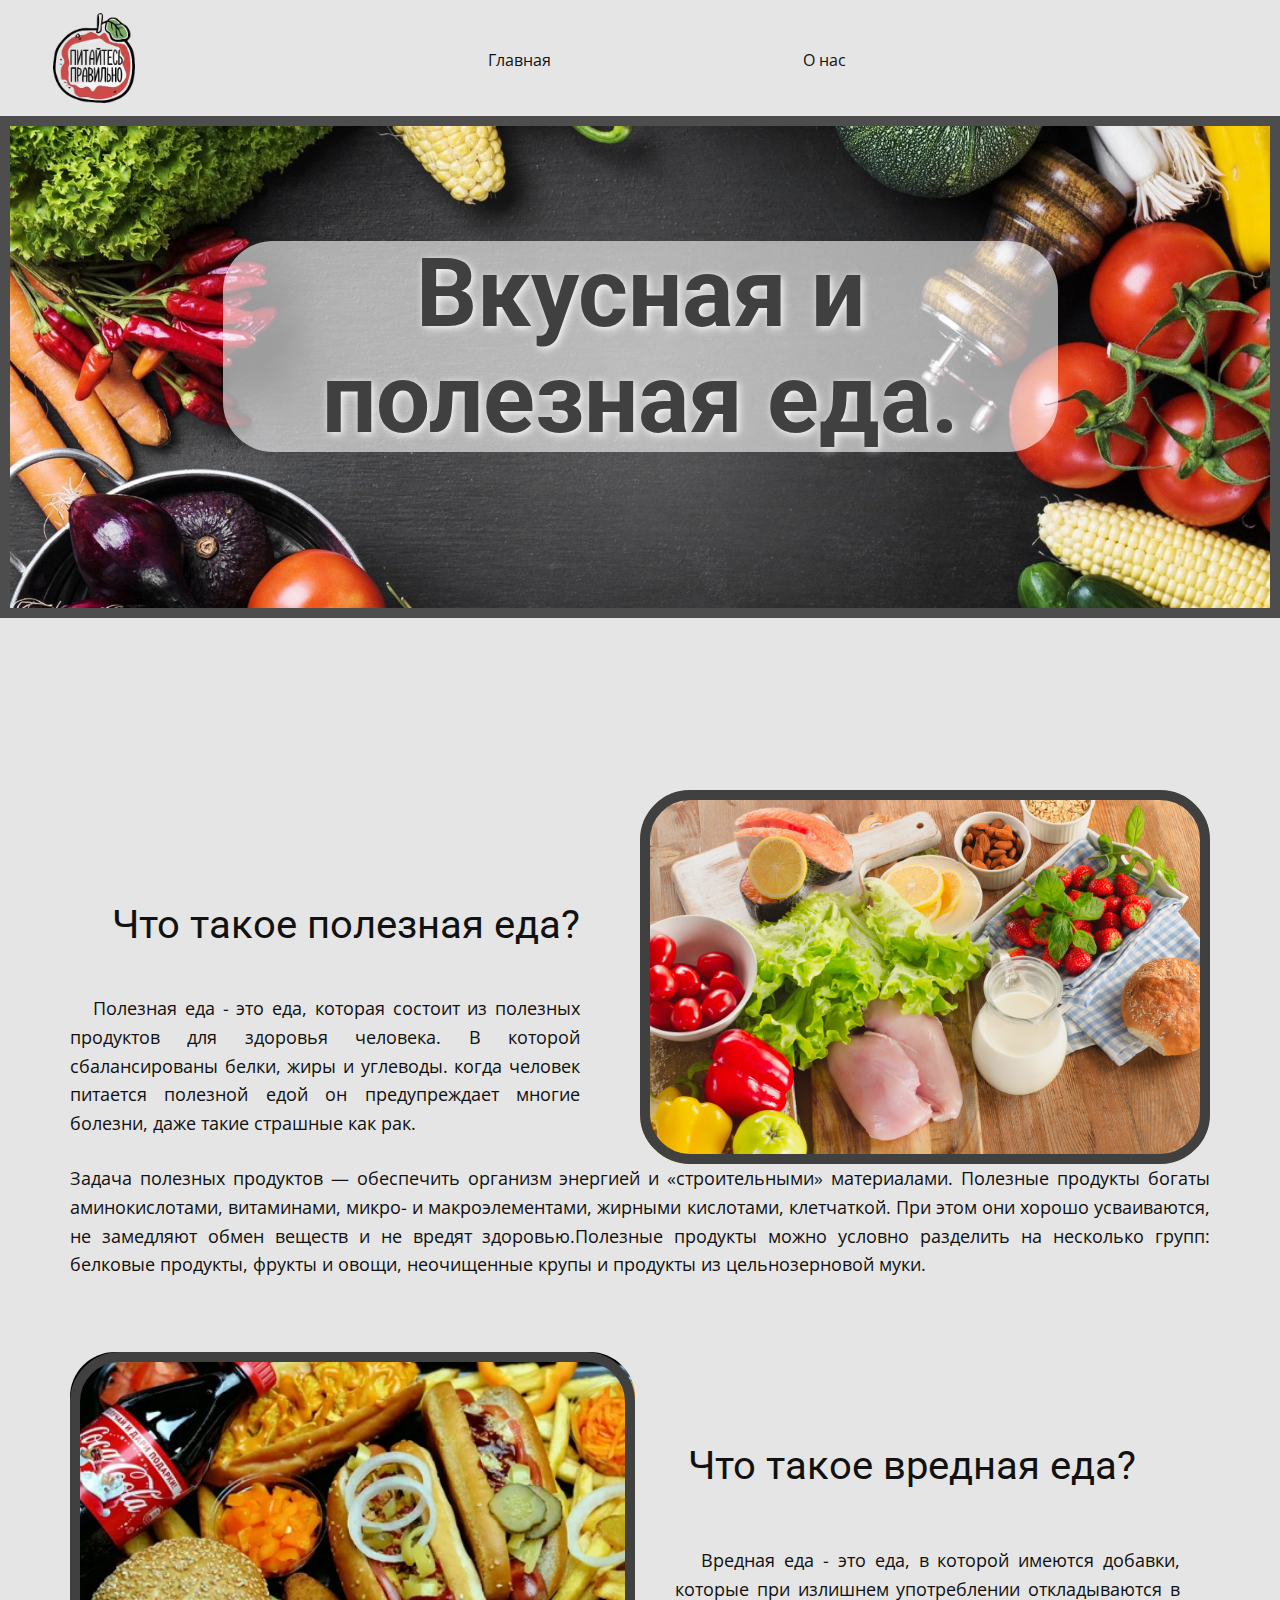
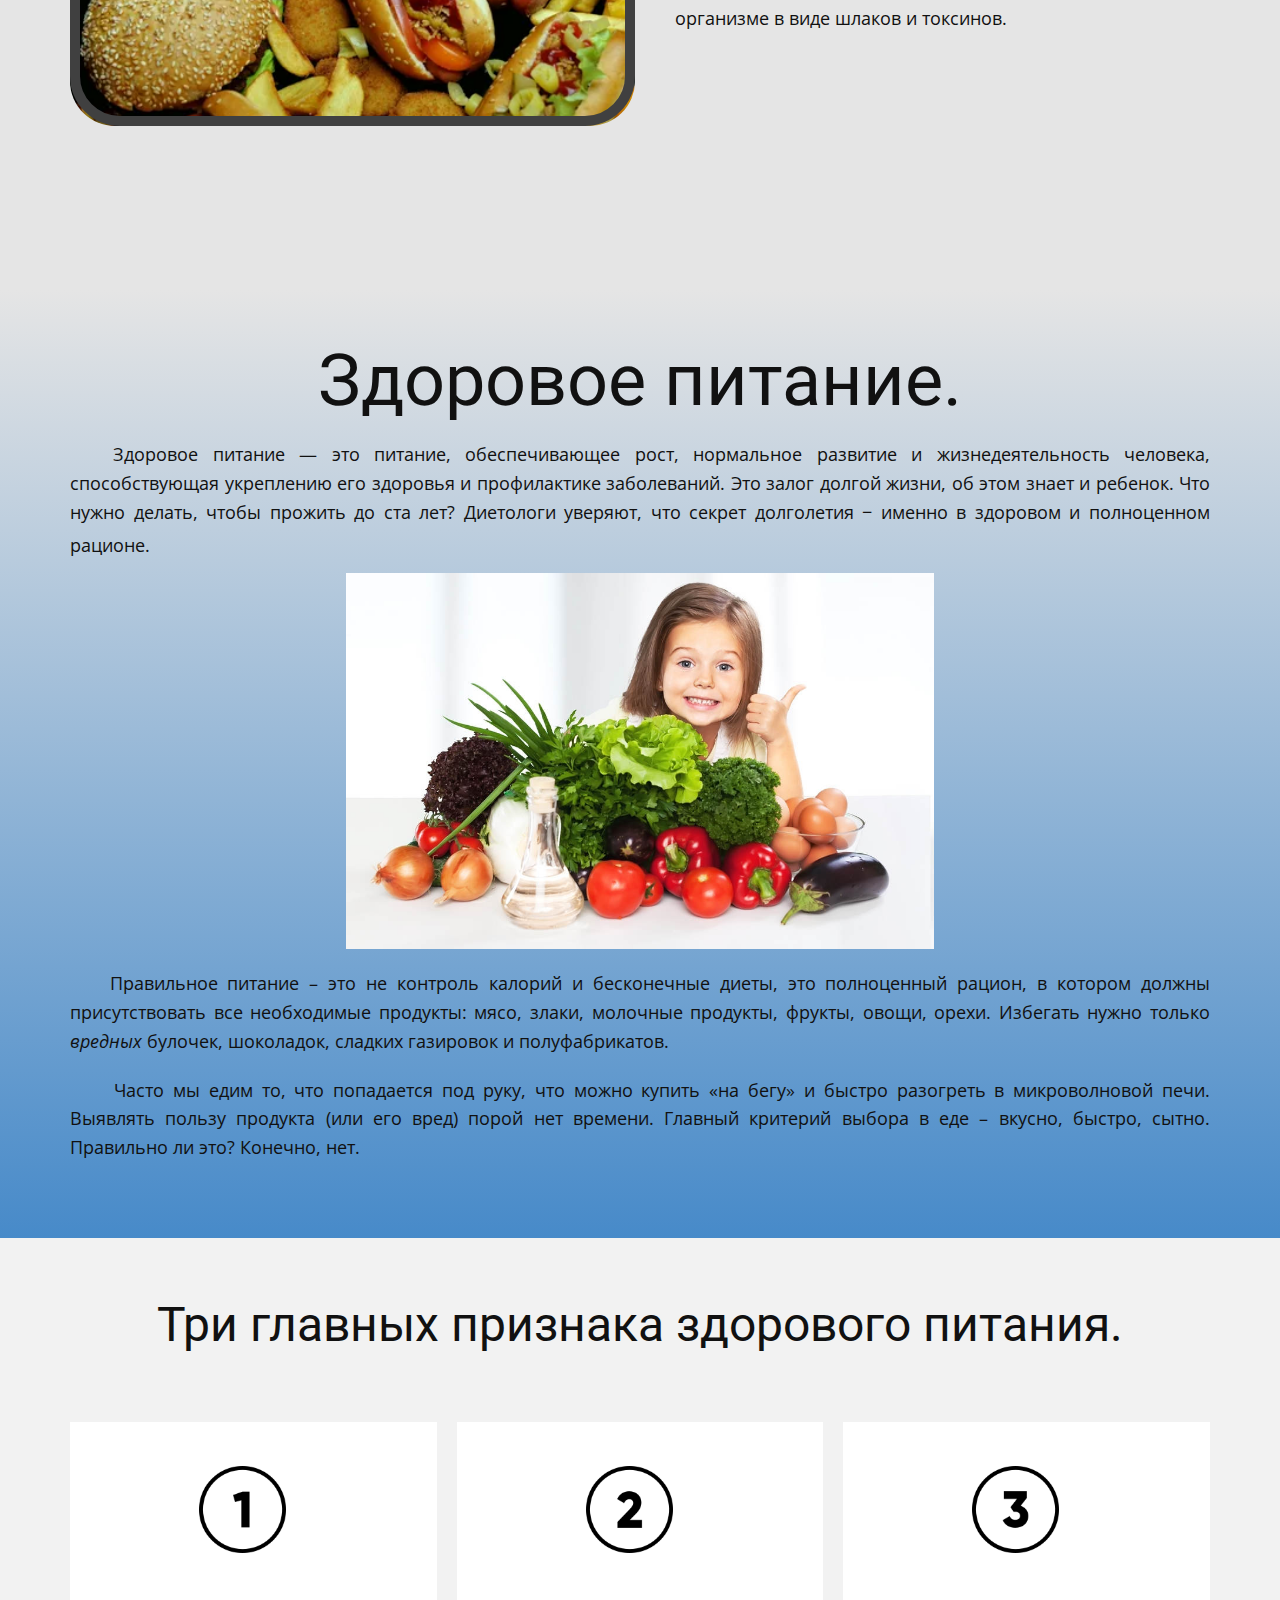
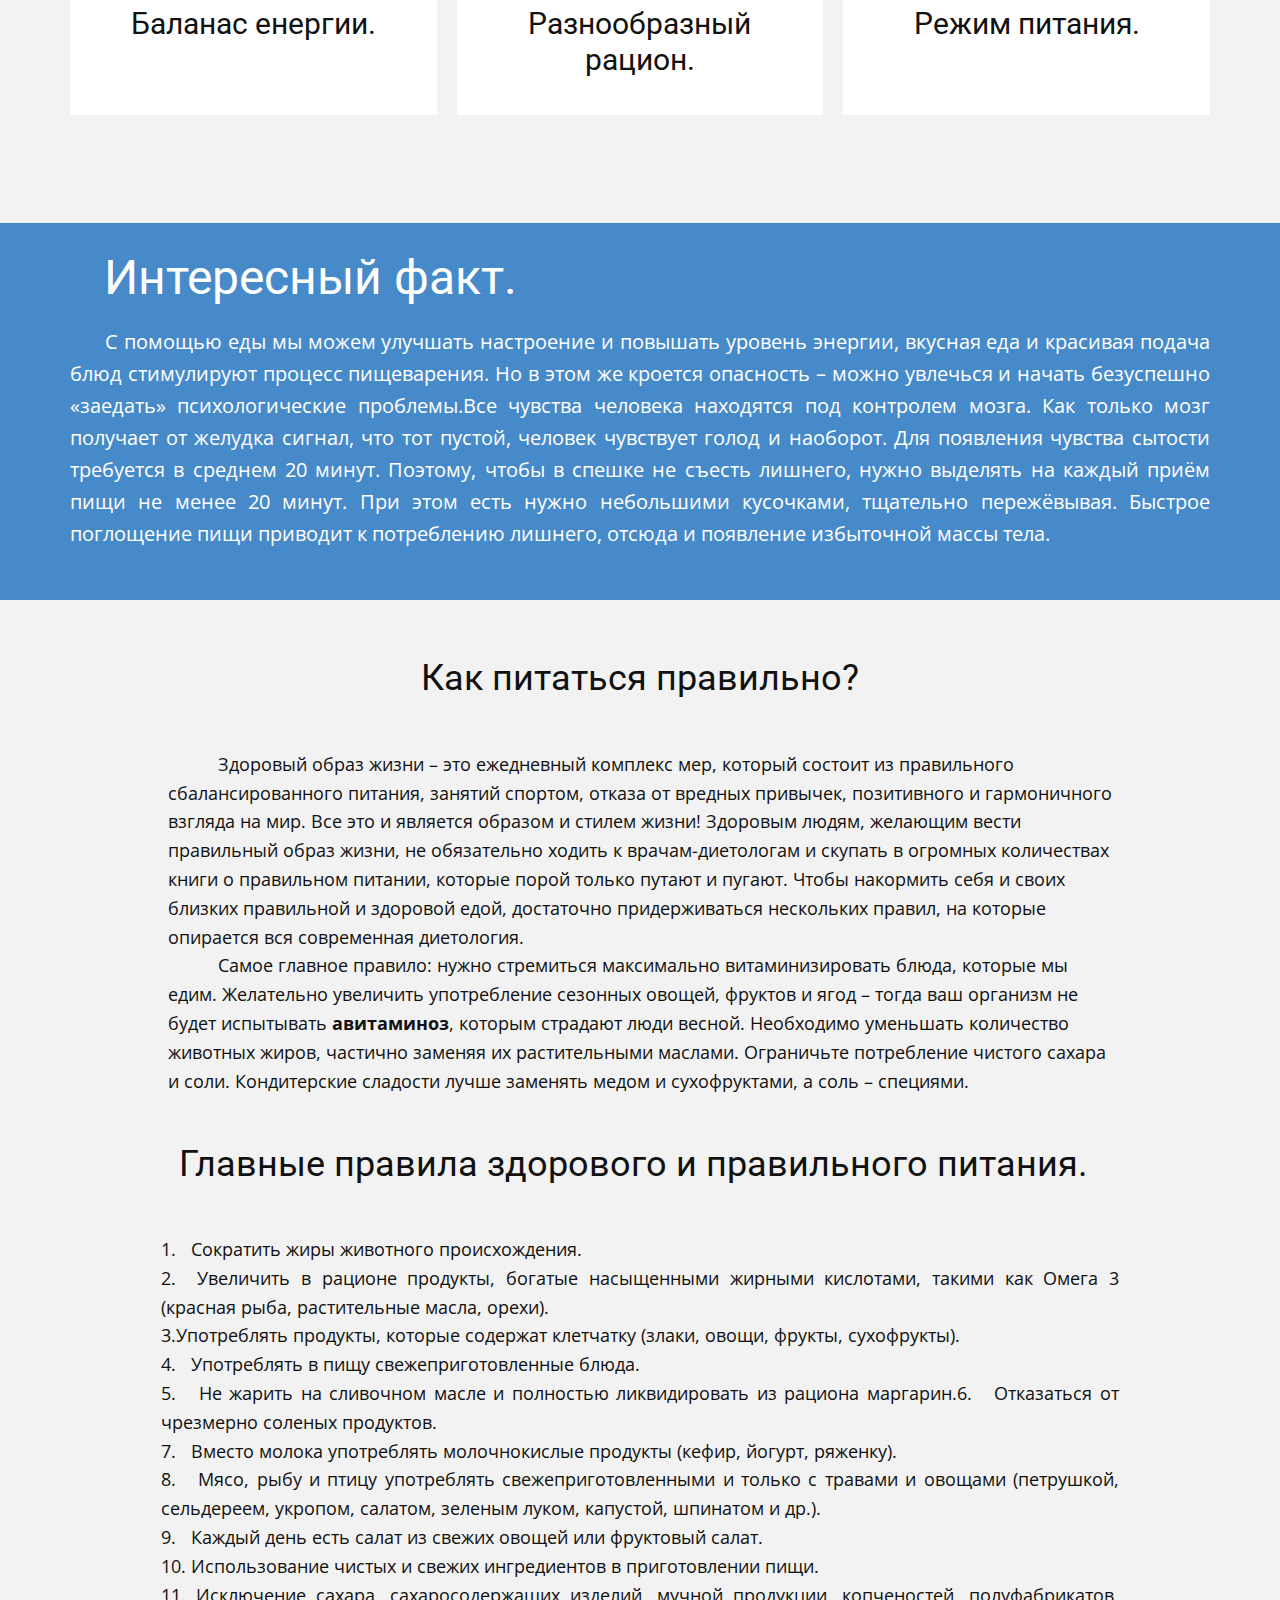
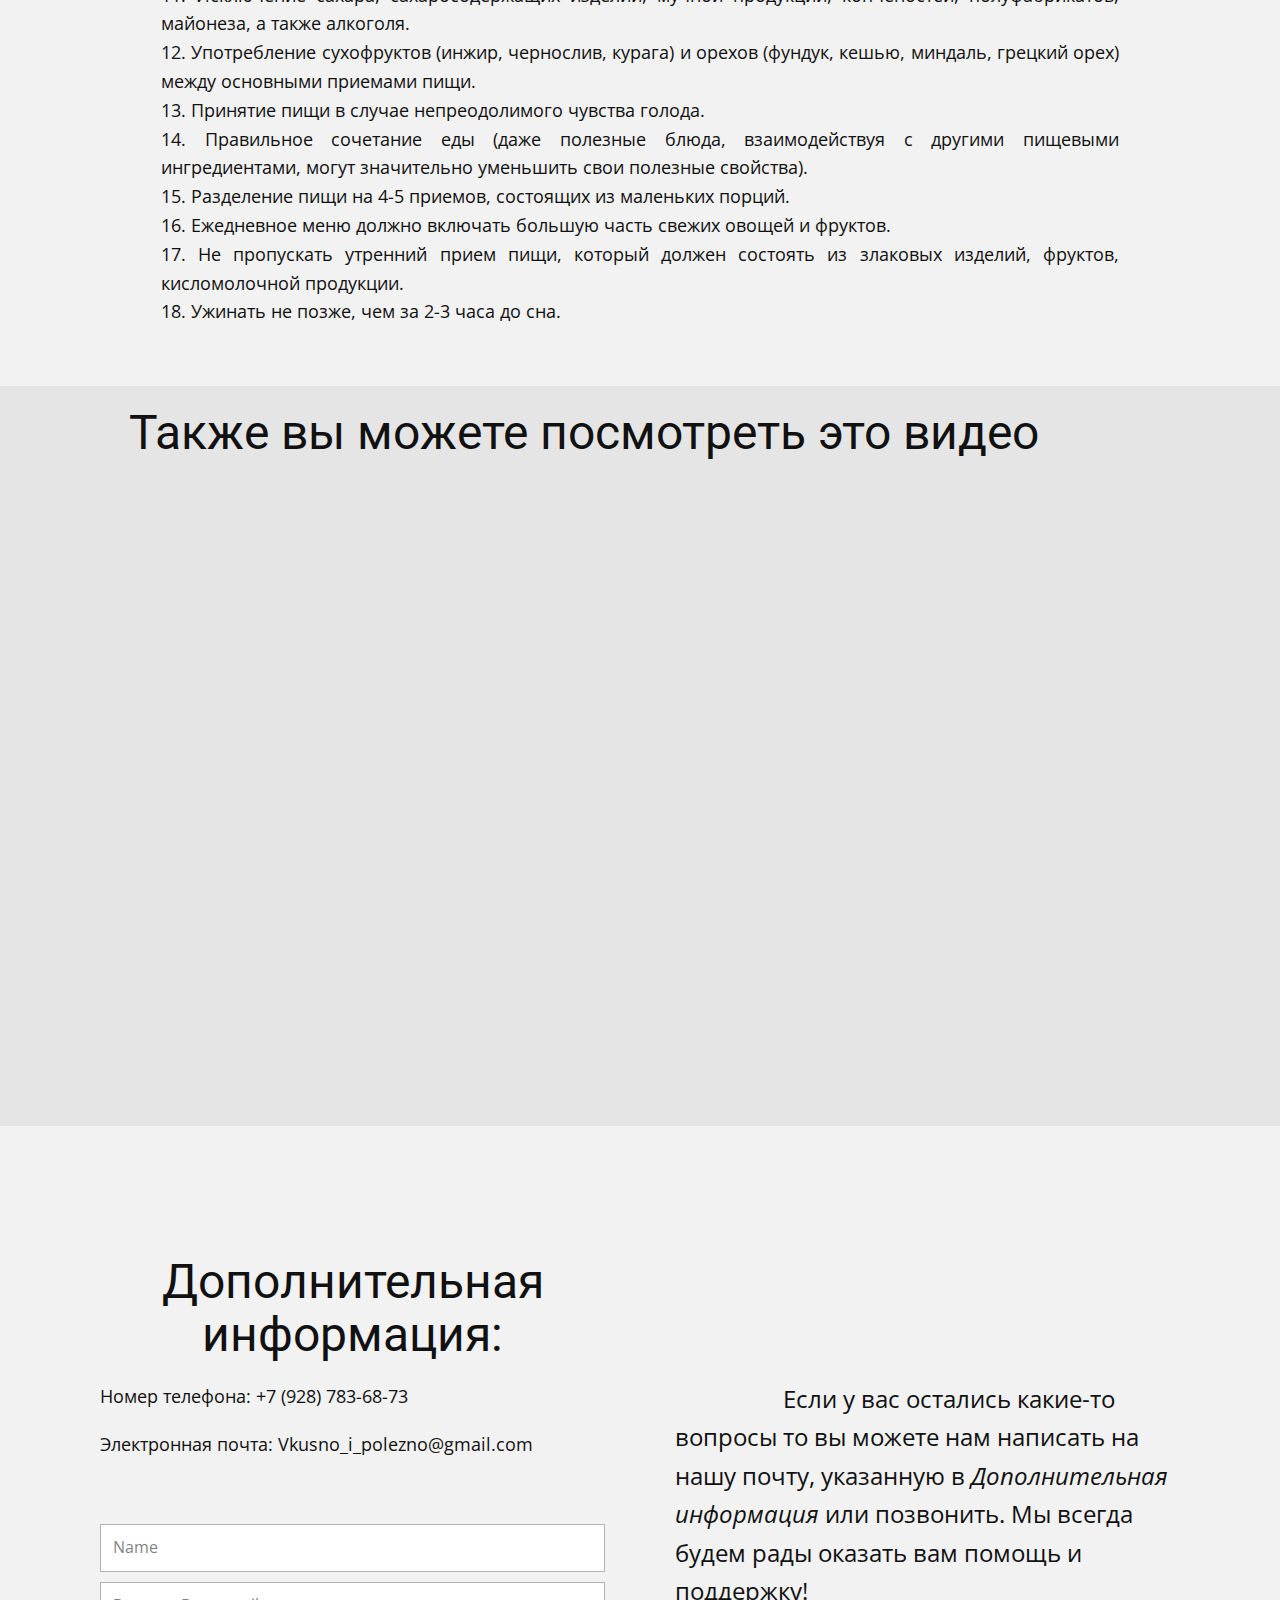
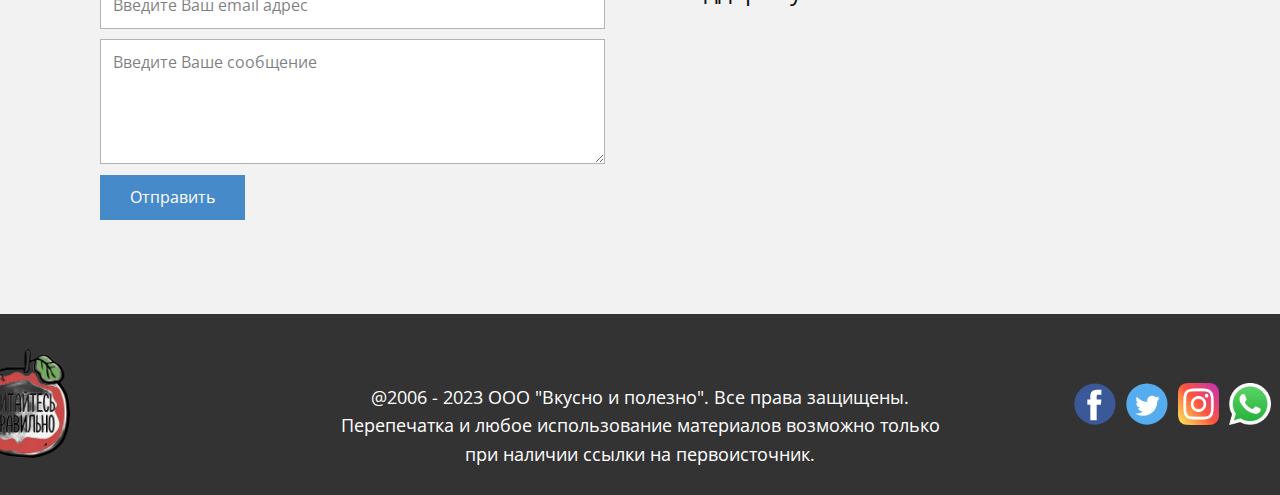
<file: index.html>
<!DOCTYPE html>
<html style="font-size: 16px;" lang="ru"><head>
    <meta name="viewport" content="width=device-width, initial-scale=1.0">
    <meta charset="utf-8">
    <meta name="keywords" content="Sample Headline, Sample Headline, Sample Headline, Key Features, Sample Headline, Design Perfection, Business Center">
    <meta name="description" content="">
    <title>Вкусная и полезная еда</title>
    <link rel="stylesheet" href="nicepage.css" media="screen">
<link rel="stylesheet" href="Вкусная-и-полезная-еда.css" media="screen">
    <script class="u-script" type="text/javascript" src="jquery.js" defer=""></script>
    <script class="u-script" type="text/javascript" src="nicepage.js" defer=""></script>
    <meta name="generator" content="Nicepage 5.19.3, nicepage.com">
    <meta name="referrer" content="origin">
    <link rel="icon" href="images/i-8v3-69rU6-transformed.webp">
    <link id="u-theme-google-font" rel="stylesheet" href="https://fonts.googleapis.com/css?family=Roboto:100,100i,300,300i,400,400i,500,500i,700,700i,900,900i|Open+Sans:300,300i,400,400i,500,500i,600,600i,700,700i,800,800i">
    
    
    
    
    
    
    
    
    
    
    
    
    <script type="application/ld+json">{
		"@context": "http://schema.org",
		"@type": "Organization",
		"name": "Site2",
		"logo": "images/i-8v3-69rU6-transformed.webp?rand=ae2e",
		"sameAs": [
				"https://vk.com/id617169337"
		]
}</script>
    <meta name="theme-color" content="#478ac9">
    <meta property="og:title" content="Вкусная и полезная еда">
    <meta property="og:description" content="">
    <meta property="og:type" content="website">
  <meta data-intl-tel-input-cdn-path="intlTelInput/"></head>
  <body data-home-page="Вкусная-и-полезная-еда.html" data-home-page-title="Вкусная и полезная еда" data-path-to-root="./" class="u-body u-xl-mode" data-lang="ru"><header class="u-clearfix u-grey-10 u-header" id="sec-a730" data-animation-name="" data-animation-duration="0" data-animation-delay="0" data-animation-direction=""><div class="u-clearfix u-sheet u-sheet-1">
        <a href="https://nicepage.com" class="u-image u-logo u-image-1" data-image-width="428" data-image-height="470">
          <img src="images/i-8v3-69rU6-transformed.webp?rand=ae2e" class="u-logo-image u-logo-image-1">
        </a>
        <nav class="u-menu u-menu-one-level u-offcanvas u-menu-1">
          <div class="menu-collapse" style="font-size: 1rem; letter-spacing: 0px;">
            <a class="u-button-style u-custom-left-right-menu-spacing u-custom-padding-bottom u-custom-top-bottom-menu-spacing u-nav-link u-text-active-palette-1-base u-text-hover-palette-2-base" href="#">
              <svg class="u-svg-link" viewBox="0 0 24 24"><use xmlns:xlink="http://www.w3.org/1999/xlink" xlink:href="#menu-hamburger"></use></svg>
              <svg class="u-svg-content" version="1.1" id="menu-hamburger" viewBox="0 0 16 16" x="0px" y="0px" xmlns:xlink="http://www.w3.org/1999/xlink" xmlns="http://www.w3.org/2000/svg"><g><rect y="1" width="16" height="2"></rect><rect y="7" width="16" height="2"></rect><rect y="13" width="16" height="2"></rect>
</g></svg>
            </a>
          </div>
          <div class="u-custom-menu u-nav-container">
            <ul class="u-nav u-unstyled u-nav-1"><li class="u-nav-item"><a class="u-button-style u-nav-link u-text-active-palette-1-base u-text-hover-palette-2-base" href="Вкусная-и-полезная-еда.html#sec-dd91" style="padding: 10px 126px;">Главная</a>
</li><li class="u-nav-item"><a class="u-button-style u-nav-link u-text-active-palette-1-base u-text-hover-palette-2-base" href="Вкусная-и-полезная-еда.html#sec-05ae" style="padding: 10px 126px;">О нас</a>
</li></ul>
          </div>
          <div class="u-custom-menu u-nav-container-collapse">
            <div class="u-black u-container-style u-inner-container-layout u-opacity u-opacity-95 u-sidenav">
              <div class="u-inner-container-layout u-sidenav-overflow">
                <div class="u-menu-close"></div>
                <ul class="u-align-center u-nav u-popupmenu-items u-unstyled u-nav-2"><li class="u-nav-item"><a class="u-button-style u-nav-link" href="Вкусная-и-полезная-еда.html#sec-dd91">Главная</a>
</li><li class="u-nav-item"><a class="u-button-style u-nav-link" href="Вкусная-и-полезная-еда.html#sec-05ae">О нас</a>
</li></ul>
              </div>
            </div>
            <div class="u-black u-menu-overlay u-opacity u-opacity-70"></div>
          </div>
        </nav>
      </div></header>
    <section class="u-border-10 u-border-grey-70 u-clearfix u-image u-section-1" id="sec-dd91" data-image-width="2560" data-image-height="1600">
      <div class="u-clearfix u-sheet u-sheet-1">
        <div class="u-align-center u-container-align-center-sm u-container-align-center-xs u-container-style u-expanded-width-sm u-expanded-width-xs u-group u-opacity u-opacity-60 u-radius-50 u-shape-round u-white u-group-1">
          <div class="u-container-layout u-container-layout-1">
            <h1 class="u-align-center-sm u-align-center-xs u-text u-text-grey-75 u-title u-text-1">Вкусная и полезная еда.</h1>
          </div>
        </div>
      </div>
    </section>
    <section class="u-clearfix u-grey-10 u-section-2" id="sec-fb9e">
      <div class="u-clearfix u-sheet u-sheet-1">
        <div class="data-layout-selected u-clearfix u-expanded-width u-gutter-0 u-layout-wrap u-layout-wrap-1">
          <div class="u-gutter-0 u-layout">
            <div class="u-layout-row">
              <div class="u-container-style u-layout-cell u-size-30 u-layout-cell-1">
                <div class="u-container-layout u-container-layout-1">
                  <h2 class="u-align-left u-text u-text-default u-text-1">Что такое полезная еда? </h2>
                  <p class="u-align-justify u-text u-text-2"> &nbsp; &nbsp;Полезная еда - это еда, которая состоит из полезных продуктов для здоровья человека. В которой сбалансированы белки, жиры и углеводы. когда человек питается полезной едой он предупреждает многие болезни, даже такие страшные как рак.</p>
                </div>
              </div>
              <div class="u-align-center u-container-style u-image u-image-round u-layout-cell u-radius-50 u-size-30 u-image-1" data-image-width="1500" data-image-height="982">
                <div class="u-border-10 u-border-grey-75 u-container-layout u-valign-bottom u-container-layout-2" src=""></div>
              </div>
            </div>
          </div>
        </div>
        <p class="u-align-justify u-text u-text-3"> Задача полезных продуктов — обеспечить организм энергией и «строительными» материалами. Полезные продукты богаты аминокислотами, витаминами, микро- и макроэлементами, жирными кислотами, клетчаткой. При этом они хорошо усваиваются, не замедляют обмен веществ и не вредят здоровью.Полезные продукты можно условно разделить на несколько групп: белковые продукты, фрукты и овощи, неочищенные крупы и продукты из цельнозерновой муки.</p>
      </div>
    </section>
    <section class="u-clearfix u-grey-10 u-section-3" id="carousel_0960">
      <div class="u-clearfix u-sheet u-sheet-1">
        <div class="data-layout-selected u-clearfix u-expanded-width u-gutter-10 u-layout-wrap u-layout-wrap-1">
          <div class="u-layout" style="">
            <div class="u-layout-row" style="">
              <div class="u-align-center u-container-style u-image u-image-round u-layout-cell u-radius-50 u-right-cell u-size-30 u-size-xs-60 u-image-1" src="" data-image-width="480" data-image-height="320">
                <div class="u-border-10 u-border-grey-75 u-container-layout u-valign-middle u-container-layout-1" src=""></div>
              </div>
              <div class="u-container-style u-layout-cell u-left-cell u-size-30 u-size-xs-60 u-layout-cell-2" src="">
                <div class="u-container-layout u-container-layout-2">
                  <h2 class="u-align-left u-text u-text-default u-text-1">Что такое вредная еда?</h2>
                  <p class="u-align-justify u-text u-text-2"> &nbsp; &nbsp;Вредная еда - это еда, в которой имеются добавки, которые при излишнем употреблении откладываются в организме в виде шлаков и токсинов.</p>
                </div>
              </div>
            </div>
          </div>
        </div>
      </div>
    </section>
    <section class="u-clearfix u-gradient u-section-4" id="sec-a9dc">
      <div class="u-clearfix u-sheet u-sheet-1">
        <div class="fr-view u-align-center u-clearfix u-hover-feature u-radius-10 u-rich-text u-text u-text-1">
          <h1 style="text-align: center;">Здоровое питание.</h1>
          <p style="text-align: justify;">&nbsp; &nbsp;Здоровое питание — это питание, обеспечивающее рост, нормальное развитие и жизнедеятельность человека, способствующая укреплению его здоровья и профилактике заболеваний. Это залог долгой жизни, об этом знает и ребенок. Что нужно делать, чтобы прожить до ста лет? Диетологи уверяют, что секрет долголетия − именно в здоровом и полноценном рационе. <span style="line-height: 2.0;">
              <img src="images/9f635407-6fce-faf3-6f52-94405a7171b7.jpeg" align="center" style="width: 588px;" class="fr-dib fr-fic" width="570">
            </span>
          </p>
          <p id="isPasted" style="text-align: justify;">&nbsp; &nbsp; Правильное питание – это не контроль калорий и бесконечные диеты, это полноценный рацион, в котором должны присутствовать все необходимые продукты: мясо, злаки, молочные продукты, фрукты, овощи, орехи. Избегать нужно только <span style="font-style: italic;">вредных</span> булочек, шоколадок, сладких газировок и полуфабрикатов.
          </p>
          <p style="text-align: justify;">&nbsp; &nbsp; &nbsp;Часто мы едим то, что попадается под руку, что можно купить «на бегу» и быстро разогреть в микроволновой печи. Выявлять пользу продукта (или его вред) порой нет времени. Главный критерий выбора в еде – вкусно, быстро, сытно. Правильно ли это? Конечно, нет.</p>
          <p style="text-align: justify;">
            <span style="line-height: 2.0;">&nbsp;</span>
          </p>
        </div>
      </div>
      
    </section>
    <section class="u-clearfix u-grey-5 u-section-5" id="sec-3ad6">
      <div class="u-clearfix u-sheet u-sheet-1">
        <h2 class="u-align-center u-text u-text-default u-text-1">Три главных признака здорового питания.</h2>
        <div class="u-expanded-width u-list u-list-1">
          <div class="u-repeater u-repeater-1">
            <div class="u-align-center u-container-style u-list-item u-repeater-item u-white u-list-item-1">
              <div class="u-container-layout u-similar-container u-container-layout-1"><span class="u-file-icon u-icon u-icon-circle u-white u-icon-1"><img src="images/8068013.png" alt=""></span>
                <h5 class="u-text u-text-2">Баланас енергии.<br>
                  <br>
                </h5>
              </div>
            </div>
            <div class="u-align-center u-container-style u-list-item u-repeater-item u-white u-list-item-2">
              <div class="u-container-layout u-similar-container u-container-layout-2"><span class="u-file-icon u-icon u-icon-circle u-white u-icon-2"><img src="images/8068070.png" alt=""></span>
                <h5 class="u-text u-text-3">Разнообразный рацион.</h5>
              </div>
            </div>
            <div class="u-align-center u-container-style u-list-item u-repeater-item u-white u-list-item-3">
              <div class="u-container-layout u-similar-container u-container-layout-3"><span class="u-file-icon u-icon u-icon-circle u-white u-icon-3"><img src="images/8068125.png" alt=""></span>
                <h5 class="u-text u-text-4">Режим питания.</h5>
              </div>
            </div>
          </div>
        </div>
      </div>
    </section>
    <section class="u-align-center u-clearfix u-palette-1-base u-section-6" id="sec-779a">
      <div class="u-clearfix u-sheet u-sheet-1">
        <h2 class="u-text u-text-default u-text-1">Интересный факт.</h2>
        <p class="u-align-justify u-text u-text-2"> &nbsp; &nbsp; &nbsp; С помощью еды мы можем улучшать настроение и повышать уровень энергии, вкусная еда и красивая подача блюд стимулируют процесс пищеварения. Но в этом же кроется опасность – можно увлечься и начать безуспешно «заедать» психологические проблемы.Все чувства человека находятся под контролем мозга. Как только мозг получает от желудка сигнал, что тот пустой, человек чувствует голод и наоборот. Для появления чувства сытости требуется в среднем 20 минут. Поэтому, чтобы в спешке не съесть лишнего, нужно выделять на каждый приём пищи не менее 20 минут. При этом есть нужно небольшими кусочками, тщательно пережёвывая. Быстрое поглощение пищи приводит к потреблению лишнего, отсюда и появление избыточной массы тела.</p>
      </div>
    </section>
    <section class="u-clearfix u-grey-5 u-section-7" id="sec-ee74">
      <div class="u-clearfix u-sheet u-sheet-1">
        <h3 class="u-align-center u-text u-text-1">Как питаться правильно?</h3>
        <p class="u-text u-text-2">&nbsp; &nbsp; &nbsp; &nbsp; &nbsp; ​Здоровый образ жизни – это ежедневный комплекс мер, который состоит из правильного сбалансированного питания, занятий спортом, отказа от вредных привычек, позитивного и гармоничного взгляда на мир. Все это и является образом и стилем жизни! Здоровым людям, желающим вести правильный образ жизни, не обязательно ходить к врачам-диетологам и скупать в огромных количествах книги о правильном питании, которые порой только путают и пугают. Чтобы накормить себя и своих близких правильной и здоровой едой, достаточно придерживаться нескольких правил, на которые опирается вся современная диетология.<br>&nbsp; &nbsp; &nbsp; &nbsp; &nbsp; Самое главное правило: нужно стремиться&nbsp;максимально витаминизировать блюда, которые мы едим.&nbsp;Желательно увеличить употребление сезонных овощей, фруктов и ягод – тогда ваш организм не будет испытывать&nbsp;<b>авитаминоз</b>, которым страдают люди весной. Необходимо&nbsp;уменьшать количество животных жиров, частично заменяя их растительными маслами. Ограничьте потребление чистого сахара и соли. Кондитерские сладости лучше заменять&nbsp;медом и сухофруктами, а соль –&nbsp;специями.
        </p>
        <h2 class="u-align-center u-subtitle u-text u-text-3"> Главные правила здорового и правильного питания.</h2>
        <p class="u-align-justify u-text u-text-4">1.&nbsp; &nbsp;Сократить жиры животного происхождения.<br>2.&nbsp; Увеличить в рационе продукты, богатые насыщенными жирными кислотами, такими как Омега 3 (красная рыба, растительные масла,&nbsp;орехи).<br>3.Употреблять продукты, которые содержат клетчатку (злаки, овощи, фрукты, сухофрукты).<br>4.&nbsp;&nbsp;&nbsp;Употреблять в пищу свежеприготовленные блюда.<br>5.&nbsp;&nbsp;&nbsp;Не жарить на сливочном масле и полностью ликвидировать из рациона маргарин.6.&nbsp;&nbsp;&nbsp;Отказаться от чрезмерно соленых продуктов.<br>7.&nbsp;&nbsp;&nbsp;Вместо молока употреблять молочнокислые продукты (кефир, йогурт, ряженку).<br>8.&nbsp;&nbsp;&nbsp;Мясо, рыбу и птицу употреблять свежеприготовленными и только с травами и овощами (петрушкой, сельдереем, укропом, салатом, зеленым луком, капустой, шпинатом и др.).<br>9.&nbsp;&nbsp;&nbsp;Каждый день есть салат из свежих овощей или фруктовый салат.<br>10.&nbsp;Использование чистых и свежих ингредиентов в приготовлении пищи.<br>11.&nbsp;Исключение сахара, сахаросодержащих изделий, мучной продукции, копченостей, полуфабрикатов, майонеза, а также алкоголя.<br>12.&nbsp;Употребление сухофруктов (инжир, чернослив, курага) и орехов (фундук, кешью, миндаль, грецкий орех) между основными приемами пищи.<br>13.&nbsp;Принятие пищи в случае непреодолимого чувства голода.<br>14.&nbsp;Правильное сочетание еды (даже полезные блюда, взаимодействуя с другими пищевыми ингредиентами, могут значительно уменьшить свои полезные свойства).<br>15.&nbsp;Разделение пищи на 4-5 приемов, состоящих из маленьких порций.<br>16.&nbsp;Ежедневное меню должно включать большую часть свежих овощей и фруктов.<br>17.&nbsp;Не пропускать утренний прием пищи, который должен состоять из злаковых изделий, фруктов, кисломолочной продукции.<br>18.&nbsp;Ужинать не позже, чем за 2-3 часа до сна.
        </p>
      </div>
    </section>
    <section class="u-clearfix u-grey-10 u-section-8" id="sec-66fe">
      <div class="u-clearfix u-sheet u-valign-middle u-sheet-1">
        <h2 class="u-subtitle u-text u-text-default u-text-1">Также вы можете посмотреть это видео</h2>
      </div>
    </section>
    <section class="u-clearfix u-grey-10 u-section-9" id="sec-301f">
      <div class="u-clearfix u-sheet u-sheet-1">
        <div class="u-expanded u-video u-video-contain">
          <div class="embed-responsive embed-responsive-1">
            <iframe style="position: absolute;top: 0;left: 0;width: 100%;height: 100%;" class="embed-responsive-item" src="https://www.youtube.com/embed/KYF7TvldA3U?mute=0&amp;showinfo=0&amp;controls=0&amp;start=0" frameborder="0" allowfullscreen=""></iframe>
          </div>
        </div>
      </div>
    </section>
    <section class="u-align-center u-clearfix u-grey-5 u-section-10" id="sec-05ae">
      <div class="u-clearfix u-sheet u-valign-bottom u-sheet-1">
        <div class="data-layout-selected u-clearfix u-expanded-width u-gutter-10 u-layout-wrap u-layout-wrap-1">
          <div class="u-gutter-0 u-layout">
            <div class="u-layout-row">
              <div class="u-size-30">
                <div class="u-layout-col">
                  <div class="u-container-style u-layout-cell u-left-cell u-size-30 u-layout-cell-1">
                    <div class="u-container-layout u-container-layout-1">
                      <h2 class="u-align-center u-text u-text-1">Дополнительная информация:</h2>
                      <p class="u-align-left u-text u-text-2">Номер телефона: +7 (928) 783-68-73</p>
                      <p class="u-align-left u-text u-text-3"> Электронная почта: Vkusno_i_polezno@gmail.com</p>
                    </div>
                  </div>
                  <div class="u-align-left u-container-style u-layout-cell u-left-cell u-size-30 u-layout-cell-2">
                    <div class="u-container-layout u-container-layout-2">
                      <div class="u-form u-form-1">
                        <form action="https://forms.nicepagesrv.com/v2/form/process" class="u-clearfix u-form-spacing-10 u-form-vertical u-inner-form" style="padding: 0px;" source="email" name="form-5">
                          <div class="u-form-group u-form-name u-label-none">
                            <label for="name-5359" class="u-label">Name</label>
                            <input type="text" placeholder="Name" id="name-5359" name="name" class="u-input u-input-rectangle" required="">
                          </div>
                          <div class="u-form-email u-form-group u-label-none u-form-group-2">
                            <label for="email-70e6" class="u-label">Эл. почта</label>
                            <input type="email" placeholder="Введите Ваш email адрес" id="email-70e6" name="email-1" class="u-input u-input-rectangle" required="">
                          </div>
                          <div class="u-form-group u-form-message u-label-none u-form-group-3">
                            <label for="message-1a9d" class="u-label">Сообщение</label>
                            <textarea placeholder="Введите Ваше сообщение" rows="4" cols="50" id="message-1a9d" name="message" class="u-input u-input-rectangle" required=""></textarea>
                          </div>
                          <div class="u-form-group u-form-submit">
                            <a href="#" class="u-btn u-btn-submit u-button-style">Отправить</a>
                            <input type="submit" value="submit" class="u-form-control-hidden">
                          </div>
                          <div class="u-form-send-message u-form-send-success">Thank you! Your message has been sent.</div>
                          <div class="u-form-send-error u-form-send-message">Unable to send your message. Please fix errors then try again.</div>
                          <input type="hidden" value="" name="recaptchaResponse">
                          <input type="hidden" name="formServices" value="4496d8db-706f-f3ad-850e-e64f86277f4d">
                        </form>
                      </div>
                    </div>
                  </div>
                </div>
              </div>
              <div class="u-size-30">
                <div class="u-layout-col">
                  <div class="u-align-left u-container-style u-layout-cell u-right-cell u-size-60 u-layout-cell-3">
                    <div class="u-container-layout u-container-layout-3">
                      <p class="u-text u-text-default u-text-4">&nbsp; &nbsp; &nbsp; &nbsp; &nbsp; &nbsp; &nbsp; &nbsp; &nbsp; Если у вас остались какие-то вопросы то вы можете нам написать на нашу почту, указанную в <span style="font-style: italic;">Дополнительная информация </span>или позвонить. Мы всегда будем рады оказать вам помощь и поддержку!<br>
                        <br>
                      </p>
                    </div>
                  </div>
                </div>
              </div>
            </div>
          </div>
        </div>
      </div>
    </section>
    
    
    
    <footer class="u-align-center-md u-align-center-sm u-align-center-xs u-clearfix u-footer u-grey-80" id="sec-36a5"><div class="u-clearfix u-sheet u-sheet-1">
        <a href="https://nicepage.com" class="u-image u-logo u-image-1" data-image-width="428" data-image-height="470">
          <img src="images/i-8v3-69rU6-transformed.webp?rand=8ef8" class="u-logo-image u-logo-image-1">
        </a>
        <div class="u-align-left u-social-icons u-spacing-10 u-social-icons-1">
          <a class="u-social-url" title="facebook" target="_blank" href=""><span class="u-icon u-social-facebook u-social-icon u-icon-1"><svg class="u-svg-link" preserveAspectRatio="xMidYMin slice" viewBox="0 0 112 112" style=""><use xmlns:xlink="http://www.w3.org/1999/xlink" xlink:href="#svg-a14a"></use></svg><svg class="u-svg-content" viewBox="0 0 112 112" x="0" y="0" id="svg-a14a"><circle fill="currentColor" cx="56.1" cy="56.1" r="55"></circle><path fill="#FFFFFF" d="M73.5,31.6h-9.1c-1.4,0-3.6,0.8-3.6,3.9v8.5h12.6L72,58.3H60.8v40.8H43.9V58.3h-8V43.9h8v-9.2
      c0-6.7,3.1-17,17-17h12.5v13.9H73.5z"></path></svg></span>
          </a>
          <a class="u-social-url" title="vk" target="_blank" href="https://vk.com/id617169337"><span class="u-icon u-social-icon u-social-twitter u-icon-2"><svg class="u-svg-link" preserveAspectRatio="xMidYMin slice" viewBox="0 0 112 112" style=""><use xmlns:xlink="http://www.w3.org/1999/xlink" xlink:href="#svg-2a29"></use></svg><svg class="u-svg-content" viewBox="0 0 112 112" x="0" y="0" id="svg-2a29"><circle fill="currentColor" class="st0" cx="56.1" cy="56.1" r="55"></circle><path fill="#FFFFFF" d="M83.8,47.3c0,0.6,0,1.2,0,1.7c0,17.7-13.5,38.2-38.2,38.2C38,87.2,31,85,25,81.2c1,0.1,2.1,0.2,3.2,0.2
      c6.3,0,12.1-2.1,16.7-5.7c-5.9-0.1-10.8-4-12.5-9.3c0.8,0.2,1.7,0.2,2.5,0.2c1.2,0,2.4-0.2,3.5-0.5c-6.1-1.2-10.8-6.7-10.8-13.1
      c0-0.1,0-0.1,0-0.2c1.8,1,3.9,1.6,6.1,1.7c-3.6-2.4-6-6.5-6-11.2c0-2.5,0.7-4.8,1.8-6.7c6.6,8.1,16.5,13.5,27.6,14
      c-0.2-1-0.3-2-0.3-3.1c0-7.4,6-13.4,13.4-13.4c3.9,0,7.3,1.6,9.8,4.2c3.1-0.6,5.9-1.7,8.5-3.3c-1,3.1-3.1,5.8-5.9,7.4
      c2.7-0.3,5.3-1,7.7-2.1C88.7,43,86.4,45.4,83.8,47.3z"></path></svg></span>
          </a>
          <a class="u-social-url" title="instagram" target="_blank" href=""><span class="u-file-icon u-icon u-social-icon u-social-instagram u-icon-3"><img src="images/2111463.png" alt=""></span>
          </a>
          <a class="u-social-url" title="linkedin" target="_blank" href=""><span class="u-file-icon u-icon u-social-icon u-social-linkedin u-icon-4"><img src="images/5968841.png" alt=""></span>
          </a>
        </div>
        <p class="u-align-center-lg u-align-center-md u-align-center-xl u-text u-text-1">@2006 - 2023 OOO "Вкусно и полезно". Все права защищены.<br>Перепечатка и любое использование материалов возможно только при наличии ссылки на первоисточник.
        </p>
      </div></footer>
  
</body></html>
</file>
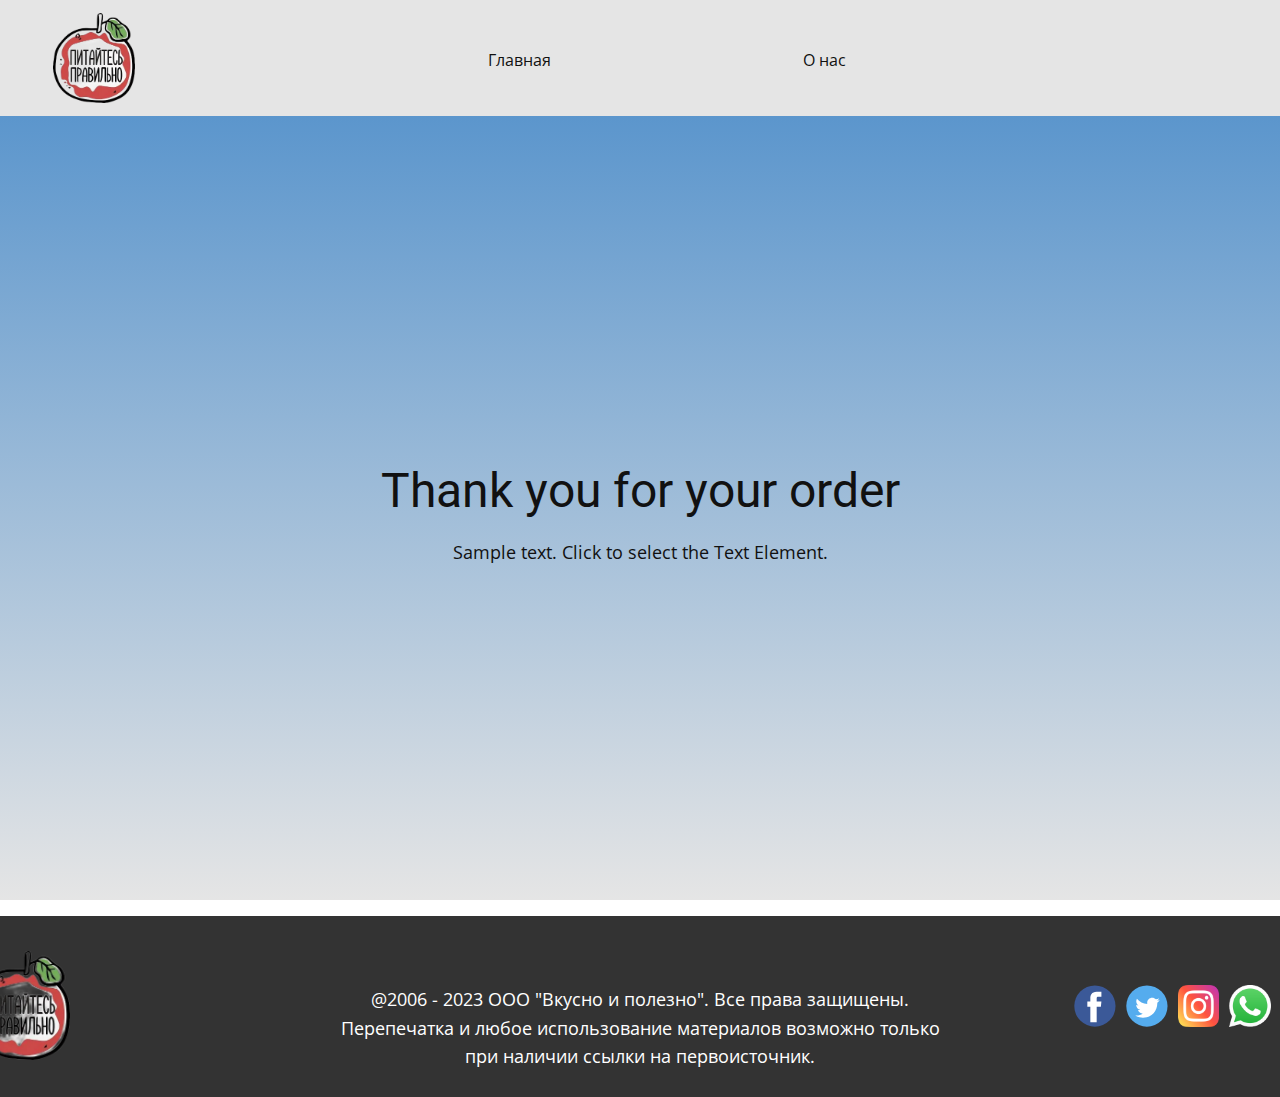
<file: thank-you-page.html>
<!DOCTYPE html>
<html style="font-size: 16px;" lang="ru"><head>
    <meta name="viewport" content="width=device-width, initial-scale=1.0">
    <meta charset="utf-8">
    <meta name="keywords" content="Thank you for your order">
    <meta name="description" content="">
    <title>Thank You Page Template</title>
    <link rel="stylesheet" href="nicepage.css" media="screen">
<link rel="stylesheet" href="Thank-You-Page-Template.css" media="screen">
    <script class="u-script" type="text/javascript" src="jquery.js" defer=""></script>
    <script class="u-script" type="text/javascript" src="nicepage.js" defer=""></script>
    <meta name="generator" content="Nicepage 5.19.3, nicepage.com">
    <link rel="icon" href="images/i-8v3-69rU6-transformed.webp">
    <link id="u-theme-google-font" rel="stylesheet" href="https://fonts.googleapis.com/css?family=Roboto:100,100i,300,300i,400,400i,500,500i,700,700i,900,900i|Open+Sans:300,300i,400,400i,500,500i,600,600i,700,700i,800,800i">
    
    
    
    <script type="application/ld+json">{
		"@context": "http://schema.org",
		"@type": "Organization",
		"name": "Site2",
		"logo": "images/i-8v3-69rU6-transformed.webp?rand=ae2e",
		"sameAs": [
				"https://vk.com/id617169337"
		]
}</script>
    <meta name="theme-color" content="#478ac9">
    <meta property="og:title" content="Thank You Page Template">
    <meta property="og:description" content="">
    <meta property="og:type" content="website">
  <meta data-intl-tel-input-cdn-path="intlTelInput/"></head>
  <body data-path-to-root="./" class="u-body u-xl-mode" data-lang="ru"><header class="u-clearfix u-grey-10 u-header" id="sec-a730" data-animation-name="" data-animation-duration="0" data-animation-delay="0" data-animation-direction=""><div class="u-clearfix u-sheet u-sheet-1">
        <a class="u-image u-logo u-image-1" data-image-width="428" data-image-height="470">
          <img src="images/i-8v3-69rU6-transformed.webp?rand=ae2e" class="u-logo-image u-logo-image-1">
        </a>
        <nav class="u-menu u-menu-one-level u-offcanvas u-menu-1">
          <div class="menu-collapse" style="font-size: 1rem; letter-spacing: 0px;">
            <a class="u-button-style u-custom-left-right-menu-spacing u-custom-padding-bottom u-custom-top-bottom-menu-spacing u-nav-link u-text-active-palette-1-base u-text-hover-palette-2-base" href="#">
              <svg class="u-svg-link" viewBox="0 0 24 24"><use xmlns:xlink="http://www.w3.org/1999/xlink" xlink:href="#menu-hamburger"></use></svg>
              <svg class="u-svg-content" version="1.1" id="menu-hamburger" viewBox="0 0 16 16" x="0px" y="0px" xmlns:xlink="http://www.w3.org/1999/xlink" xmlns="http://www.w3.org/2000/svg"><g><rect y="1" width="16" height="2"></rect><rect y="7" width="16" height="2"></rect><rect y="13" width="16" height="2"></rect>
</g></svg>
            </a>
          </div>
          <div class="u-custom-menu u-nav-container">
            <ul class="u-nav u-unstyled u-nav-1"><li class="u-nav-item"><a class="u-button-style u-nav-link u-text-active-palette-1-base u-text-hover-palette-2-base" href="Вкусная-и-полезная-еда.html#sec-dd91" style="padding: 10px 126px;">Главная</a>
</li><li class="u-nav-item"><a class="u-button-style u-nav-link u-text-active-palette-1-base u-text-hover-palette-2-base" href="Вкусная-и-полезная-еда.html#sec-05ae" style="padding: 10px 126px;">О нас</a>
</li></ul>
          </div>
          <div class="u-custom-menu u-nav-container-collapse">
            <div class="u-black u-container-style u-inner-container-layout u-opacity u-opacity-95 u-sidenav">
              <div class="u-inner-container-layout u-sidenav-overflow">
                <div class="u-menu-close"></div>
                <ul class="u-align-center u-nav u-popupmenu-items u-unstyled u-nav-2"><li class="u-nav-item"><a class="u-button-style u-nav-link" href="Вкусная-и-полезная-еда.html#sec-dd91">Главная</a>
</li><li class="u-nav-item"><a class="u-button-style u-nav-link" href="Вкусная-и-полезная-еда.html#sec-05ae">О нас</a>
</li></ul>
              </div>
            </div>
            <div class="u-black u-menu-overlay u-opacity u-opacity-70"></div>
          </div>
        </nav>
      </div></header>
    <section class="u-align-center u-clearfix u-container-align-center u-section-1" id="sec-cacc">
      <div class="u-clearfix u-sheet u-valign-middle u-sheet-1">
        <h2 class="u-align-center u-text u-text-default u-text-1"> Thank you for your order</h2>
        <p class="u-align-center u-text u-text-default u-text-2">Sample text. Click to select the Text Element.</p>
      </div>
    </section>
    
    
    
    <footer class="u-align-center-md u-align-center-sm u-align-center-xs u-clearfix u-footer u-grey-80" id="sec-36a5"><div class="u-clearfix u-sheet u-sheet-1">
        <a class="u-image u-logo u-image-1" data-image-width="428" data-image-height="470">
          <img src="images/i-8v3-69rU6-transformed.webp?rand=8ef8" class="u-logo-image u-logo-image-1">
        </a>
        <div class="u-align-left u-social-icons u-spacing-10 u-social-icons-1">
          <a class="u-social-url" title="facebook" target="_blank" href=""><span class="u-icon u-social-facebook u-social-icon u-icon-1"><svg class="u-svg-link" preserveAspectRatio="xMidYMin slice" viewBox="0 0 112 112" style=""><use xmlns:xlink="http://www.w3.org/1999/xlink" xlink:href="#svg-a14a"></use></svg><svg class="u-svg-content" viewBox="0 0 112 112" x="0" y="0" id="svg-a14a"><circle fill="currentColor" cx="56.1" cy="56.1" r="55"></circle><path fill="#FFFFFF" d="M73.5,31.6h-9.1c-1.4,0-3.6,0.8-3.6,3.9v8.5h12.6L72,58.3H60.8v40.8H43.9V58.3h-8V43.9h8v-9.2
      c0-6.7,3.1-17,17-17h12.5v13.9H73.5z"></path></svg></span>
          </a>
          <a class="u-social-url" title="vk" target="_blank" href="https://vk.com/id617169337"><span class="u-icon u-social-icon u-social-twitter u-icon-2"><svg class="u-svg-link" preserveAspectRatio="xMidYMin slice" viewBox="0 0 112 112" style=""><use xmlns:xlink="http://www.w3.org/1999/xlink" xlink:href="#svg-2a29"></use></svg><svg class="u-svg-content" viewBox="0 0 112 112" x="0" y="0" id="svg-2a29"><circle fill="currentColor" class="st0" cx="56.1" cy="56.1" r="55"></circle><path fill="#FFFFFF" d="M83.8,47.3c0,0.6,0,1.2,0,1.7c0,17.7-13.5,38.2-38.2,38.2C38,87.2,31,85,25,81.2c1,0.1,2.1,0.2,3.2,0.2
      c6.3,0,12.1-2.1,16.7-5.7c-5.9-0.1-10.8-4-12.5-9.3c0.8,0.2,1.7,0.2,2.5,0.2c1.2,0,2.4-0.2,3.5-0.5c-6.1-1.2-10.8-6.7-10.8-13.1
      c0-0.1,0-0.1,0-0.2c1.8,1,3.9,1.6,6.1,1.7c-3.6-2.4-6-6.5-6-11.2c0-2.5,0.7-4.8,1.8-6.7c6.6,8.1,16.5,13.5,27.6,14
      c-0.2-1-0.3-2-0.3-3.1c0-7.4,6-13.4,13.4-13.4c3.9,0,7.3,1.6,9.8,4.2c3.1-0.6,5.9-1.7,8.5-3.3c-1,3.1-3.1,5.8-5.9,7.4
      c2.7-0.3,5.3-1,7.7-2.1C88.7,43,86.4,45.4,83.8,47.3z"></path></svg></span>
          </a>
          <a class="u-social-url" title="instagram" target="_blank" href=""><span class="u-file-icon u-icon u-social-icon u-social-instagram u-icon-3"><img src="images/2111463.png" alt=""></span>
          </a>
          <a class="u-social-url" title="linkedin" target="_blank" href=""><span class="u-file-icon u-icon u-social-icon u-social-linkedin u-icon-4"><img src="images/5968841.png" alt=""></span>
          </a>
        </div>
        <p class="u-align-center-lg u-align-center-md u-align-center-xl u-text u-text-1">@2006 - 2023 OOO "Вкусно и полезно". Все права защищены.<br>Перепечатка и любое использование материалов возможно только при наличии ссылки на первоисточник.
        </p>
      </div></footer>
  
</body></html>
</file>
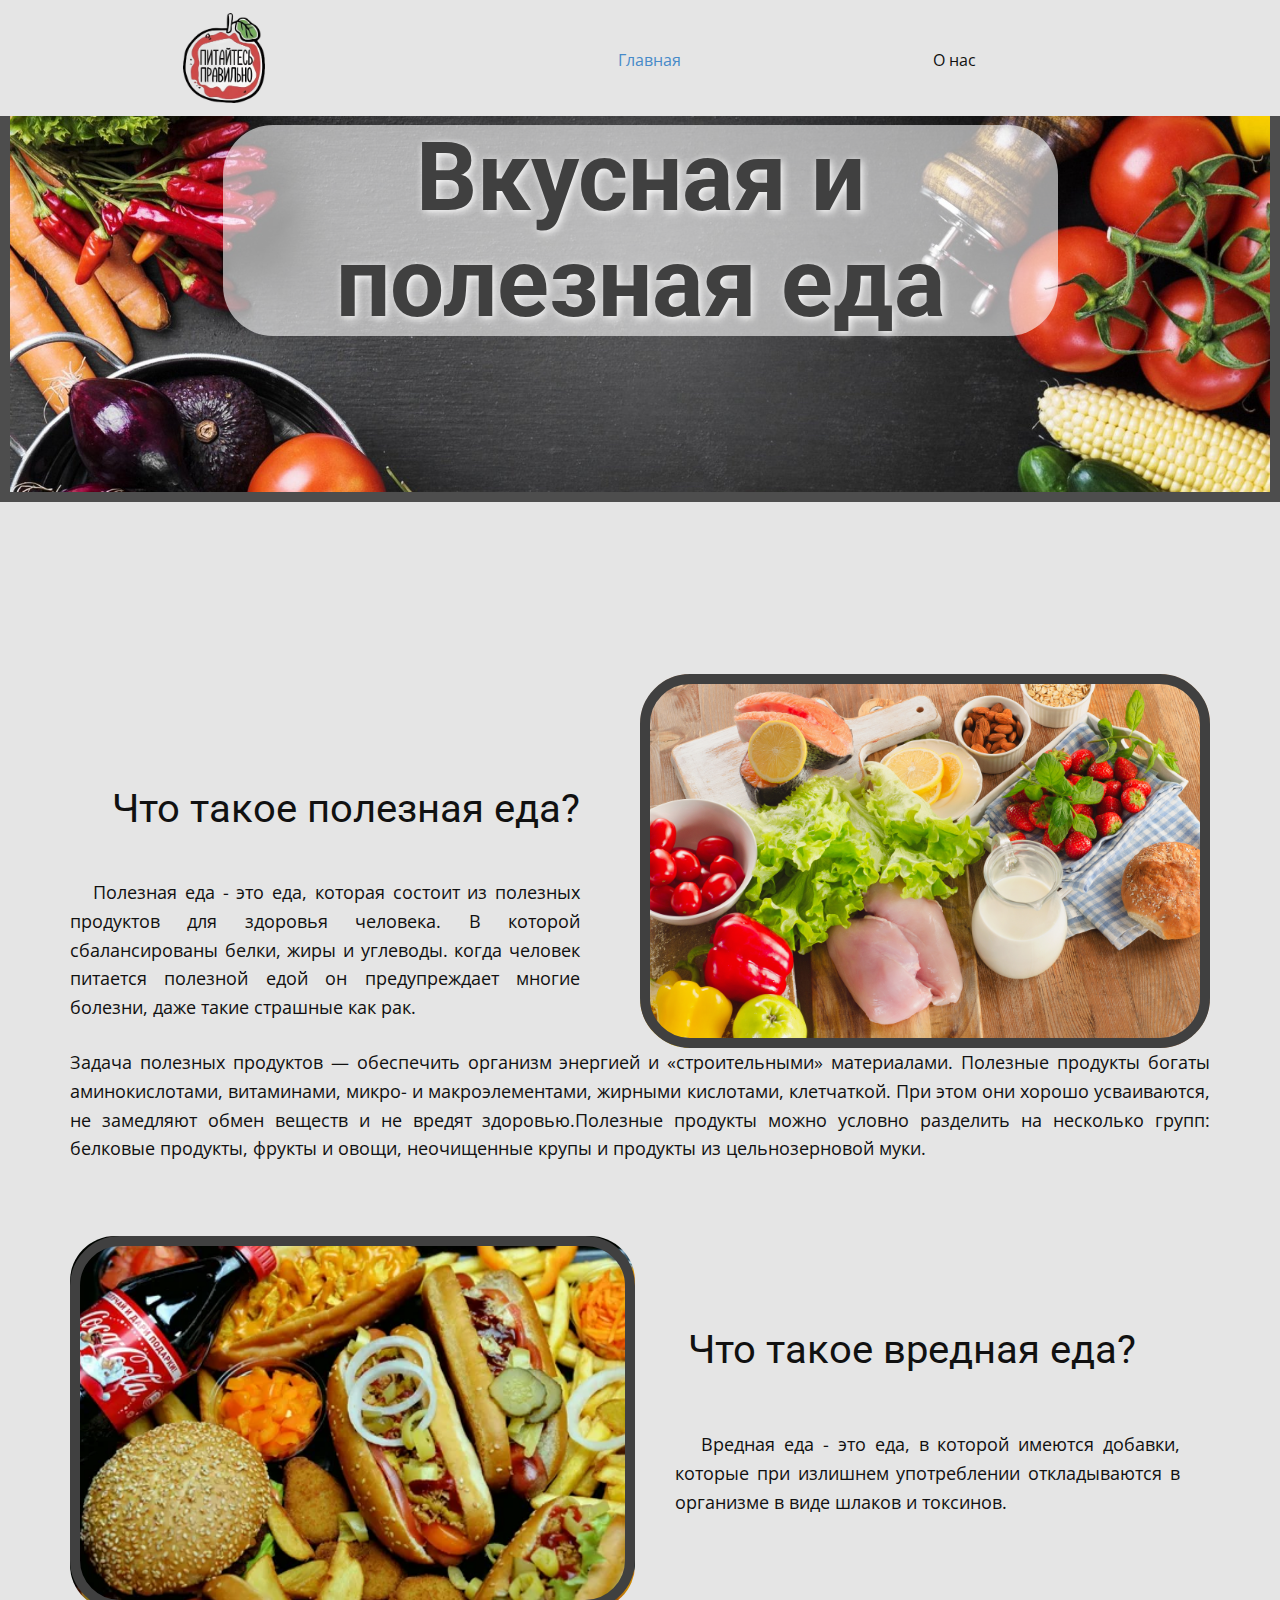
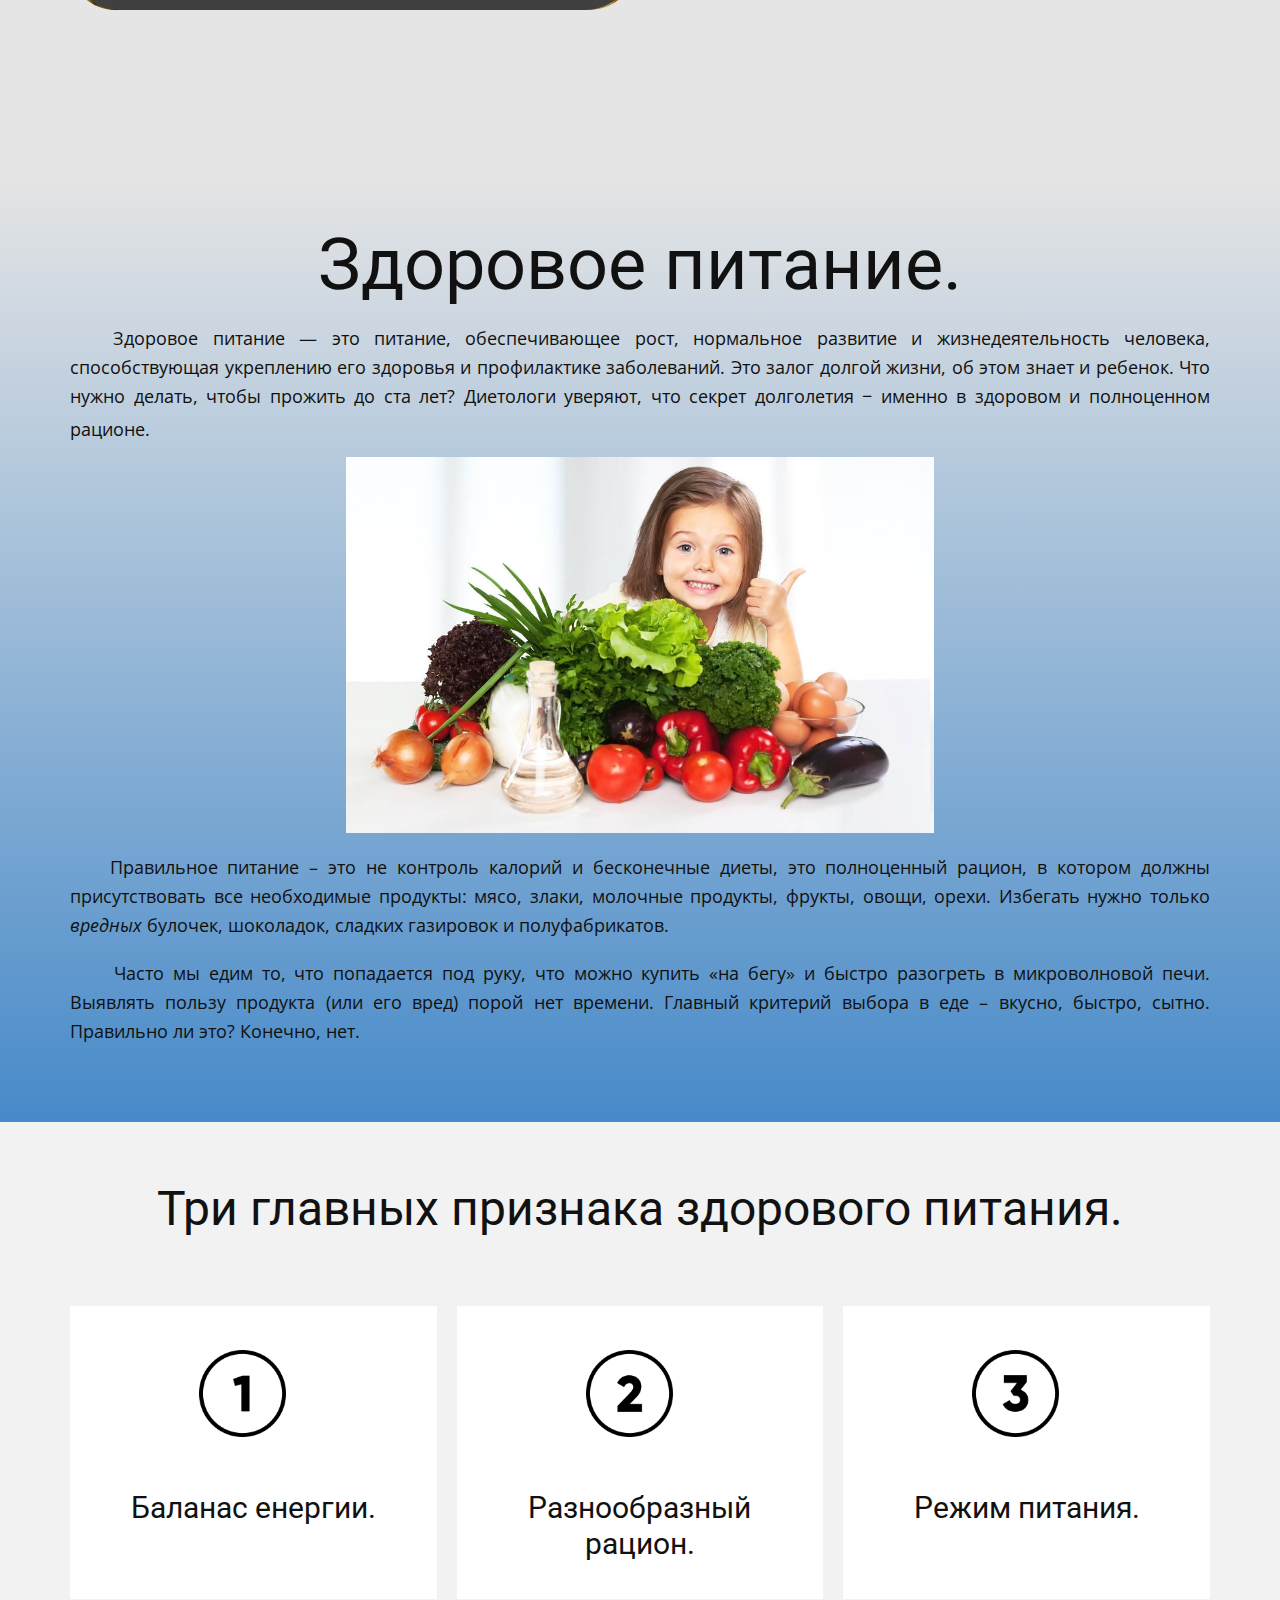
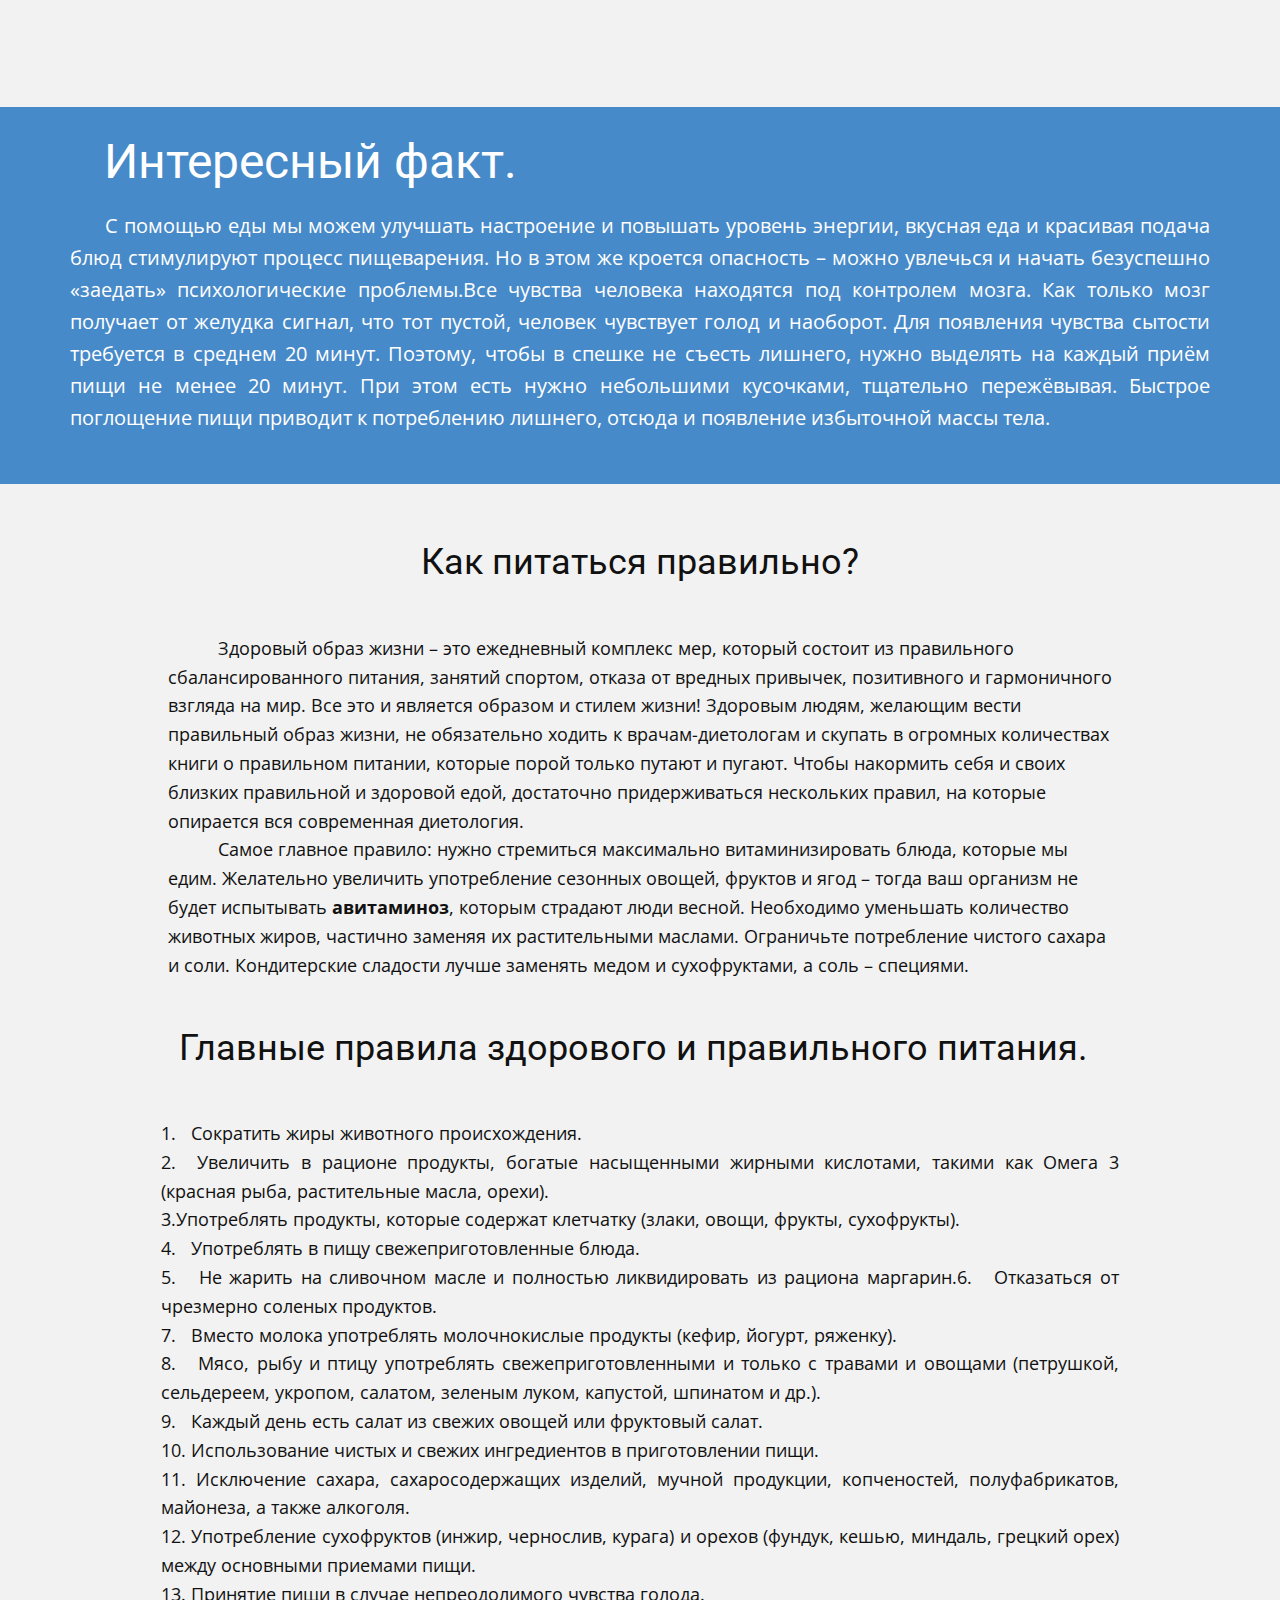
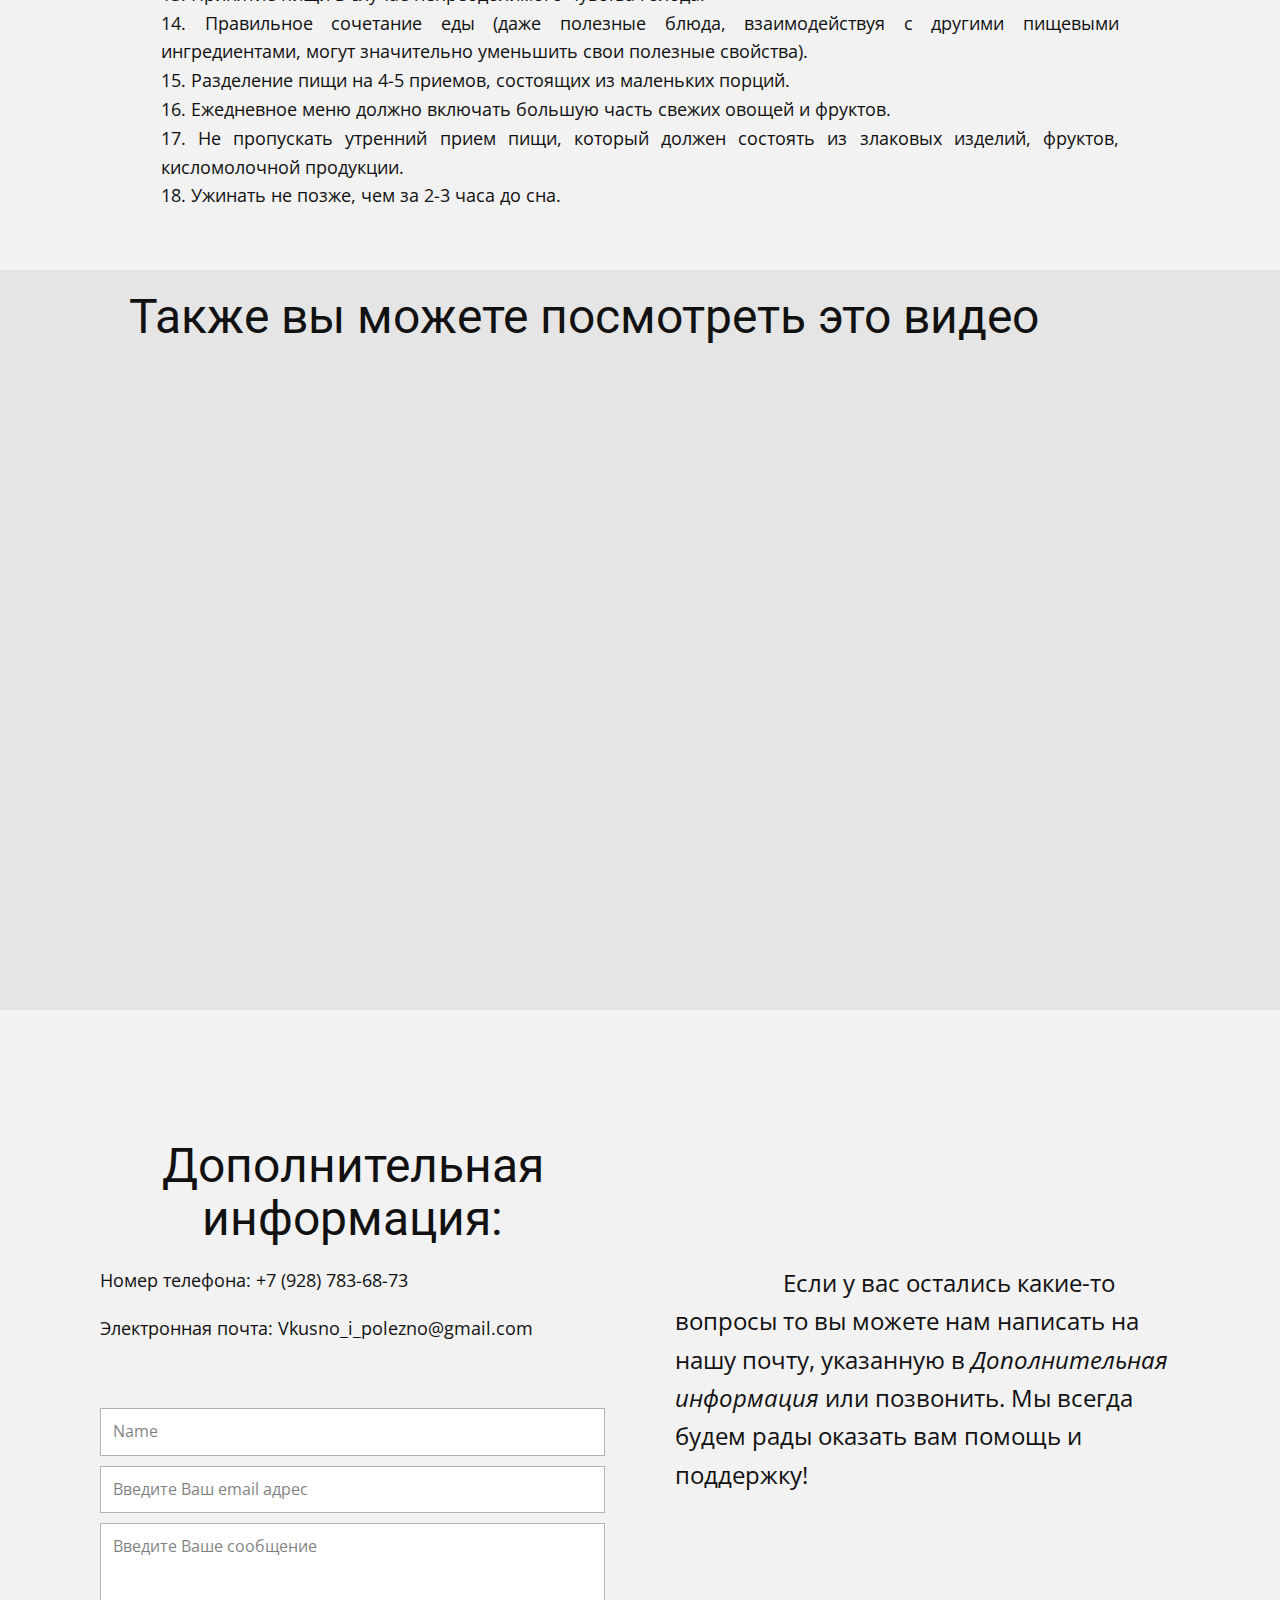
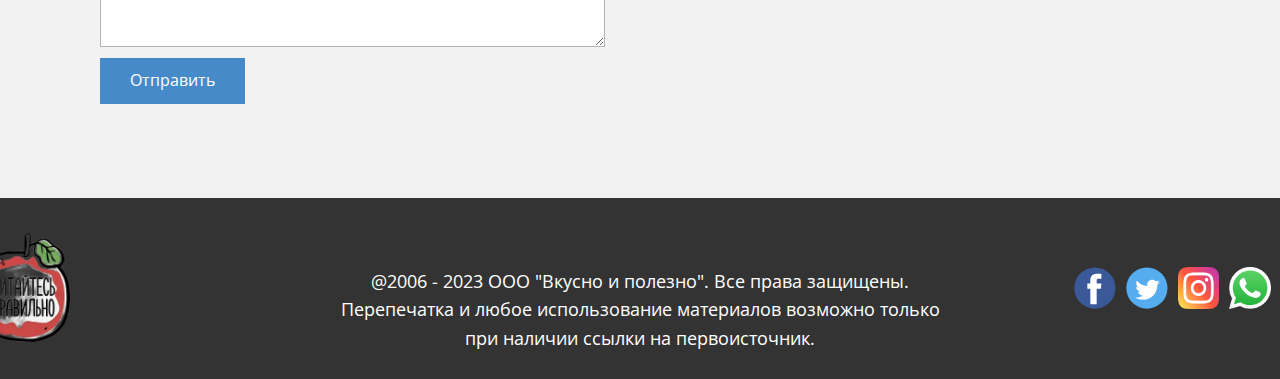
<file: Вкусная-и-полезная-еда.html>
<!DOCTYPE html>
<html style="font-size: 16px;" lang="ru"><head>
    <meta name="viewport" content="width=device-width, initial-scale=1.0">
    <meta charset="utf-8">
    <meta name="keywords" content="Sample Headline, Sample Headline, Sample Headline, Key Features, Sample Headline, Design Perfection, Business Center">
    <meta name="description" content="">
    <title>Вкусная и полезная еда</title>
    <link rel="stylesheet" href="nicepage.css" media="screen">
<link rel="stylesheet" href="Вкусная-и-полезная-еда.css" media="screen">
    <script class="u-script" type="text/javascript" src="jquery.js" defer=""></script>
    <script class="u-script" type="text/javascript" src="nicepage.js" defer=""></script>
    <meta name="generator" content="Nicepage 5.19.3, nicepage.com">
    <meta name="referrer" content="origin">
    <link rel="icon" href="images/i-8v3-69rU6-transformed.webp">
    <link id="u-theme-google-font" rel="stylesheet" href="https://fonts.googleapis.com/css?family=Roboto:100,100i,300,300i,400,400i,500,500i,700,700i,900,900i|Open+Sans:300,300i,400,400i,500,500i,600,600i,700,700i,800,800i">
    
    
    
    
    
    
    
    
    
    
    
    
    <script type="application/ld+json">{
		"@context": "http://schema.org",
		"@type": "Organization",
		"name": "Site2",
		"logo": "images/i-8v3-69rU6-transformed.webp?rand=ae2e",
		"sameAs": [
				"https://vk.com/id617169337"
		]
}</script>
    <meta name="theme-color" content="#478ac9">
    <meta property="og:title" content="Вкусная и полезная еда">
    <meta property="og:description" content="">
    <meta property="og:type" content="website">
  <meta data-intl-tel-input-cdn-path="intlTelInput/"></head>
  <body data-path-to-root="./" class="u-body u-xl-mode" data-lang="ru"><header style="position: fixed; z-index: 1;padding-left: 200px;" class="u-clearfix u-grey-10 u-header" id="sec-a730" data-animation-name="" data-animation-duration="0" data-animation-delay="0" data-animation-direction=""><div class="u-clearfix u-sheet u-sheet-1">
        <a class="u-image u-logo u-image-1" data-image-width="428" data-image-height="470">
          <img src="images/i-8v3-69rU6-transformed.webp?rand=ae2e" class="u-logo-image u-logo-image-1">
        </a>
        <nav class="u-menu u-menu-one-level u-offcanvas u-menu-1">
          <div class="menu-collapse" style="font-size: 1rem; letter-spacing: 0px;">
            <a class="u-button-style u-custom-left-right-menu-spacing u-custom-padding-bottom u-custom-top-bottom-menu-spacing u-nav-link u-text-active-palette-1-base u-text-hover-palette-2-base" href="#">
              <svg class="u-svg-link" viewBox="0 0 24 24"><use xmlns:xlink="http://www.w3.org/1999/xlink" xlink:href="#menu-hamburger"></use></svg>
              <svg class="u-svg-content" version="1.1" id="menu-hamburger" viewBox="0 0 16 16" x="0px" y="0px" xmlns:xlink="http://www.w3.org/1999/xlink" xmlns="http://www.w3.org/2000/svg"><g><rect y="1" width="16" height="2"></rect><rect y="7" width="16" height="2"></rect><rect y="13" width="16" height="2"></rect>
</g></svg>
            </a>
          </div>
          <div class="u-custom-menu u-nav-container">
            <ul class="u-nav u-unstyled u-nav-1"><li class="u-nav-item"><a class="u-button-style u-nav-link u-text-active-palette-1-base u-text-hover-palette-2-base" href="Вкусная-и-полезная-еда.html#sec-dd91" style="padding: 10px 126px;">Главная</a>
</li><li class="u-nav-item"><a class="u-button-style u-nav-link u-text-active-palette-1-base u-text-hover-palette-2-base" href="Вкусная-и-полезная-еда.html#sec-05ae" style="padding: 10px 126px;">О нас</a>
</li></ul>
          </div>
          <div class="u-custom-menu u-nav-container-collapse">
            <div class="u-black u-container-style u-inner-container-layout u-opacity u-opacity-95 u-sidenav">
              <div class="u-inner-container-layout u-sidenav-overflow">
                <div class="u-menu-close"></div>
                <ul class="u-align-center u-nav u-popupmenu-items u-unstyled u-nav-2"><li class="u-nav-item"><a class="u-button-style u-nav-link" href="Вкусная-и-полезная-еда.html#sec-dd91">Главная</a>
</li><li class="u-nav-item"><a class="u-button-style u-nav-link" href="Вкусная-и-полезная-еда.html#sec-05ae">О нас</a>
</li></ul>
              </div>
            </div>
            <div class="u-black u-menu-overlay u-opacity u-opacity-70"></div>
          </div>
        </nav>
      </div></header>
    <section class="u-border-10 u-border-grey-70 u-clearfix u-image u-section-1" id="sec-dd91" data-image-width="2560" data-image-height="1600">
      <div class="u-clearfix u-sheet u-sheet-1">
        <div class="u-align-center u-container-align-center-sm u-container-align-center-xs u-container-style u-expanded-width-sm u-expanded-width-xs u-group u-opacity u-opacity-60 u-radius-50 u-shape-round u-white u-group-1">
          <div class="u-container-layout u-container-layout-1">
            <h1 class="u-align-center-sm u-align-center-xs u-text u-text-grey-75 u-title u-text-1">Вкусная и полезная еда</h1>
          </div>
        </div>
      </div>
    </section>
    <section class="u-clearfix u-grey-10 u-section-2" id="sec-fb9e">
      <div class="u-clearfix u-sheet u-sheet-1">
        <div class="data-layout-selected u-clearfix u-expanded-width u-gutter-0 u-layout-wrap u-layout-wrap-1">
          <div class="u-gutter-0 u-layout">
            <div class="u-layout-row">
              <div class="u-container-style u-layout-cell u-size-30 u-layout-cell-1">
                <div class="u-container-layout u-container-layout-1">
                  <h2 class="u-align-left u-text u-text-default u-text-1">Что такое полезная еда? </h2>
                  <p class="u-align-justify u-text u-text-2"> &nbsp; &nbsp;Полезная еда - это еда, которая состоит из полезных продуктов для здоровья человека. В которой сбалансированы белки, жиры и углеводы. когда человек питается полезной едой он предупреждает многие болезни, даже такие страшные как рак.</p>
                </div>
              </div>
              <div class="u-align-center u-container-style u-image u-image-round u-layout-cell u-radius-50 u-size-30 u-image-1" data-image-width="1500" data-image-height="982">
                <div class="u-border-10 u-border-grey-75 u-container-layout u-valign-bottom u-container-layout-2" src=""></div>
              </div>
            </div>
          </div>
        </div>
        <p class="u-align-justify u-text u-text-3"> Задача полезных продуктов — обеспечить организм энергией и «строительными» материалами. Полезные продукты богаты аминокислотами, витаминами, микро- и макроэлементами, жирными кислотами, клетчаткой. При этом они хорошо усваиваются, не замедляют обмен веществ и не вредят здоровью.Полезные продукты можно условно разделить на несколько групп: белковые продукты, фрукты и овощи, неочищенные крупы и продукты из цельнозерновой муки.</p>
      </div>
    </section>
    <section class="u-clearfix u-grey-10 u-section-3" id="carousel_0960">
      <div class="u-clearfix u-sheet u-sheet-1">
        <div class="data-layout-selected u-clearfix u-expanded-width u-gutter-10 u-layout-wrap u-layout-wrap-1">
          <div class="u-layout" style="">
            <div class="u-layout-row" style="">
              <div class="u-align-center u-container-style u-image u-image-round u-layout-cell u-radius-50 u-right-cell u-size-30 u-size-xs-60 u-image-1" src="" data-image-width="480" data-image-height="320">
                <div class="u-border-10 u-border-grey-75 u-container-layout u-valign-middle u-container-layout-1" src=""></div>
              </div>
              <div class="u-container-style u-layout-cell u-left-cell u-size-30 u-size-xs-60 u-layout-cell-2" src="">
                <div class="u-container-layout u-container-layout-2">
                  <h2 class="u-align-left u-text u-text-default u-text-1">Что такое вредная еда?</h2>
                  <p class="u-align-justify u-text u-text-2"> &nbsp; &nbsp;Вредная еда - это еда, в которой имеются добавки, которые при излишнем употреблении откладываются в организме в виде шлаков и токсинов.</p>
                </div>
              </div>
            </div>
          </div>
        </div>
      </div>
    </section>
    <section class="u-clearfix u-gradient u-section-4" id="sec-a9dc">
      <div class="u-clearfix u-sheet u-sheet-1">
        <div class="fr-view u-align-center u-clearfix u-hover-feature u-radius-10 u-rich-text u-text u-text-1">
          <h1 style="text-align: center;">Здоровое питание.</h1>
          <p style="text-align: justify;">&nbsp; &nbsp;Здоровое питание — это питание, обеспечивающее рост, нормальное развитие и жизнедеятельность человека, способствующая укреплению его здоровья и профилактике заболеваний. Это залог долгой жизни, об этом знает и ребенок. Что нужно делать, чтобы прожить до ста лет? Диетологи уверяют, что секрет долголетия − именно в здоровом и полноценном рационе. <span style="line-height: 2.0;">
              <img src="images/9f635407-6fce-faf3-6f52-94405a7171b7.jpeg" align="center" style="width: 588px;" class="fr-dib fr-fic" width="570">
            </span>
          </p>
          <p id="isPasted" style="text-align: justify;">&nbsp; &nbsp; Правильное питание – это не контроль калорий и бесконечные диеты, это полноценный рацион, в котором должны присутствовать все необходимые продукты: мясо, злаки, молочные продукты, фрукты, овощи, орехи. Избегать нужно только <span style="font-style: italic;">вредных</span> булочек, шоколадок, сладких газировок и полуфабрикатов.
          </p>
          <p style="text-align: justify;">&nbsp; &nbsp; &nbsp;Часто мы едим то, что попадается под руку, что можно купить «на бегу» и быстро разогреть в микроволновой печи. Выявлять пользу продукта (или его вред) порой нет времени. Главный критерий выбора в еде – вкусно, быстро, сытно. Правильно ли это? Конечно, нет.</p>
          <p style="text-align: justify;">
            <span style="line-height: 2.0;">&nbsp;</span>
          </p>
        </div>
      </div>
      
    </section>
    <section class="u-clearfix u-grey-5 u-section-5" id="sec-3ad6">
      <div class="u-clearfix u-sheet u-sheet-1">
        <h2 class="u-align-center u-text u-text-default u-text-1">Три главных признака здорового питания.</h2>
        <div class="u-expanded-width u-list u-list-1">
          <div class="u-repeater u-repeater-1">
            <div class="u-align-center u-container-style u-list-item u-repeater-item u-white u-list-item-1">
              <div class="u-container-layout u-similar-container u-container-layout-1"><span class="u-file-icon u-icon u-icon-circle u-white u-icon-1"><img src="images/8068013.png" alt=""></span>
                <h5 class="u-text u-text-2">Баланас енергии.<br>
                  <br>
                </h5>
              </div>
            </div>
            <div class="u-align-center u-container-style u-list-item u-repeater-item u-white u-list-item-2">
              <div class="u-container-layout u-similar-container u-container-layout-2"><span class="u-file-icon u-icon u-icon-circle u-white u-icon-2"><img src="images/8068070.png" alt=""></span>
                <h5 class="u-text u-text-3">Разнообразный рацион.</h5>
              </div>
            </div>
            <div class="u-align-center u-container-style u-list-item u-repeater-item u-white u-list-item-3">
              <div class="u-container-layout u-similar-container u-container-layout-3"><span class="u-file-icon u-icon u-icon-circle u-white u-icon-3"><img src="images/8068125.png" alt=""></span>
                <h5 class="u-text u-text-4">Режим питания.</h5>
              </div>
            </div>
          </div>
        </div>
      </div>
    </section>
    <section class="u-align-center u-clearfix u-palette-1-base u-section-6" id="sec-779a">
      <div class="u-clearfix u-sheet u-sheet-1">
        <h2 class="u-text u-text-default u-text-1">Интересный факт.</h2>
        <p class="u-align-justify u-text u-text-2"> &nbsp; &nbsp; &nbsp; С помощью еды мы можем улучшать настроение и повышать уровень энергии, вкусная еда и красивая подача блюд стимулируют процесс пищеварения. Но в этом же кроется опасность – можно увлечься и начать безуспешно «заедать» психологические проблемы.Все чувства человека находятся под контролем мозга. Как только мозг получает от желудка сигнал, что тот пустой, человек чувствует голод и наоборот. Для появления чувства сытости требуется в среднем 20 минут. Поэтому, чтобы в спешке не съесть лишнего, нужно выделять на каждый приём пищи не менее 20 минут. При этом есть нужно небольшими кусочками, тщательно пережёвывая. Быстрое поглощение пищи приводит к потреблению лишнего, отсюда и появление избыточной массы тела.</p>
      </div>
    </section>
    <section class="u-clearfix u-grey-5 u-section-7" id="sec-ee74">
      <div class="u-clearfix u-sheet u-sheet-1">
        <h3 class="u-align-center u-text u-text-1">Как питаться правильно?</h3>
        <p class="u-text u-text-2">&nbsp; &nbsp; &nbsp; &nbsp; &nbsp; ​Здоровый образ жизни – это ежедневный комплекс мер, который состоит из правильного сбалансированного питания, занятий спортом, отказа от вредных привычек, позитивного и гармоничного взгляда на мир. Все это и является образом и стилем жизни! Здоровым людям, желающим вести правильный образ жизни, не обязательно ходить к врачам-диетологам и скупать в огромных количествах книги о правильном питании, которые порой только путают и пугают. Чтобы накормить себя и своих близких правильной и здоровой едой, достаточно придерживаться нескольких правил, на которые опирается вся современная диетология.<br>&nbsp; &nbsp; &nbsp; &nbsp; &nbsp; Самое главное правило: нужно стремиться&nbsp;максимально витаминизировать блюда, которые мы едим.&nbsp;Желательно увеличить употребление сезонных овощей, фруктов и ягод – тогда ваш организм не будет испытывать&nbsp;<b>авитаминоз</b>, которым страдают люди весной. Необходимо&nbsp;уменьшать количество животных жиров, частично заменяя их растительными маслами. Ограничьте потребление чистого сахара и соли. Кондитерские сладости лучше заменять&nbsp;медом и сухофруктами, а соль –&nbsp;специями.
        </p>
        <h2 class="u-align-center u-subtitle u-text u-text-3"> Главные правила здорового и правильного питания.</h2>
        <p class="u-align-justify u-text u-text-4">1.&nbsp; &nbsp;Сократить жиры животного происхождения.<br>2.&nbsp; Увеличить в рационе продукты, богатые насыщенными жирными кислотами, такими как Омега 3 (красная рыба, растительные масла,&nbsp;орехи).<br>3.Употреблять продукты, которые содержат клетчатку (злаки, овощи, фрукты, сухофрукты).<br>4.&nbsp;&nbsp;&nbsp;Употреблять в пищу свежеприготовленные блюда.<br>5.&nbsp;&nbsp;&nbsp;Не жарить на сливочном масле и полностью ликвидировать из рациона маргарин.6.&nbsp;&nbsp;&nbsp;Отказаться от чрезмерно соленых продуктов.<br>7.&nbsp;&nbsp;&nbsp;Вместо молока употреблять молочнокислые продукты (кефир, йогурт, ряженку).<br>8.&nbsp;&nbsp;&nbsp;Мясо, рыбу и птицу употреблять свежеприготовленными и только с травами и овощами (петрушкой, сельдереем, укропом, салатом, зеленым луком, капустой, шпинатом и др.).<br>9.&nbsp;&nbsp;&nbsp;Каждый день есть салат из свежих овощей или фруктовый салат.<br>10.&nbsp;Использование чистых и свежих ингредиентов в приготовлении пищи.<br>11.&nbsp;Исключение сахара, сахаросодержащих изделий, мучной продукции, копченостей, полуфабрикатов, майонеза, а также алкоголя.<br>12.&nbsp;Употребление сухофруктов (инжир, чернослив, курага) и орехов (фундук, кешью, миндаль, грецкий орех) между основными приемами пищи.<br>13.&nbsp;Принятие пищи в случае непреодолимого чувства голода.<br>14.&nbsp;Правильное сочетание еды (даже полезные блюда, взаимодействуя с другими пищевыми ингредиентами, могут значительно уменьшить свои полезные свойства).<br>15.&nbsp;Разделение пищи на 4-5 приемов, состоящих из маленьких порций.<br>16.&nbsp;Ежедневное меню должно включать большую часть свежих овощей и фруктов.<br>17.&nbsp;Не пропускать утренний прием пищи, который должен состоять из злаковых изделий, фруктов, кисломолочной продукции.<br>18.&nbsp;Ужинать не позже, чем за 2-3 часа до сна.
        </p>
      </div>
    </section>
    <section class="u-clearfix u-grey-10 u-section-8" id="sec-66fe">
      <div class="u-clearfix u-sheet u-valign-middle u-sheet-1">
        <h2 class="u-subtitle u-text u-text-default u-text-1">Также вы можете посмотреть это видео</h2>
      </div>
    </section>
    <section class="u-clearfix u-grey-10 u-section-9" id="sec-301f">
      <div class="u-clearfix u-sheet u-sheet-1">
        <div class="u-expanded u-video u-video-contain">
          <div class="embed-responsive embed-responsive-1">
            <iframe style="position: absolute;top: 0;left: 0;width: 100%;height: 100%;" class="embed-responsive-item" src="https://www.youtube.com/embed/KYF7TvldA3U?mute=0&amp;showinfo=0&amp;controls=0&amp;start=0" frameborder="0" allowfullscreen=""></iframe>
          </div>
        </div>
      </div>
    </section>
    <section class="u-align-center u-clearfix u-grey-5 u-section-10" id="sec-05ae">
      <div class="u-clearfix u-sheet u-valign-bottom u-sheet-1">
        <div class="data-layout-selected u-clearfix u-expanded-width u-gutter-10 u-layout-wrap u-layout-wrap-1">
          <div class="u-gutter-0 u-layout">
            <div class="u-layout-row">
              <div class="u-size-30">
                <div class="u-layout-col">
                  <div class="u-container-style u-layout-cell u-left-cell u-size-30 u-layout-cell-1">
                    <div class="u-container-layout u-container-layout-1">
                      <h2 class="u-align-center u-text u-text-1">Дополнительная информация:</h2>
                      <p class="u-align-left u-text u-text-2">Номер телефона: +7 (928) 783-68-73</p>
                      <p class="u-align-left u-text u-text-3"> Электронная почта: Vkusno_i_polezno@gmail.com</p>
                    </div>
                  </div>
                  <div class="u-align-left u-container-style u-layout-cell u-left-cell u-size-30 u-layout-cell-2">
                    <div class="u-container-layout u-container-layout-2">
                      <div class="u-form u-form-1">
                        <form action="https://forms.nicepagesrv.com/v2/form/process" class="u-clearfix u-form-spacing-10 u-form-vertical u-inner-form" style="padding: 0px;" source="email" name="form-5">
                          <div class="u-form-group u-form-name u-label-none">
                            <label for="name-5359" class="u-label">Name</label>
                            <input type="text" placeholder="Name" id="name-5359" name="name" class="u-input u-input-rectangle" required="">
                          </div>
                          <div class="u-form-email u-form-group u-label-none u-form-group-2">
                            <label for="email-70e6" class="u-label">Эл. почта</label>
                            <input type="email" placeholder="Введите Ваш email адрес" id="email-70e6" name="email-1" class="u-input u-input-rectangle" required="">
                          </div>
                          <div class="u-form-group u-form-message u-label-none u-form-group-3">
                            <label for="message-1a9d" class="u-label">Сообщение</label>
                            <textarea placeholder="Введите Ваше сообщение" rows="4" cols="50" id="message-1a9d" name="message" class="u-input u-input-rectangle" required=""></textarea>
                          </div>
                          <div class="u-form-group u-form-submit">
                            <a href="#" class="u-btn u-btn-submit u-button-style">Отправить</a>
                            <input type="submit" value="submit" class="u-form-control-hidden">
                          </div>
                          <div class="u-form-send-message u-form-send-success">Thank you! Your message has been sent.</div>
                          <div class="u-form-send-error u-form-send-message">Unable to send your message. Please fix errors then try again.</div>
                          <input type="hidden" value="" name="recaptchaResponse">
                          <input type="hidden" name="formServices" value="4496d8db-706f-f3ad-850e-e64f86277f4d">
                        </form>
                      </div>
                    </div>
                  </div>
                </div>
              </div>
              <div class="u-size-30">
                <div class="u-layout-col">
                  <div class="u-align-left u-container-style u-layout-cell u-right-cell u-size-60 u-layout-cell-3">
                    <div class="u-container-layout u-container-layout-3">
                      <p class="u-text u-text-default u-text-4">&nbsp; &nbsp; &nbsp; &nbsp; &nbsp; &nbsp; &nbsp; &nbsp; &nbsp; Если у вас остались какие-то вопросы то вы можете нам написать на нашу почту, указанную в <span style="font-style: italic;">Дополнительная информация </span>или позвонить. Мы всегда будем рады оказать вам помощь и поддержку!<br>
                        <br>
                      </p>
                    </div>
                  </div>
                </div>
              </div>
            </div>
          </div>
        </div>
      </div>
    </section>
    
    
    
    <footer class="u-align-center-md u-align-center-sm u-align-center-xs u-clearfix u-footer u-grey-80" id="sec-36a5"><div class="u-clearfix u-sheet u-sheet-1">
        <a class="u-image u-logo u-image-1" data-image-width="428" data-image-height="470">
          <img src="images/i-8v3-69rU6-transformed.webp?rand=8ef8" class="u-logo-image u-logo-image-1">
        </a>
        <div class="u-align-left u-social-icons u-spacing-10 u-social-icons-1">
          <a class="u-social-url" title="facebook" target="_blank" href=""><span class="u-icon u-social-facebook u-social-icon u-icon-1"><svg class="u-svg-link" preserveAspectRatio="xMidYMin slice" viewBox="0 0 112 112" style=""><use xmlns:xlink="http://www.w3.org/1999/xlink" xlink:href="#svg-a14a"></use></svg><svg class="u-svg-content" viewBox="0 0 112 112" x="0" y="0" id="svg-a14a"><circle fill="currentColor" cx="56.1" cy="56.1" r="55"></circle><path fill="#FFFFFF" d="M73.5,31.6h-9.1c-1.4,0-3.6,0.8-3.6,3.9v8.5h12.6L72,58.3H60.8v40.8H43.9V58.3h-8V43.9h8v-9.2
      c0-6.7,3.1-17,17-17h12.5v13.9H73.5z"></path></svg></span>
          </a>
          <a class="u-social-url" title="vk" target="_blank" href="https://vk.com/id617169337"><span class="u-icon u-social-icon u-social-twitter u-icon-2"><svg class="u-svg-link" preserveAspectRatio="xMidYMin slice" viewBox="0 0 112 112" style=""><use xmlns:xlink="http://www.w3.org/1999/xlink" xlink:href="#svg-2a29"></use></svg><svg class="u-svg-content" viewBox="0 0 112 112" x="0" y="0" id="svg-2a29"><circle fill="currentColor" class="st0" cx="56.1" cy="56.1" r="55"></circle><path fill="#FFFFFF" d="M83.8,47.3c0,0.6,0,1.2,0,1.7c0,17.7-13.5,38.2-38.2,38.2C38,87.2,31,85,25,81.2c1,0.1,2.1,0.2,3.2,0.2
      c6.3,0,12.1-2.1,16.7-5.7c-5.9-0.1-10.8-4-12.5-9.3c0.8,0.2,1.7,0.2,2.5,0.2c1.2,0,2.4-0.2,3.5-0.5c-6.1-1.2-10.8-6.7-10.8-13.1
      c0-0.1,0-0.1,0-0.2c1.8,1,3.9,1.6,6.1,1.7c-3.6-2.4-6-6.5-6-11.2c0-2.5,0.7-4.8,1.8-6.7c6.6,8.1,16.5,13.5,27.6,14
      c-0.2-1-0.3-2-0.3-3.1c0-7.4,6-13.4,13.4-13.4c3.9,0,7.3,1.6,9.8,4.2c3.1-0.6,5.9-1.7,8.5-3.3c-1,3.1-3.1,5.8-5.9,7.4
      c2.7-0.3,5.3-1,7.7-2.1C88.7,43,86.4,45.4,83.8,47.3z"></path></svg></span>
          </a>
          <a class="u-social-url" title="instagram" target="_blank" href=""><span class="u-file-icon u-icon u-social-icon u-social-instagram u-icon-3"><img src="images/2111463.png" alt=""></span>
          </a>
          <a class="u-social-url" title="linkedin" target="_blank" href=""><span class="u-file-icon u-icon u-social-icon u-social-linkedin u-icon-4"><img src="images/5968841.png" alt=""></span>
          </a>
        </div>
        <p class="u-align-center-lg u-align-center-md u-align-center-xl u-text u-text-1">@2006 - 2023 OOO "Вкусно и полезно". Все права защищены.<br>Перепечатка и любое использование материалов возможно только при наличии ссылки на первоисточник.
        </p>
      </div></footer>
  
</body></html>
</file>
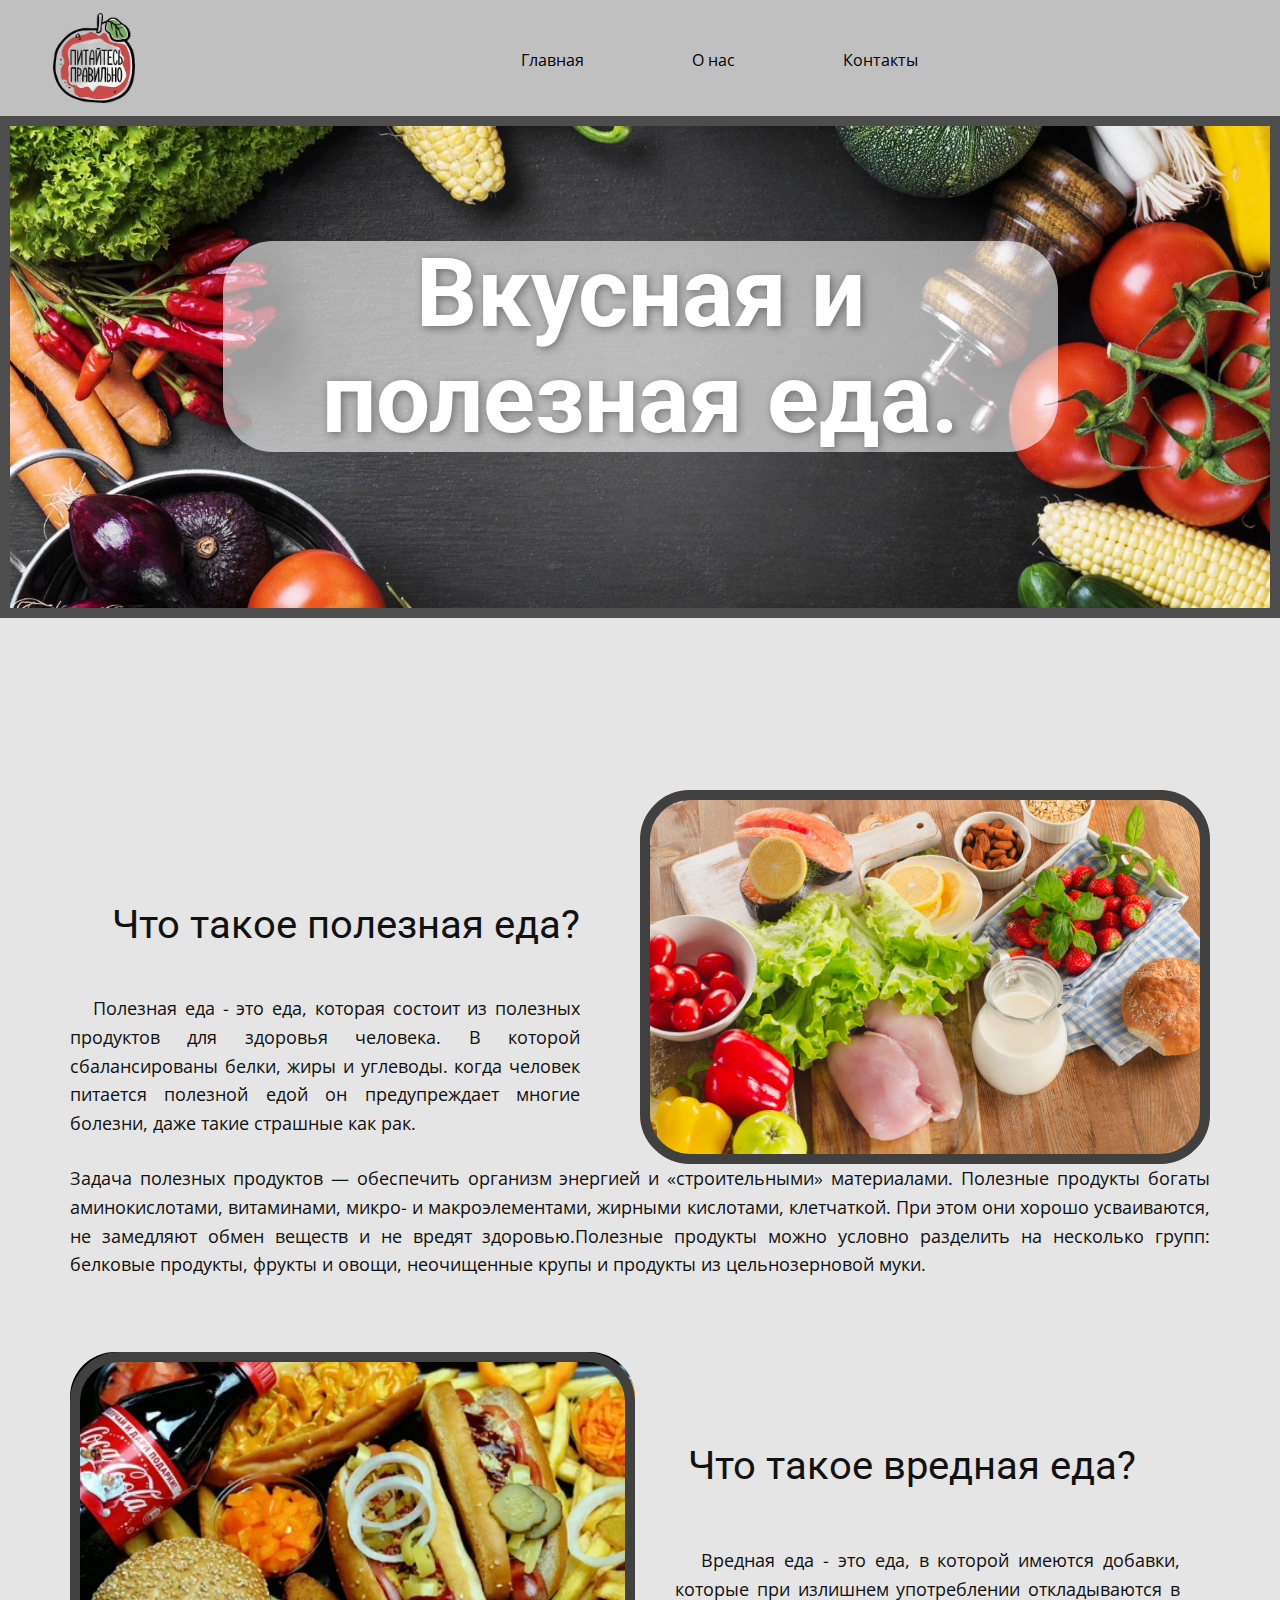
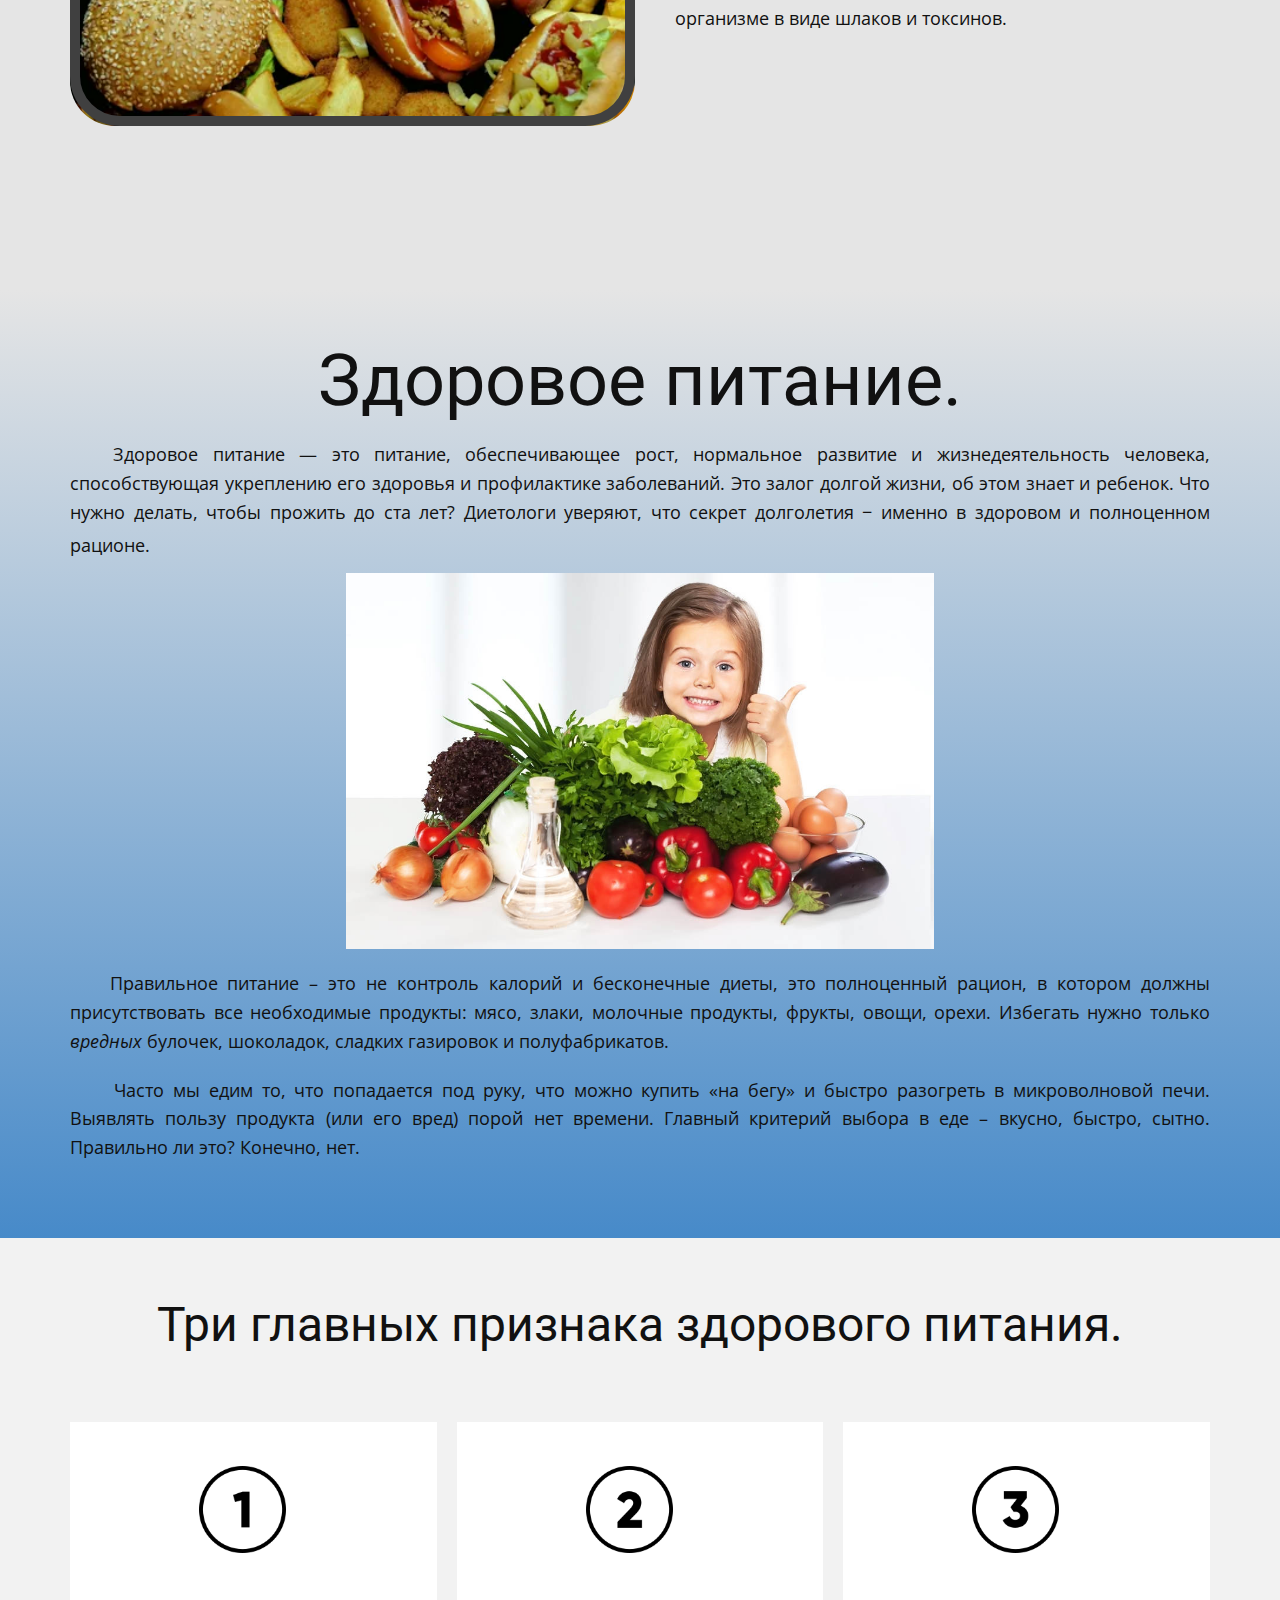
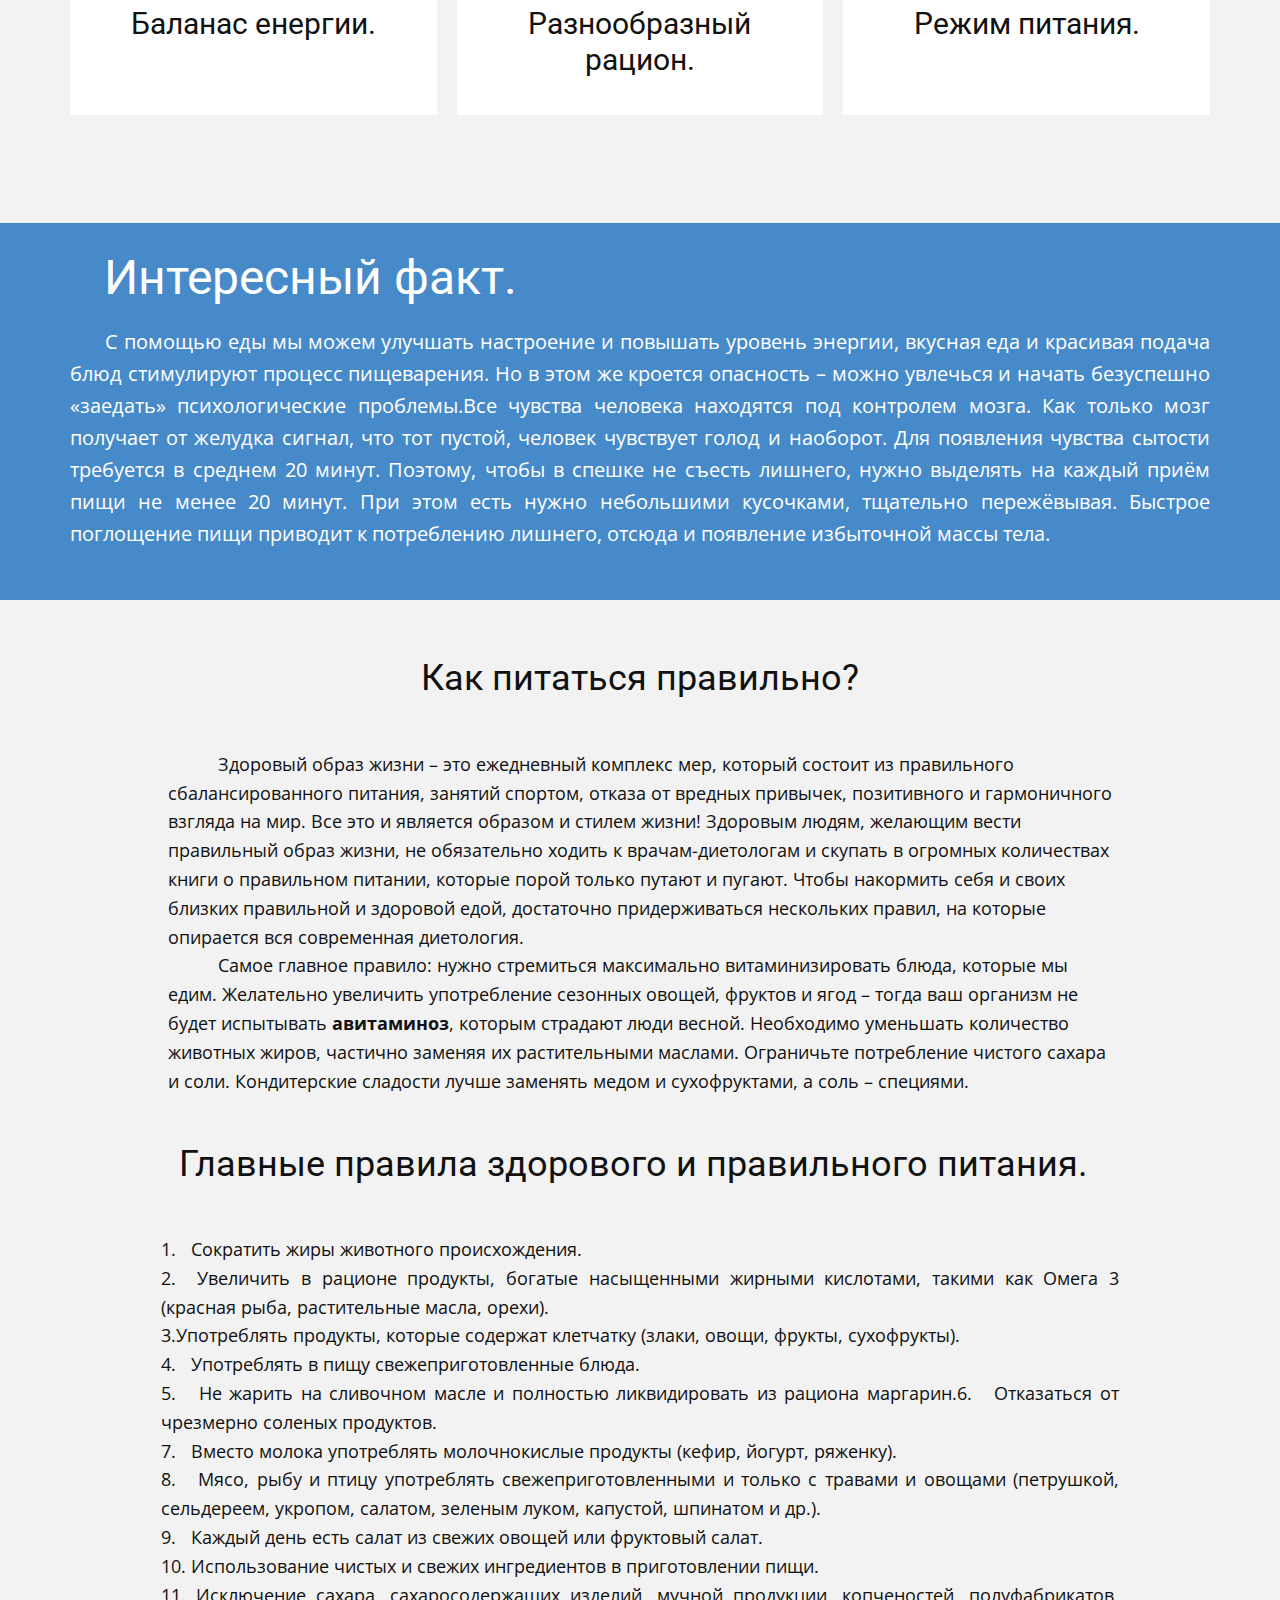
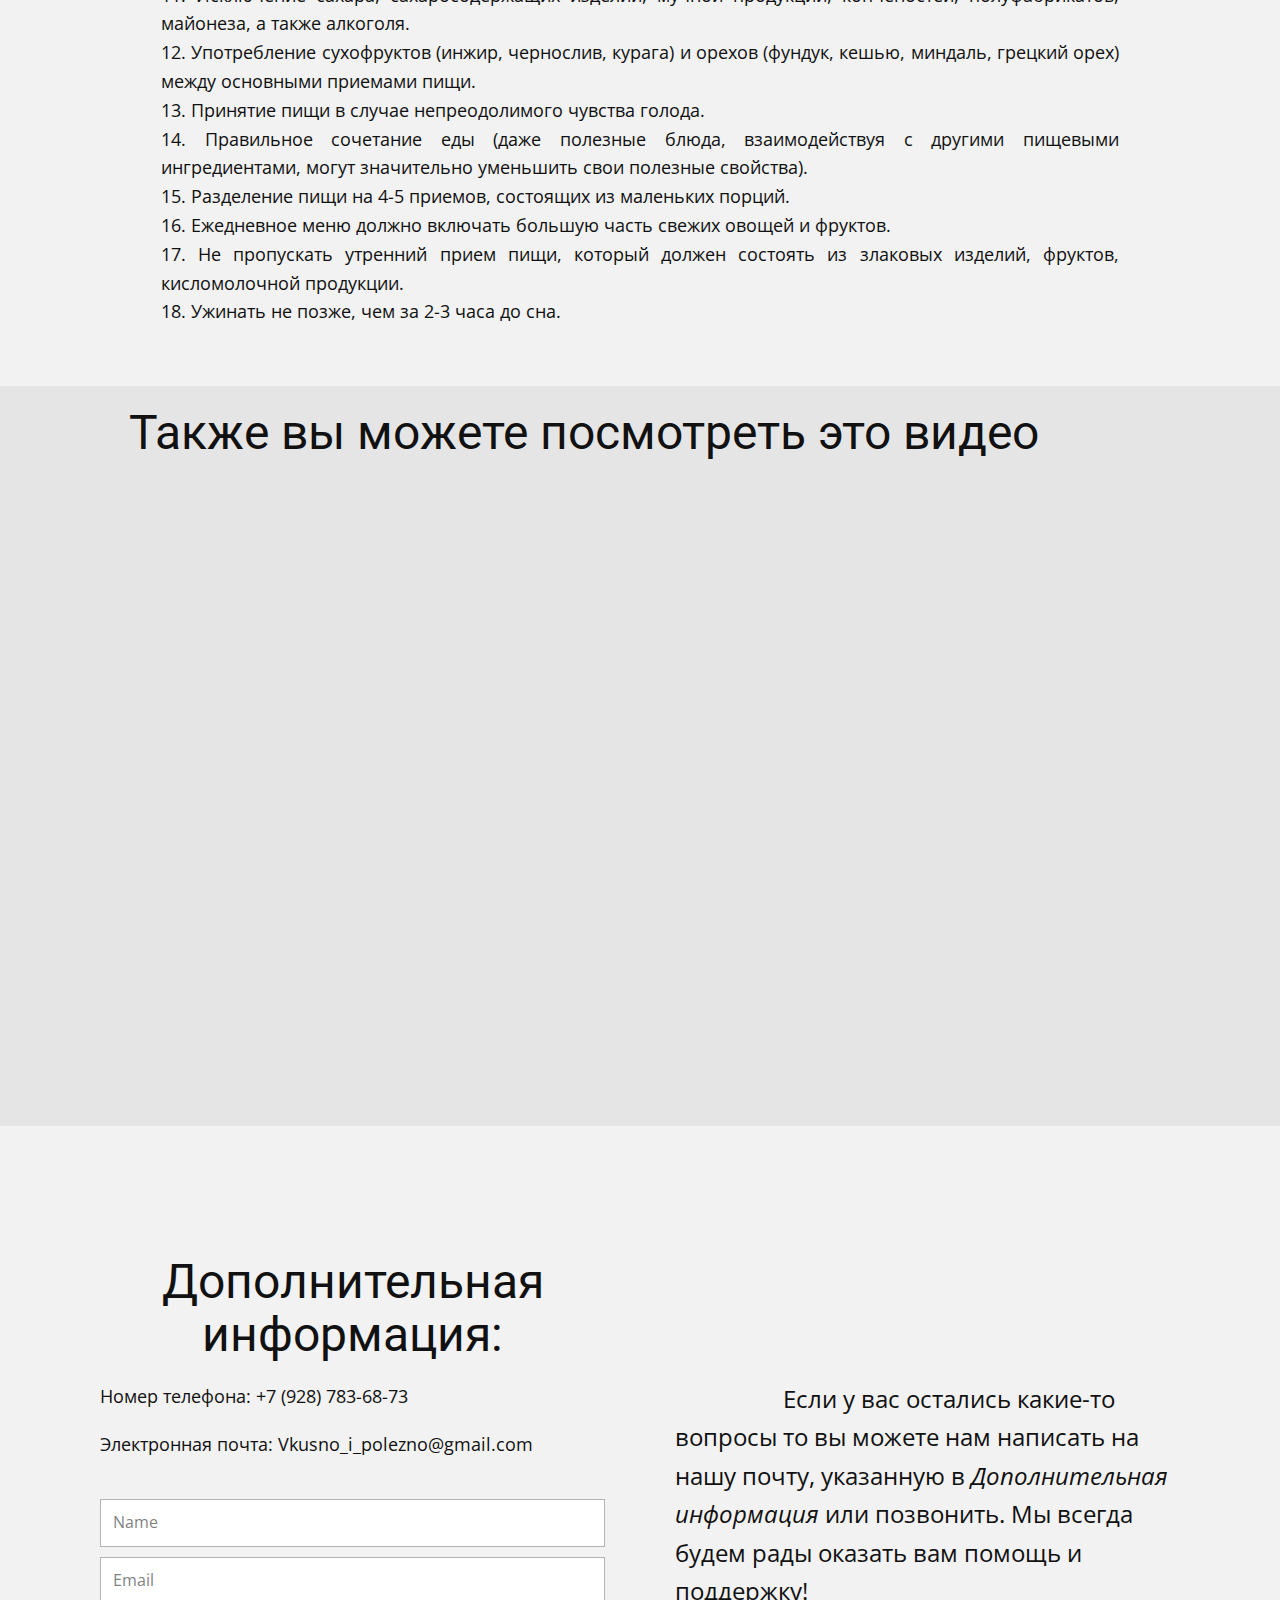
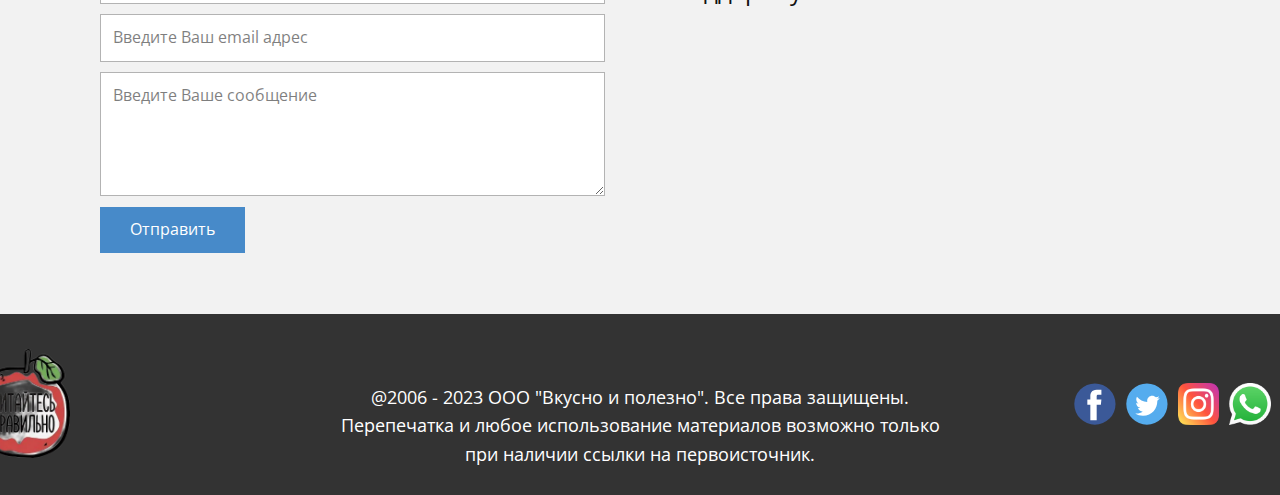
<file: Страница-1.html>
<!DOCTYPE html>
<html style="font-size: 16px;" lang="ru"><head>
    <meta name="viewport" content="width=device-width, initial-scale=1.0">
    <meta charset="utf-8">
    <meta name="keywords" content="Sample Headline, Sample Headline, Sample Headline, Key Features, Sample Headline, Design Perfection, Business Center">
    <meta name="description" content="">
    <title>Страница 1</title>
    <link rel="stylesheet" href="nicepage.css" media="screen">
<link rel="stylesheet" href="Страница-1.css" media="screen">
    <script class="u-script" type="text/javascript" src="jquery.js" defer=""></script>
    <script class="u-script" type="text/javascript" src="nicepage.js" defer=""></script>
    <meta name="generator" content="Nicepage 5.19.3, nicepage.com">
    <meta name="referrer" content="origin">
    <link rel="icon" href="images/i-8v3-69rU6-transformed.webp">
    <link id="u-theme-google-font" rel="stylesheet" href="https://fonts.googleapis.com/css?family=Roboto:100,100i,300,300i,400,400i,500,500i,700,700i,900,900i|Open+Sans:300,300i,400,400i,500,500i,600,600i,700,700i,800,800i">
    
    
    
    
    
    
    
    
    
    
    
    
    <script type="application/ld+json">{
		"@context": "http://schema.org",
		"@type": "Organization",
		"name": "Site2",
		"logo": "images/i-8v3-69rU6-transformed.webp?rand=ae2e",
		"sameAs": []
}</script>
    <meta name="theme-color" content="#478ac9">
    <meta property="og:title" content="Страница 1">
    <meta property="og:description" content="">
    <meta property="og:type" content="website">
  <meta data-intl-tel-input-cdn-path="intlTelInput/"></head>
  <body data-path-to-root="./" class="u-body u-xl-mode" data-lang="ru"><header class="u-clearfix u-grey-25 u-header u-header" id="sec-a730" data-animation-name="" data-animation-duration="0" data-animation-delay="0" data-animation-direction=""><div class="u-clearfix u-sheet u-sheet-1">
        <a class="u-image u-logo u-image-1" data-image-width="428" data-image-height="470">
          <img src="images/i-8v3-69rU6-transformed.webp?rand=ae2e" class="u-logo-image u-logo-image-1">
        </a>
        <nav class="u-menu u-menu-one-level u-offcanvas u-menu-1">
          <div class="menu-collapse" style="font-size: 1rem; letter-spacing: 0px;">
            <a class="u-button-style u-custom-left-right-menu-spacing u-custom-padding-bottom u-custom-text-active-color u-custom-text-color u-custom-text-hover-color u-custom-text-shadow u-custom-top-bottom-menu-spacing u-nav-link u-text-active-palette-1-base u-text-hover-palette-2-base" href="#">
              <svg class="u-svg-link" viewBox="0 0 24 24"><use xmlns:xlink="http://www.w3.org/1999/xlink" xlink:href="#menu-hamburger"></use></svg>
              <svg class="u-svg-content" version="1.1" id="menu-hamburger" viewBox="0 0 16 16" x="0px" y="0px" xmlns:xlink="http://www.w3.org/1999/xlink" xmlns="http://www.w3.org/2000/svg"><g><rect y="1" width="16" height="2"></rect><rect y="7" width="16" height="2"></rect><rect y="13" width="16" height="2"></rect>
</g></svg>
            </a>
          </div>
          <div class="u-custom-menu u-nav-container">
            <ul class="u-nav u-unstyled u-nav-1"><li class="u-nav-item"><a class="u-button-style u-nav-link u-text-active-palette-1-base u-text-black u-text-hover-palette-2-base" href="#" style="padding: 10px 54px;">Главная</a>
</li><li class="u-nav-item"><a class="u-button-style u-nav-link u-text-active-palette-1-base u-text-black u-text-hover-palette-2-base" href="#" style="padding: 10px 54px;">О нас</a>
</li><li class="u-nav-item"><a class="u-button-style u-nav-link u-text-active-palette-1-base u-text-black u-text-hover-palette-2-base" href="Контакты.html" style="padding: 10px 54px;">Контакты</a>
</li></ul>
          </div>
          <div class="u-custom-menu u-nav-container-collapse">
            <div class="u-black u-container-style u-inner-container-layout u-opacity u-opacity-95 u-sidenav">
              <div class="u-inner-container-layout u-sidenav-overflow">
                <div class="u-menu-close"></div>
                <ul class="u-align-center u-nav u-popupmenu-items u-unstyled u-nav-2"><li class="u-nav-item"><a class="u-button-style u-nav-link" href="#">Главная</a>
</li><li class="u-nav-item"><a class="u-button-style u-nav-link" href="#">О нас</a>
</li><li class="u-nav-item"><a class="u-button-style u-nav-link" href="Контакты.html">Контакты</a>
</li></ul>
              </div>
            </div>
            <div class="u-black u-menu-overlay u-opacity u-opacity-70"></div>
          </div>
        </nav>
      </div></header>
    <section class="u-border-10 u-border-grey-70 u-clearfix u-image u-section-1" id="sec-dd91" data-image-width="2560" data-image-height="1600">
      <div class="u-clearfix u-sheet u-sheet-1">
        <div class="u-align-center u-container-align-center-sm u-container-align-center-xs u-container-style u-expanded-width-sm u-expanded-width-xs u-group u-opacity u-opacity-60 u-radius-50 u-shape-round u-white u-group-1">
          <div class="u-container-layout u-container-layout-1">
            <h1 class="u-align-center-sm u-align-center-xs u-text u-text-white u-title u-text-1">Вкусная и полезная еда.</h1>
          </div>
        </div>
      </div>
    </section>
    <section class="u-clearfix u-grey-10 u-section-2" id="sec-fb9e">
      <div class="u-clearfix u-sheet u-sheet-1">
        <div class="data-layout-selected u-clearfix u-expanded-width u-gutter-0 u-layout-wrap u-layout-wrap-1">
          <div class="u-gutter-0 u-layout">
            <div class="u-layout-row">
              <div class="u-container-style u-layout-cell u-size-30 u-layout-cell-1">
                <div class="u-container-layout u-container-layout-1">
                  <h2 class="u-align-left u-text u-text-default u-text-1">Что такое полезная еда? </h2>
                  <p class="u-align-justify u-text u-text-2"> &nbsp; &nbsp;Полезная еда - это еда, которая состоит из полезных продуктов для здоровья человека. В которой сбалансированы белки, жиры и углеводы. когда человек питается полезной едой он предупреждает многие болезни, даже такие страшные как рак.</p>
                </div>
              </div>
              <div class="u-align-center u-container-style u-image u-image-round u-layout-cell u-radius-50 u-size-30 u-image-1" data-image-width="1500" data-image-height="982">
                <div class="u-border-10 u-border-grey-75 u-container-layout u-valign-bottom u-container-layout-2" src=""></div>
              </div>
            </div>
          </div>
        </div>
        <p class="u-align-justify u-text u-text-3"> Задача полезных продуктов — обеспечить организм энергией и «строительными» материалами. Полезные продукты богаты аминокислотами, витаминами, микро- и макроэлементами, жирными кислотами, клетчаткой. При этом они хорошо усваиваются, не замедляют обмен веществ и не вредят здоровью.Полезные продукты можно условно разделить на несколько групп: белковые продукты, фрукты и овощи, неочищенные крупы и продукты из цельнозерновой муки.</p>
      </div>
    </section>
    <section class="u-clearfix u-grey-10 u-section-3" id="carousel_0960">
      <div class="u-clearfix u-sheet u-sheet-1">
        <div class="data-layout-selected u-clearfix u-expanded-width u-gutter-10 u-layout-wrap u-layout-wrap-1">
          <div class="u-layout" style="">
            <div class="u-layout-row" style="">
              <div class="u-align-center u-container-style u-image u-image-round u-layout-cell u-radius-50 u-right-cell u-size-30 u-size-xs-60 u-image-1" src="" data-image-width="480" data-image-height="320">
                <div class="u-border-10 u-border-grey-75 u-container-layout u-valign-middle u-container-layout-1" src=""></div>
              </div>
              <div class="u-container-style u-layout-cell u-left-cell u-size-30 u-size-xs-60 u-layout-cell-2" src="">
                <div class="u-container-layout u-container-layout-2">
                  <h2 class="u-align-left u-text u-text-default u-text-1">Что такое вредная еда?</h2>
                  <p class="u-align-justify u-text u-text-2"> &nbsp; &nbsp;Вредная еда - это еда, в которой имеются добавки, которые при излишнем употреблении откладываются в организме в виде шлаков и токсинов.</p>
                </div>
              </div>
            </div>
          </div>
        </div>
      </div>
    </section>
    <section class="u-clearfix u-gradient u-section-4" id="sec-a9dc">
      <div class="u-clearfix u-sheet u-sheet-1">
        <div class="fr-view u-align-center u-clearfix u-hover-feature u-radius-10 u-rich-text u-text u-text-1">
          <h1 style="text-align: center;">Здоровое питание.</h1>
          <p style="text-align: justify;">&nbsp; &nbsp;Здоровое питание — это питание, обеспечивающее рост, нормальное развитие и жизнедеятельность человека, способствующая укреплению его здоровья и профилактике заболеваний. Это залог долгой жизни, об этом знает и ребенок. Что нужно делать, чтобы прожить до ста лет? Диетологи уверяют, что секрет долголетия − именно в здоровом и полноценном рационе. <span style="line-height: 2.0;">
              <img src="images/9f635407-6fce-faf3-6f52-94405a7171b7.jpeg" align="center" style="width: 588px;" class="fr-dib fr-fic" width="570">
            </span>
          </p>
          <p id="isPasted" style="text-align: justify;">&nbsp; &nbsp; Правильное питание – это не контроль калорий и бесконечные диеты, это полноценный рацион, в котором должны присутствовать все необходимые продукты: мясо, злаки, молочные продукты, фрукты, овощи, орехи. Избегать нужно только <span style="font-style: italic;">вредных</span> булочек, шоколадок, сладких газировок и полуфабрикатов.
          </p>
          <p style="text-align: justify;">&nbsp; &nbsp; &nbsp;Часто мы едим то, что попадается под руку, что можно купить «на бегу» и быстро разогреть в микроволновой печи. Выявлять пользу продукта (или его вред) порой нет времени. Главный критерий выбора в еде – вкусно, быстро, сытно. Правильно ли это? Конечно, нет.</p>
          <p style="text-align: justify;">
            <span style="line-height: 2.0;">&nbsp;</span>
          </p>
        </div>
      </div>
      
    </section>
    <section class="u-clearfix u-grey-5 u-section-5" id="sec-3ad6">
      <div class="u-clearfix u-sheet u-sheet-1">
        <h2 class="u-align-center u-text u-text-default u-text-1">Три главных признака здорового питания.</h2>
        <div class="u-expanded-width u-list u-list-1">
          <div class="u-repeater u-repeater-1">
            <div class="u-align-center u-container-style u-list-item u-repeater-item u-white u-list-item-1">
              <div class="u-container-layout u-similar-container u-container-layout-1"><span class="u-file-icon u-icon u-icon-circle u-white u-icon-1"><img src="images/8068013.png" alt=""></span>
                <h5 class="u-text u-text-2">Баланас енергии.<br>
                  <br>
                </h5>
              </div>
            </div>
            <div class="u-align-center u-container-style u-list-item u-repeater-item u-white u-list-item-2">
              <div class="u-container-layout u-similar-container u-container-layout-2"><span class="u-file-icon u-icon u-icon-circle u-white u-icon-2"><img src="images/8068070.png" alt=""></span>
                <h5 class="u-text u-text-3">Разнообразный рацион.</h5>
              </div>
            </div>
            <div class="u-align-center u-container-style u-list-item u-repeater-item u-white u-list-item-3">
              <div class="u-container-layout u-similar-container u-container-layout-3"><span class="u-file-icon u-icon u-icon-circle u-white u-icon-3"><img src="images/8068125.png" alt=""></span>
                <h5 class="u-text u-text-4">Режим питания.</h5>
              </div>
            </div>
          </div>
        </div>
      </div>
    </section>
    <section class="u-align-center u-clearfix u-palette-1-base u-section-6" id="sec-779a">
      <div class="u-clearfix u-sheet u-sheet-1">
        <h2 class="u-text u-text-default u-text-1">Интересный факт.</h2>
        <p class="u-align-justify u-text u-text-2"> &nbsp; &nbsp; &nbsp; С помощью еды мы можем улучшать настроение и повышать уровень энергии, вкусная еда и красивая подача блюд стимулируют процесс пищеварения. Но в этом же кроется опасность – можно увлечься и начать безуспешно «заедать» психологические проблемы.Все чувства человека находятся под контролем мозга. Как только мозг получает от желудка сигнал, что тот пустой, человек чувствует голод и наоборот. Для появления чувства сытости требуется в среднем 20 минут. Поэтому, чтобы в спешке не съесть лишнего, нужно выделять на каждый приём пищи не менее 20 минут. При этом есть нужно небольшими кусочками, тщательно пережёвывая. Быстрое поглощение пищи приводит к потреблению лишнего, отсюда и появление избыточной массы тела.</p>
      </div>
    </section>
    <section class="u-clearfix u-grey-5 u-section-7" id="sec-ee74">
      <div class="u-clearfix u-sheet u-sheet-1">
        <h3 class="u-align-center u-text u-text-1">Как питаться правильно?</h3>
        <p class="u-text u-text-2">&nbsp; &nbsp; &nbsp; &nbsp; &nbsp; ​Здоровый образ жизни – это ежедневный комплекс мер, который состоит из правильного сбалансированного питания, занятий спортом, отказа от вредных привычек, позитивного и гармоничного взгляда на мир. Все это и является образом и стилем жизни! Здоровым людям, желающим вести правильный образ жизни, не обязательно ходить к врачам-диетологам и скупать в огромных количествах книги о правильном питании, которые порой только путают и пугают. Чтобы накормить себя и своих близких правильной и здоровой едой, достаточно придерживаться нескольких правил, на которые опирается вся современная диетология.<br>&nbsp; &nbsp; &nbsp; &nbsp; &nbsp; Самое главное правило: нужно стремиться&nbsp;максимально витаминизировать блюда, которые мы едим.&nbsp;Желательно увеличить употребление сезонных овощей, фруктов и ягод – тогда ваш организм не будет испытывать&nbsp;<b>авитаминоз</b>, которым страдают люди весной. Необходимо&nbsp;уменьшать количество животных жиров, частично заменяя их растительными маслами. Ограничьте потребление чистого сахара и соли. Кондитерские сладости лучше заменять&nbsp;медом и сухофруктами, а соль –&nbsp;специями.
        </p>
        <h2 class="u-align-center u-subtitle u-text u-text-3"> Главные правила здорового и правильного питания.</h2>
        <p class="u-align-justify u-text u-text-4">1.&nbsp; &nbsp;Сократить жиры животного происхождения.<br>2.&nbsp; Увеличить в рационе продукты, богатые насыщенными жирными кислотами, такими как Омега 3 (красная рыба, растительные масла,&nbsp;орехи).<br>3.Употреблять продукты, которые содержат клетчатку (злаки, овощи, фрукты, сухофрукты).<br>4.&nbsp;&nbsp;&nbsp;Употреблять в пищу свежеприготовленные блюда.<br>5.&nbsp;&nbsp;&nbsp;Не жарить на сливочном масле и полностью ликвидировать из рациона маргарин.6.&nbsp;&nbsp;&nbsp;Отказаться от чрезмерно соленых продуктов.<br>7.&nbsp;&nbsp;&nbsp;Вместо молока употреблять молочнокислые продукты (кефир, йогурт, ряженку).<br>8.&nbsp;&nbsp;&nbsp;Мясо, рыбу и птицу употреблять свежеприготовленными и только с травами и овощами (петрушкой, сельдереем, укропом, салатом, зеленым луком, капустой, шпинатом и др.).<br>9.&nbsp;&nbsp;&nbsp;Каждый день есть салат из свежих овощей или фруктовый салат.<br>10.&nbsp;Использование чистых и свежих ингредиентов в приготовлении пищи.<br>11.&nbsp;Исключение сахара, сахаросодержащих изделий, мучной продукции, копченостей, полуфабрикатов, майонеза, а также алкоголя.<br>12.&nbsp;Употребление сухофруктов (инжир, чернослив, курага) и орехов (фундук, кешью, миндаль, грецкий орех) между основными приемами пищи.<br>13.&nbsp;Принятие пищи в случае непреодолимого чувства голода.<br>14.&nbsp;Правильное сочетание еды (даже полезные блюда, взаимодействуя с другими пищевыми ингредиентами, могут значительно уменьшить свои полезные свойства).<br>15.&nbsp;Разделение пищи на 4-5 приемов, состоящих из маленьких порций.<br>16.&nbsp;Ежедневное меню должно включать большую часть свежих овощей и фруктов.<br>17.&nbsp;Не пропускать утренний прием пищи, который должен состоять из злаковых изделий, фруктов, кисломолочной продукции.<br>18.&nbsp;Ужинать не позже, чем за 2-3 часа до сна.
        </p>
      </div>
    </section>
    <section class="u-clearfix u-grey-10 u-section-8" id="sec-66fe">
      <div class="u-clearfix u-sheet u-valign-middle u-sheet-1">
        <h2 class="u-subtitle u-text u-text-default u-text-1">Также вы можете посмотреть это видео</h2>
      </div>
    </section>
    <section class="u-clearfix u-grey-10 u-section-9" id="sec-301f">
      <div class="u-clearfix u-sheet u-sheet-1">
        <div class="u-expanded u-video u-video-contain">
          <div class="embed-responsive embed-responsive-1">
            <iframe style="position: absolute;top: 0;left: 0;width: 100%;height: 100%;" class="embed-responsive-item" src="https://www.youtube.com/embed/KYF7TvldA3U?mute=0&amp;showinfo=0&amp;controls=0&amp;start=0" frameborder="0" allowfullscreen=""></iframe>
          </div>
        </div>
      </div>
    </section>
    <section class="u-align-center u-clearfix u-grey-5 u-section-10" id="sec-05ae">
      <div class="u-clearfix u-sheet u-valign-bottom u-sheet-1">
        <div class="data-layout-selected u-clearfix u-expanded-width u-gutter-10 u-layout-wrap u-layout-wrap-1">
          <div class="u-gutter-0 u-layout">
            <div class="u-layout-row">
              <div class="u-size-30">
                <div class="u-layout-col">
                  <div class="u-container-style u-layout-cell u-left-cell u-size-30 u-layout-cell-1">
                    <div class="u-container-layout u-container-layout-1">
                      <h2 class="u-align-center u-text u-text-1">Дополнительная информация:</h2>
                      <p class="u-align-left u-text u-text-2">Номер телефона: +7 (928) 783-68-73</p>
                      <p class="u-align-left u-text u-text-3"> Электронная почта: Vkusno_i_polezno@gmail.com</p>
                    </div>
                  </div>
                  <div class="u-align-left u-container-style u-layout-cell u-left-cell u-size-30 u-layout-cell-2">
                    <div class="u-container-layout u-container-layout-2">
                      <div class="u-form u-form-1">
                        <form action="https://forms.nicepagesrv.com/v2/form/process" class="u-clearfix u-form-spacing-10 u-form-vertical u-inner-form" style="padding: 0px;" source="email" name="form-5">
                          <div class="u-form-group u-form-name u-label-none">
                            <label for="name-5359" class="u-label">Name</label>
                            <input type="text" placeholder="Name" id="name-5359" name="name" class="u-input u-input-rectangle" required="">
                          </div>
                          <div class="u-form-email u-form-group u-label-none">
                            <label for="email-5359" class="u-label">Email</label>
                            <input type="email" placeholder="Email" id="email-5359" name="email" class="u-input u-input-rectangle" required="">
                          </div>
                          <div class="u-form-email u-form-group u-label-none u-form-group-3">
                            <label for="email-70e6" class="u-label">Эл. почта</label>
                            <input type="email" placeholder="Введите Ваш email адрес" id="email-70e6" name="email-1" class="u-input u-input-rectangle" required="">
                          </div>
                          <div class="u-form-group u-form-message u-label-none u-form-group-4">
                            <label for="message-1a9d" class="u-label">Сообщение</label>
                            <textarea placeholder="Введите Ваше сообщение" rows="4" cols="50" id="message-1a9d" name="message" class="u-input u-input-rectangle" required=""></textarea>
                          </div>
                          <div class="u-form-group u-form-submit">
                            <a href="#" class="u-btn u-btn-submit u-button-style">Отправить</a>
                            <input type="submit" value="submit" class="u-form-control-hidden">
                          </div>
                          <div class="u-form-send-message u-form-send-success">Thank you! Your message has been sent.</div>
                          <div class="u-form-send-error u-form-send-message">Unable to send your message. Please fix errors then try again.</div>
                          <input type="hidden" value="" name="recaptchaResponse">
                          <input type="hidden" name="formServices" value="4496d8db-706f-f3ad-850e-e64f86277f4d">
                        </form>
                      </div>
                    </div>
                  </div>
                </div>
              </div>
              <div class="u-size-30">
                <div class="u-layout-col">
                  <div class="u-align-left u-container-style u-layout-cell u-right-cell u-size-60 u-layout-cell-3">
                    <div class="u-container-layout u-container-layout-3">
                      <p class="u-text u-text-default u-text-4">&nbsp; &nbsp; &nbsp; &nbsp; &nbsp; &nbsp; &nbsp; &nbsp; &nbsp; Если у вас остались какие-то вопросы то вы можете нам написать на нашу почту, указанную в <span style="font-style: italic;">Дополнительная информация </span>или позвонить. Мы всегда будем рады оказать вам помощь и поддержку!<br>
                        <br>
                      </p>
                    </div>
                  </div>
                </div>
              </div>
            </div>
          </div>
        </div>
      </div>
    </section>
    
    
    
    <footer class="u-align-center-md u-align-center-sm u-align-center-xs u-clearfix u-footer u-grey-80" id="sec-36a5"><div class="u-clearfix u-sheet u-sheet-1">
        <a class="u-image u-logo u-image-1" data-image-width="428" data-image-height="470">
          <img src="images/i-8v3-69rU6-transformed.webp?rand=8ef8" class="u-logo-image u-logo-image-1">
        </a>
        <div class="u-align-left u-social-icons u-spacing-10 u-social-icons-1">
          <a class="u-social-url" title="facebook" target="_blank" href=""><span class="u-icon u-social-facebook u-social-icon u-icon-1"><svg class="u-svg-link" preserveAspectRatio="xMidYMin slice" viewBox="0 0 112 112" style=""><use xmlns:xlink="http://www.w3.org/1999/xlink" xlink:href="#svg-a14a"></use></svg><svg class="u-svg-content" viewBox="0 0 112 112" x="0" y="0" id="svg-a14a"><circle fill="currentColor" cx="56.1" cy="56.1" r="55"></circle><path fill="#FFFFFF" d="M73.5,31.6h-9.1c-1.4,0-3.6,0.8-3.6,3.9v8.5h12.6L72,58.3H60.8v40.8H43.9V58.3h-8V43.9h8v-9.2
      c0-6.7,3.1-17,17-17h12.5v13.9H73.5z"></path></svg></span>
          </a>
          <a class="u-social-url" title="twitter" target="_blank" href=""><span class="u-icon u-social-icon u-social-twitter u-icon-2"><svg class="u-svg-link" preserveAspectRatio="xMidYMin slice" viewBox="0 0 112 112" style=""><use xmlns:xlink="http://www.w3.org/1999/xlink" xlink:href="#svg-2a29"></use></svg><svg class="u-svg-content" viewBox="0 0 112 112" x="0" y="0" id="svg-2a29"><circle fill="currentColor" class="st0" cx="56.1" cy="56.1" r="55"></circle><path fill="#FFFFFF" d="M83.8,47.3c0,0.6,0,1.2,0,1.7c0,17.7-13.5,38.2-38.2,38.2C38,87.2,31,85,25,81.2c1,0.1,2.1,0.2,3.2,0.2
      c6.3,0,12.1-2.1,16.7-5.7c-5.9-0.1-10.8-4-12.5-9.3c0.8,0.2,1.7,0.2,2.5,0.2c1.2,0,2.4-0.2,3.5-0.5c-6.1-1.2-10.8-6.7-10.8-13.1
      c0-0.1,0-0.1,0-0.2c1.8,1,3.9,1.6,6.1,1.7c-3.6-2.4-6-6.5-6-11.2c0-2.5,0.7-4.8,1.8-6.7c6.6,8.1,16.5,13.5,27.6,14
      c-0.2-1-0.3-2-0.3-3.1c0-7.4,6-13.4,13.4-13.4c3.9,0,7.3,1.6,9.8,4.2c3.1-0.6,5.9-1.7,8.5-3.3c-1,3.1-3.1,5.8-5.9,7.4
      c2.7-0.3,5.3-1,7.7-2.1C88.7,43,86.4,45.4,83.8,47.3z"></path></svg></span>
          </a>
          <a class="u-social-url" title="instagram" target="_blank" href=""><span class="u-file-icon u-icon u-social-icon u-social-instagram u-icon-3"><img src="images/2111463.png" alt=""></span>
          </a>
          <a class="u-social-url" title="linkedin" target="_blank" href=""><span class="u-file-icon u-icon u-social-icon u-social-linkedin u-icon-4"><img src="images/5968841.png" alt=""></span>
          </a>
        </div>
        <p class="u-align-center-lg u-align-center-md u-align-center-xl u-text u-text-1">@2006 - 2023 OOO "Вкусно и полезно". Все права защищены.<br>Перепечатка и любое использование материалов возможно только при наличии ссылки на первоисточник.
        </p>
      </div></footer>
  
</body></html>
</file>
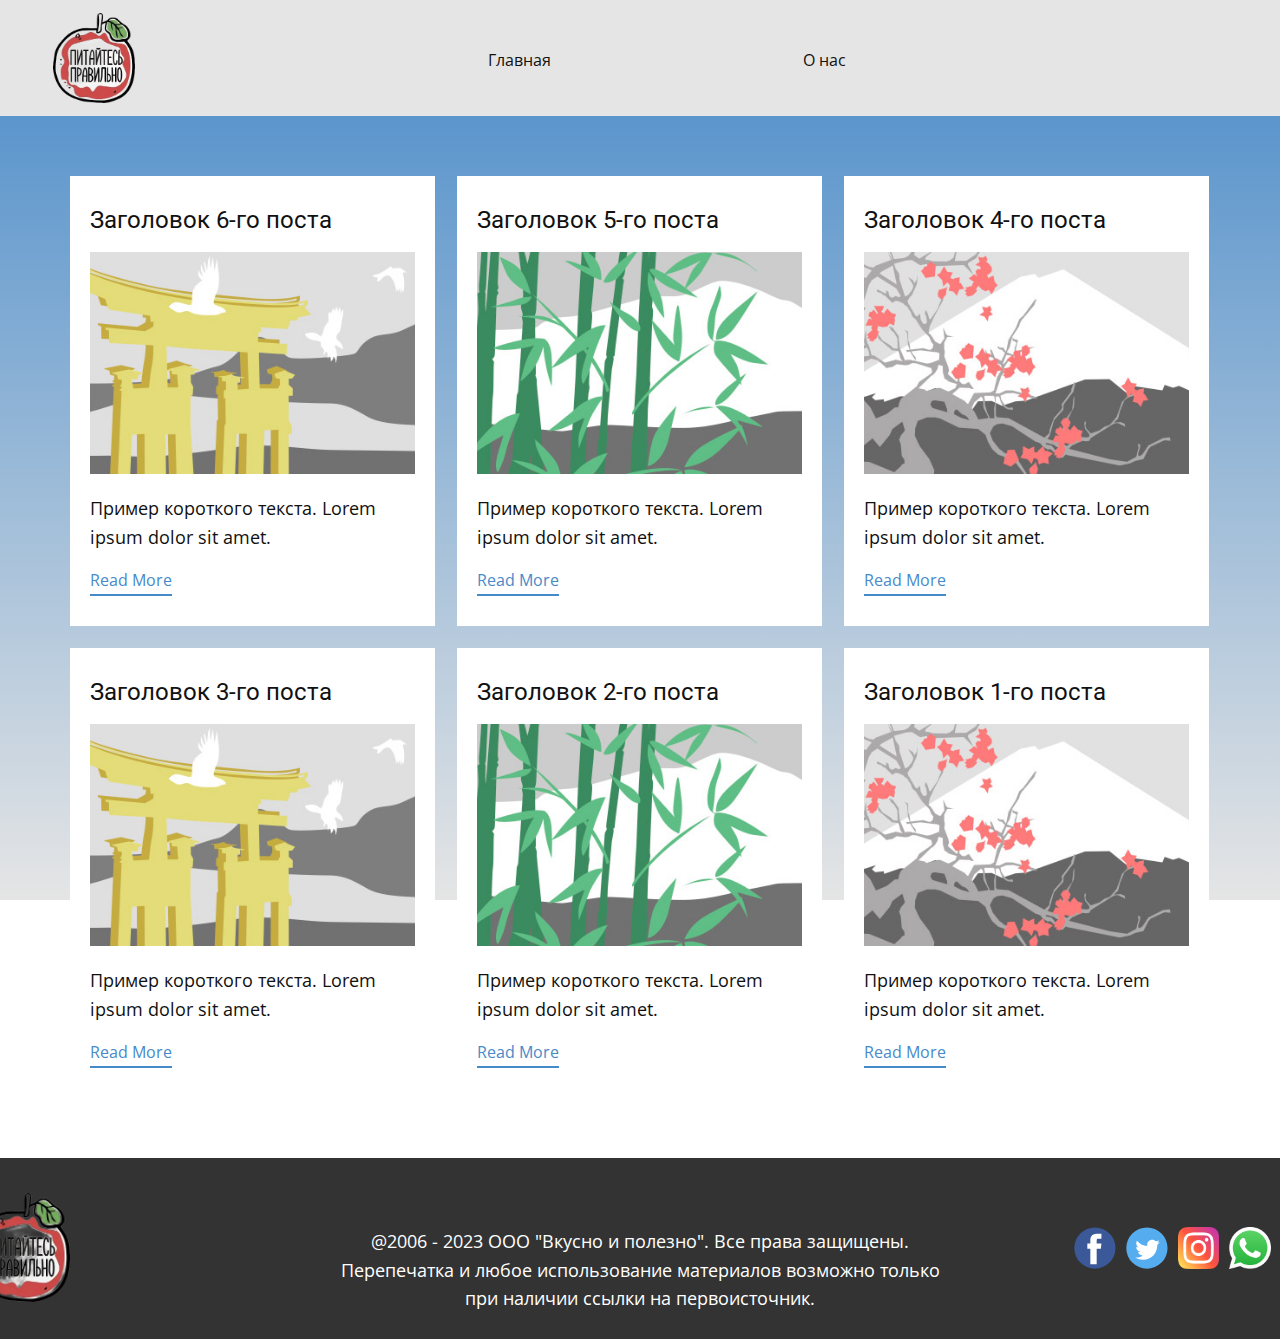
<file: blog/blog.html>
<!DOCTYPE html>
<html style="font-size: 16px;" lang="ru"><head>
    <meta name="viewport" content="width=device-width, initial-scale=1.0">
    <meta charset="utf-8">
    <meta name="keywords" content="">
    <meta name="description" content="">
    <title>Блог</title>
    <link rel="stylesheet" href="../nicepage.css" media="screen">
<link rel="stylesheet" href="../Blog-Template.css" media="screen">
    <script class="u-script" type="text/javascript" src="../jquery.js" defer=""></script>
    <script class="u-script" type="text/javascript" src="../nicepage.js" defer=""></script>
    <meta name="generator" content="Nicepage 5.19.3, nicepage.com">
    <link rel="icon" href="../images/i-8v3-69rU6-transformed.webp">
    <link id="u-theme-google-font" rel="stylesheet" href="https://fonts.googleapis.com/css?family=Roboto:100,100i,300,300i,400,400i,500,500i,700,700i,900,900i|Open+Sans:300,300i,400,400i,500,500i,600,600i,700,700i,800,800i">
    
    
    
    <script type="application/ld+json">{
		"@context": "http://schema.org",
		"@type": "Organization",
		"name": "Site2",
		"logo": "images/i-8v3-69rU6-transformed.webp?rand=ae2e",
		"sameAs": [
				"https://vk.com/id617169337"
		]
}</script>
    <meta name="theme-color" content="#478ac9">
  <meta data-intl-tel-input-cdn-path="intlTelInput/"></head>
  <body data-path-to-root="./" class="u-body u-xl-mode" data-lang="ru"><header class="u-clearfix u-grey-10 u-header" id="sec-a730" data-animation-name="" data-animation-duration="0" data-animation-delay="0" data-animation-direction=""><div class="u-clearfix u-sheet u-sheet-1">
        <a href="https://nicepage.com" class="u-image u-logo u-image-1" data-image-width="428" data-image-height="470">
          <img src="../images/i-8v3-69rU6-transformed.webp?rand=ae2e" class="u-logo-image u-logo-image-1">
        </a>
        <nav class="u-menu u-menu-one-level u-offcanvas u-menu-1">
          <div class="menu-collapse" style="font-size: 1rem; letter-spacing: 0px;">
            <a class="u-button-style u-custom-left-right-menu-spacing u-custom-padding-bottom u-custom-top-bottom-menu-spacing u-nav-link u-text-active-palette-1-base u-text-hover-palette-2-base" href="#">
              <svg class="u-svg-link" viewBox="0 0 24 24"><use xmlns:xlink="http://www.w3.org/1999/xlink" xlink:href="#menu-hamburger"></use></svg>
              <svg class="u-svg-content" version="1.1" id="menu-hamburger" viewBox="0 0 16 16" x="0px" y="0px" xmlns:xlink="http://www.w3.org/1999/xlink" xmlns="http://www.w3.org/2000/svg"><g><rect y="1" width="16" height="2"></rect><rect y="7" width="16" height="2"></rect><rect y="13" width="16" height="2"></rect>
</g></svg>
            </a>
          </div>
          <div class="u-custom-menu u-nav-container">
            <ul class="u-nav u-unstyled u-nav-1"><li class="u-nav-item"><a class="u-button-style u-nav-link u-text-active-palette-1-base u-text-hover-palette-2-base" href="../Вкусная-и-полезная-еда.html#sec-dd91" style="padding: 10px 126px;">Главная</a>
</li><li class="u-nav-item"><a class="u-button-style u-nav-link u-text-active-palette-1-base u-text-hover-palette-2-base" href="../Вкусная-и-полезная-еда.html#sec-05ae" style="padding: 10px 126px;">О нас</a>
</li></ul>
          </div>
          <div class="u-custom-menu u-nav-container-collapse">
            <div class="u-black u-container-style u-inner-container-layout u-opacity u-opacity-95 u-sidenav">
              <div class="u-inner-container-layout u-sidenav-overflow">
                <div class="u-menu-close"></div>
                <ul class="u-align-center u-nav u-popupmenu-items u-unstyled u-nav-2"><li class="u-nav-item"><a class="u-button-style u-nav-link" href="../Вкусная-и-полезная-еда.html#sec-dd91">Главная</a>
</li><li class="u-nav-item"><a class="u-button-style u-nav-link" href="../Вкусная-и-полезная-еда.html#sec-05ae">О нас</a>
</li></ul>
              </div>
            </div>
            <div class="u-black u-menu-overlay u-opacity u-opacity-70"></div>
          </div>
        </nav>
      </div></header>
    <section class="u-clearfix u-section-1" id="sec-79ae">
      <div class="u-clearfix u-sheet u-valign-middle u-sheet-1"><!--blog--><!--blog_options_json--><!--{"type":"Recent","source":"","tags":"","count":""}--><!--/blog_options_json-->
        <div class="u-blog u-expanded-width u-repeater u-repeater-1"><!--blog_post-->
          <div class="u-blog-post u-container-style u-repeater-item u-white u-repeater-item-1">
            <div class="u-container-layout u-similar-container u-valign-top u-container-layout-1"><!--blog_post_header-->
              <h4 class="u-blog-control u-text u-text-1">
                <a class="u-post-header-link" href="../blog/пост-5.html">Заголовок 6-го поста</a>
              </h4><!--/blog_post_header--><!--blog_post_image-->
              <a class="u-post-header-link" href="../blog/пост-5.html"><img alt="" class="u-blog-control u-expanded-width u-image u-image-default u-image-1" src="../images/8ad73f3c.jpeg"></a><!--/blog_post_image--><!--blog_post_content-->
              <div class="u-blog-control u-post-content u-text u-text-2 fr-view">Пример короткого текста. Lorem ipsum dolor sit amet.</div><!--/blog_post_content--><!--blog_post_readmore-->
              <a href="../blog/пост-5.html" class="u-blog-control u-border-2 u-border-palette-1-base u-btn u-btn-rectangle u-button-style u-none u-btn-1"><!--blog_post_readmore_content--><!--options_json--><!--{"content":"Read More","defaultValue":"Читать дальше"}--><!--/options_json-->Read More<!--/blog_post_readmore_content--></a><!--/blog_post_readmore-->
            </div>
          </div><div class="u-blog-post u-container-style u-repeater-item u-video-cover u-white">
            <div class="u-container-layout u-similar-container u-valign-top u-container-layout-2"><!--blog_post_header-->
              <h4 class="u-blog-control u-text u-text-3">
                <a class="u-post-header-link" href="../blog/пост-4.html">Заголовок 5-го поста</a>
              </h4><!--/blog_post_header--><!--blog_post_image-->
              <a class="u-post-header-link" href="../blog/пост-4.html"><img alt="" class="u-blog-control u-expanded-width u-image u-image-default u-image-2" src="../images/68f64b9d.jpeg"></a><!--/blog_post_image--><!--blog_post_content-->
              <div class="u-blog-control u-post-content u-text u-text-4 fr-view">Пример короткого текста. Lorem ipsum dolor sit amet.</div><!--/blog_post_content--><!--blog_post_readmore-->
              <a href="../blog/пост-4.html" class="u-blog-control u-border-2 u-border-palette-1-base u-btn u-btn-rectangle u-button-style u-none u-btn-2"><!--blog_post_readmore_content--><!--options_json--><!--{"content":"Read More","defaultValue":"Читать дальше"}--><!--/options_json-->Read More<!--/blog_post_readmore_content--></a><!--/blog_post_readmore-->
            </div>
          </div><div class="u-blog-post u-container-style u-repeater-item u-video-cover u-white">
            <div class="u-container-layout u-similar-container u-valign-top u-container-layout-3"><!--blog_post_header-->
              <h4 class="u-blog-control u-text u-text-5">
                <a class="u-post-header-link" href="../blog/пост-3.html">Заголовок 4-го поста</a>
              </h4><!--/blog_post_header--><!--blog_post_image-->
              <a class="u-post-header-link" href="../blog/пост-3.html"><img alt="" class="u-blog-control u-expanded-width u-image u-image-default u-image-3" src="../images/0fd3416c.jpeg"></a><!--/blog_post_image--><!--blog_post_content-->
              <div class="u-blog-control u-post-content u-text u-text-6 fr-view">Пример короткого текста. Lorem ipsum dolor sit amet.</div><!--/blog_post_content--><!--blog_post_readmore-->
              <a href="../blog/пост-3.html" class="u-blog-control u-border-2 u-border-palette-1-base u-btn u-btn-rectangle u-button-style u-none u-btn-3"><!--blog_post_readmore_content--><!--options_json--><!--{"content":"Read More","defaultValue":"Читать дальше"}--><!--/options_json-->Read More<!--/blog_post_readmore_content--></a><!--/blog_post_readmore-->
            </div>
          </div><div class="u-blog-post u-container-style u-repeater-item u-white u-repeater-item-1">
            <div class="u-container-layout u-similar-container u-valign-top u-container-layout-1"><!--blog_post_header-->
              <h4 class="u-blog-control u-text u-text-1">
                <a class="u-post-header-link" href="../blog/пост-2.html">Заголовок 3-го поста</a>
              </h4><!--/blog_post_header--><!--blog_post_image-->
              <a class="u-post-header-link" href="../blog/пост-2.html"><img alt="" class="u-blog-control u-expanded-width u-image u-image-default u-image-1" src="../images/8ad73f3c.jpeg"></a><!--/blog_post_image--><!--blog_post_content-->
              <div class="u-blog-control u-post-content u-text u-text-2 fr-view">Пример короткого текста. Lorem ipsum dolor sit amet.</div><!--/blog_post_content--><!--blog_post_readmore-->
              <a href="../blog/пост-2.html" class="u-blog-control u-border-2 u-border-palette-1-base u-btn u-btn-rectangle u-button-style u-none u-btn-1"><!--blog_post_readmore_content--><!--options_json--><!--{"content":"Read More","defaultValue":"Читать дальше"}--><!--/options_json-->Read More<!--/blog_post_readmore_content--></a><!--/blog_post_readmore-->
            </div>
          </div><div class="u-blog-post u-container-style u-repeater-item u-video-cover u-white">
            <div class="u-container-layout u-similar-container u-valign-top u-container-layout-2"><!--blog_post_header-->
              <h4 class="u-blog-control u-text u-text-3">
                <a class="u-post-header-link" href="../blog/пост-1.html">Заголовок 2-го поста</a>
              </h4><!--/blog_post_header--><!--blog_post_image-->
              <a class="u-post-header-link" href="../blog/пост-1.html"><img alt="" class="u-blog-control u-expanded-width u-image u-image-default u-image-2" src="../images/68f64b9d.jpeg"></a><!--/blog_post_image--><!--blog_post_content-->
              <div class="u-blog-control u-post-content u-text u-text-4 fr-view">Пример короткого текста. Lorem ipsum dolor sit amet.</div><!--/blog_post_content--><!--blog_post_readmore-->
              <a href="../blog/пост-1.html" class="u-blog-control u-border-2 u-border-palette-1-base u-btn u-btn-rectangle u-button-style u-none u-btn-2"><!--blog_post_readmore_content--><!--options_json--><!--{"content":"Read More","defaultValue":"Читать дальше"}--><!--/options_json-->Read More<!--/blog_post_readmore_content--></a><!--/blog_post_readmore-->
            </div>
          </div><div class="u-blog-post u-container-style u-repeater-item u-video-cover u-white">
            <div class="u-container-layout u-similar-container u-valign-top u-container-layout-3"><!--blog_post_header-->
              <h4 class="u-blog-control u-text u-text-5">
                <a class="u-post-header-link" href="../blog/пост.html">Заголовок 1-го поста</a>
              </h4><!--/blog_post_header--><!--blog_post_image-->
              <a class="u-post-header-link" href="../blog/пост.html"><img alt="" class="u-blog-control u-expanded-width u-image u-image-default u-image-3" src="../images/0fd3416c.jpeg"></a><!--/blog_post_image--><!--blog_post_content-->
              <div class="u-blog-control u-post-content u-text u-text-6 fr-view">Пример короткого текста. Lorem ipsum dolor sit amet.</div><!--/blog_post_content--><!--blog_post_readmore-->
              <a href="../blog/пост.html" class="u-blog-control u-border-2 u-border-palette-1-base u-btn u-btn-rectangle u-button-style u-none u-btn-3"><!--blog_post_readmore_content--><!--options_json--><!--{"content":"Read More","defaultValue":"Читать дальше"}--><!--/options_json-->Read More<!--/blog_post_readmore_content--></a><!--/blog_post_readmore-->
            </div>
          </div><!--/blog_post--><!--blog_post-->
          <!--/blog_post--><!--blog_post-->
          <!--/blog_post-->
        </div><!--/blog-->
      </div>
    </section>
    
    
    
    <footer class="u-align-center-md u-align-center-sm u-align-center-xs u-clearfix u-footer u-grey-80" id="sec-36a5"><div class="u-clearfix u-sheet u-sheet-1">
        <a href="https://nicepage.com" class="u-image u-logo u-image-1" data-image-width="428" data-image-height="470">
          <img src="../images/i-8v3-69rU6-transformed.webp?rand=8ef8" class="u-logo-image u-logo-image-1">
        </a>
        <div class="u-align-left u-social-icons u-spacing-10 u-social-icons-1">
          <a class="u-social-url" title="facebook" target="_blank" href=""><span class="u-icon u-social-facebook u-social-icon u-icon-1"><svg class="u-svg-link" preserveAspectRatio="xMidYMin slice" viewBox="0 0 112 112" style=""><use xmlns:xlink="http://www.w3.org/1999/xlink" xlink:href="#svg-a14a"></use></svg><svg class="u-svg-content" viewBox="0 0 112 112" x="0" y="0" id="svg-a14a"><circle fill="currentColor" cx="56.1" cy="56.1" r="55"></circle><path fill="#FFFFFF" d="M73.5,31.6h-9.1c-1.4,0-3.6,0.8-3.6,3.9v8.5h12.6L72,58.3H60.8v40.8H43.9V58.3h-8V43.9h8v-9.2
      c0-6.7,3.1-17,17-17h12.5v13.9H73.5z"></path></svg></span>
          </a>
          <a class="u-social-url" title="vk" target="_blank" href="https://vk.com/id617169337"><span class="u-icon u-social-icon u-social-twitter u-icon-2"><svg class="u-svg-link" preserveAspectRatio="xMidYMin slice" viewBox="0 0 112 112" style=""><use xmlns:xlink="http://www.w3.org/1999/xlink" xlink:href="#svg-2a29"></use></svg><svg class="u-svg-content" viewBox="0 0 112 112" x="0" y="0" id="svg-2a29"><circle fill="currentColor" class="st0" cx="56.1" cy="56.1" r="55"></circle><path fill="#FFFFFF" d="M83.8,47.3c0,0.6,0,1.2,0,1.7c0,17.7-13.5,38.2-38.2,38.2C38,87.2,31,85,25,81.2c1,0.1,2.1,0.2,3.2,0.2
      c6.3,0,12.1-2.1,16.7-5.7c-5.9-0.1-10.8-4-12.5-9.3c0.8,0.2,1.7,0.2,2.5,0.2c1.2,0,2.4-0.2,3.5-0.5c-6.1-1.2-10.8-6.7-10.8-13.1
      c0-0.1,0-0.1,0-0.2c1.8,1,3.9,1.6,6.1,1.7c-3.6-2.4-6-6.5-6-11.2c0-2.5,0.7-4.8,1.8-6.7c6.6,8.1,16.5,13.5,27.6,14
      c-0.2-1-0.3-2-0.3-3.1c0-7.4,6-13.4,13.4-13.4c3.9,0,7.3,1.6,9.8,4.2c3.1-0.6,5.9-1.7,8.5-3.3c-1,3.1-3.1,5.8-5.9,7.4
      c2.7-0.3,5.3-1,7.7-2.1C88.7,43,86.4,45.4,83.8,47.3z"></path></svg></span>
          </a>
          <a class="u-social-url" title="instagram" target="_blank" href=""><span class="u-file-icon u-icon u-social-icon u-social-instagram u-icon-3"><img src="../images/2111463.png" alt=""></span>
          </a>
          <a class="u-social-url" title="linkedin" target="_blank" href=""><span class="u-file-icon u-icon u-social-icon u-social-linkedin u-icon-4"><img src="../images/5968841.png" alt=""></span>
          </a>
        </div>
        <p class="u-align-center-lg u-align-center-md u-align-center-xl u-text u-text-1">@2006 - 2023 OOO "Вкусно и полезно". Все права защищены.<br>Перепечатка и любое использование материалов возможно только при наличии ссылки на первоисточник.
        </p>
      </div></footer>
  
</body></html>
</file>
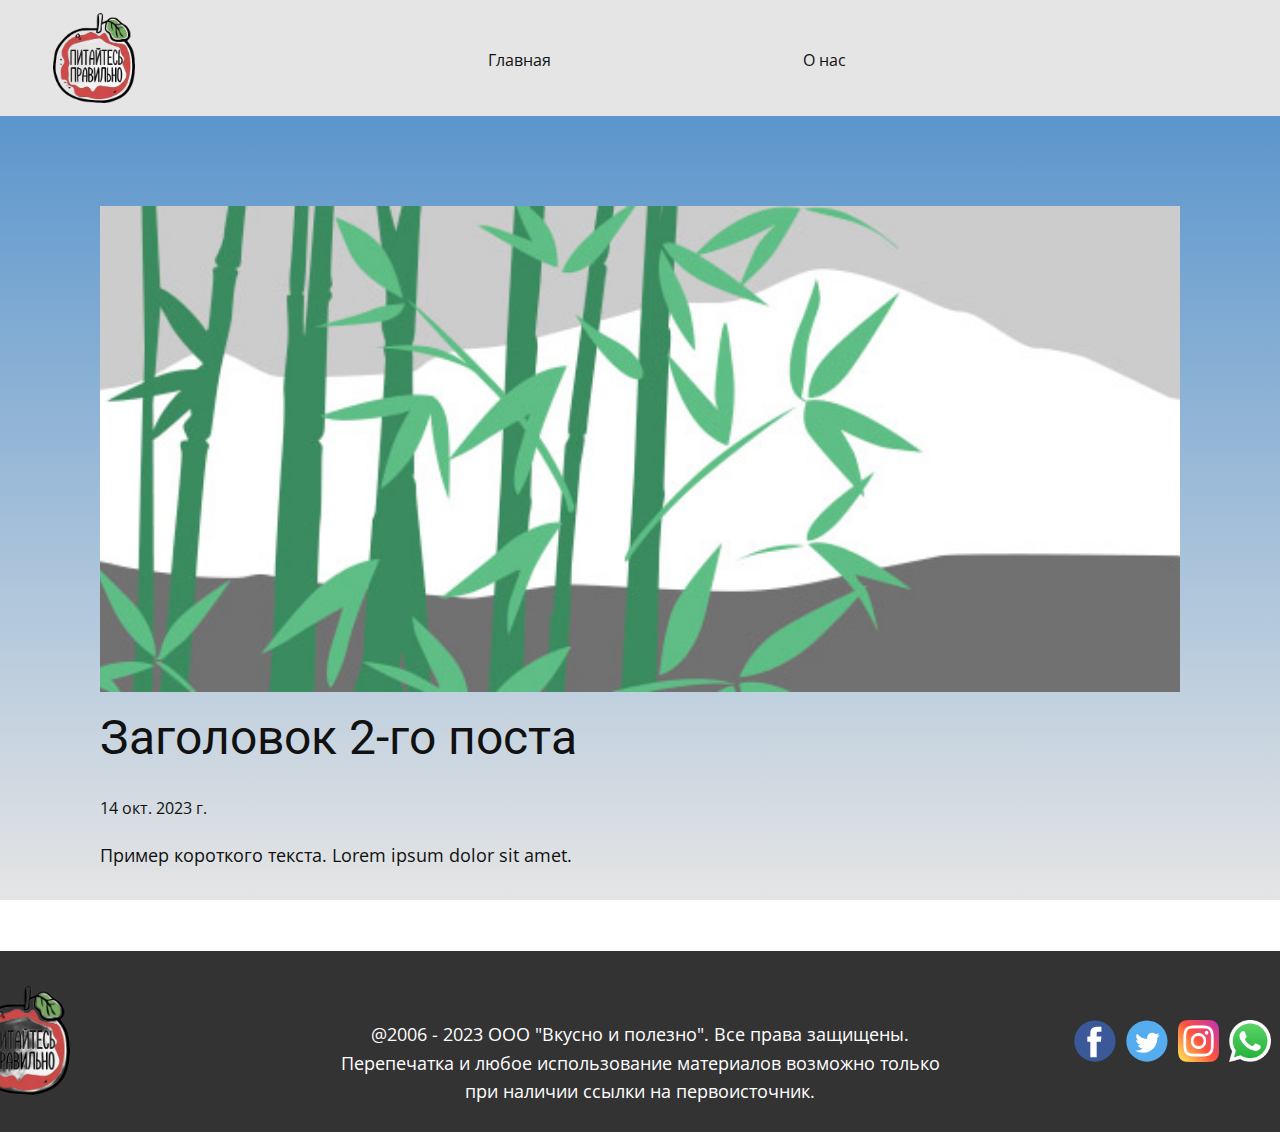
<file: blog/пост-1.html>
<!DOCTYPE html>
<html style="font-size: 16px;" lang="ru"><head>
    <meta name="viewport" content="width=device-width, initial-scale=1.0">
    <meta charset="utf-8">
    <meta name="keywords" content="Заголовок 1-го поста">
    <meta name="description" content="">
    <title>Заголовок 2-го поста</title>
    <link rel="stylesheet" href="../nicepage.css" media="screen">
<link rel="stylesheet" href="../Post-Template.css" media="screen">
    <script class="u-script" type="text/javascript" src="../jquery.js" defer=""></script>
    <script class="u-script" type="text/javascript" src="../nicepage.js" defer=""></script>
    <meta name="generator" content="Nicepage 5.19.3, nicepage.com">
    <link rel="icon" href="../images/i-8v3-69rU6-transformed.webp">
    <link id="u-theme-google-font" rel="stylesheet" href="https://fonts.googleapis.com/css?family=Roboto:100,100i,300,300i,400,400i,500,500i,700,700i,900,900i|Open+Sans:300,300i,400,400i,500,500i,600,600i,700,700i,800,800i">
    
    
    
    <script type="application/ld+json">{
		"@context": "http://schema.org",
		"@type": "Organization",
		"name": "Site2",
		"logo": "images/i-8v3-69rU6-transformed.webp?rand=ae2e",
		"sameAs": [
				"https://vk.com/id617169337"
		]
}</script>
    <meta name="theme-color" content="#478ac9">
  <meta data-intl-tel-input-cdn-path="intlTelInput/"></head>
  <body data-path-to-root="./" class="u-body u-xl-mode" data-lang="ru"><header class="u-clearfix u-grey-10 u-header" id="sec-a730" data-animation-name="" data-animation-duration="0" data-animation-delay="0" data-animation-direction=""><div class="u-clearfix u-sheet u-sheet-1">
        <a href="https://nicepage.com" class="u-image u-logo u-image-1" data-image-width="428" data-image-height="470">
          <img src="../images/i-8v3-69rU6-transformed.webp?rand=ae2e" class="u-logo-image u-logo-image-1">
        </a>
        <nav class="u-menu u-menu-one-level u-offcanvas u-menu-1">
          <div class="menu-collapse" style="font-size: 1rem; letter-spacing: 0px;">
            <a class="u-button-style u-custom-left-right-menu-spacing u-custom-padding-bottom u-custom-top-bottom-menu-spacing u-nav-link u-text-active-palette-1-base u-text-hover-palette-2-base" href="#">
              <svg class="u-svg-link" viewBox="0 0 24 24"><use xmlns:xlink="http://www.w3.org/1999/xlink" xlink:href="#menu-hamburger"></use></svg>
              <svg class="u-svg-content" version="1.1" id="menu-hamburger" viewBox="0 0 16 16" x="0px" y="0px" xmlns:xlink="http://www.w3.org/1999/xlink" xmlns="http://www.w3.org/2000/svg"><g><rect y="1" width="16" height="2"></rect><rect y="7" width="16" height="2"></rect><rect y="13" width="16" height="2"></rect>
</g></svg>
            </a>
          </div>
          <div class="u-custom-menu u-nav-container">
            <ul class="u-nav u-unstyled u-nav-1"><li class="u-nav-item"><a class="u-button-style u-nav-link u-text-active-palette-1-base u-text-hover-palette-2-base" href="../Вкусная-и-полезная-еда.html#sec-dd91" style="padding: 10px 126px;">Главная</a>
</li><li class="u-nav-item"><a class="u-button-style u-nav-link u-text-active-palette-1-base u-text-hover-palette-2-base" href="../Вкусная-и-полезная-еда.html#sec-05ae" style="padding: 10px 126px;">О нас</a>
</li></ul>
          </div>
          <div class="u-custom-menu u-nav-container-collapse">
            <div class="u-black u-container-style u-inner-container-layout u-opacity u-opacity-95 u-sidenav">
              <div class="u-inner-container-layout u-sidenav-overflow">
                <div class="u-menu-close"></div>
                <ul class="u-align-center u-nav u-popupmenu-items u-unstyled u-nav-2"><li class="u-nav-item"><a class="u-button-style u-nav-link" href="../Вкусная-и-полезная-еда.html#sec-dd91">Главная</a>
</li><li class="u-nav-item"><a class="u-button-style u-nav-link" href="../Вкусная-и-полезная-еда.html#sec-05ae">О нас</a>
</li></ul>
              </div>
            </div>
            <div class="u-black u-menu-overlay u-opacity u-opacity-70"></div>
          </div>
        </nav>
      </div></header>
    <section class="u-align-center u-clearfix u-section-1" id="sec-50e0">
      <div class="u-clearfix u-sheet u-valign-middle-md u-valign-middle-sm u-valign-middle-xs u-sheet-1"><!--post_details--><!--post_details_options_json--><!--{"source":""}--><!--/post_details_options_json--><!--blog_post-->
        <div class="u-container-style u-expanded-width u-post-details u-post-details-1">
          <div class="u-container-layout u-valign-middle u-container-layout-1"><!--blog_post_image-->
            <img alt="" class="u-blog-control u-expanded-width u-image u-image-default u-image-1" src="../images/68f64b9d.jpeg"><!--/blog_post_image--><!--blog_post_header-->
            <h2 class="u-blog-control u-text u-text-1">Заголовок 2-го поста</h2><!--/blog_post_header--><!--blog_post_metadata-->
            <div class="u-blog-control u-metadata u-metadata-1"><!--blog_post_metadata_date-->
              <span class="u-meta-date u-meta-icon">14 окт. 2023 г.</span><!--/blog_post_metadata_date--><!--blog_post_metadata_category-->
              <!--/blog_post_metadata_category--><!--blog_post_metadata_comments-->
              <!--/blog_post_metadata_comments-->
            </div><!--/blog_post_metadata--><!--blog_post_content-->
            <div class="u-align-justify u-blog-control u-post-content u-text u-text-2 fr-view">
  Пример короткого текста. Lorem ipsum dolor sit amet.
  </div><!--/blog_post_content-->
          </div>
        </div><!--/blog_post--><!--/post_details-->
      </div>
    </section>
    
    
    
    <footer class="u-align-center-md u-align-center-sm u-align-center-xs u-clearfix u-footer u-grey-80" id="sec-36a5"><div class="u-clearfix u-sheet u-sheet-1">
        <a href="https://nicepage.com" class="u-image u-logo u-image-1" data-image-width="428" data-image-height="470">
          <img src="../images/i-8v3-69rU6-transformed.webp?rand=8ef8" class="u-logo-image u-logo-image-1">
        </a>
        <div class="u-align-left u-social-icons u-spacing-10 u-social-icons-1">
          <a class="u-social-url" title="facebook" target="_blank" href=""><span class="u-icon u-social-facebook u-social-icon u-icon-1"><svg class="u-svg-link" preserveAspectRatio="xMidYMin slice" viewBox="0 0 112 112" style=""><use xmlns:xlink="http://www.w3.org/1999/xlink" xlink:href="#svg-a14a"></use></svg><svg class="u-svg-content" viewBox="0 0 112 112" x="0" y="0" id="svg-a14a"><circle fill="currentColor" cx="56.1" cy="56.1" r="55"></circle><path fill="#FFFFFF" d="M73.5,31.6h-9.1c-1.4,0-3.6,0.8-3.6,3.9v8.5h12.6L72,58.3H60.8v40.8H43.9V58.3h-8V43.9h8v-9.2
      c0-6.7,3.1-17,17-17h12.5v13.9H73.5z"></path></svg></span>
          </a>
          <a class="u-social-url" title="vk" target="_blank" href="https://vk.com/id617169337"><span class="u-icon u-social-icon u-social-twitter u-icon-2"><svg class="u-svg-link" preserveAspectRatio="xMidYMin slice" viewBox="0 0 112 112" style=""><use xmlns:xlink="http://www.w3.org/1999/xlink" xlink:href="#svg-2a29"></use></svg><svg class="u-svg-content" viewBox="0 0 112 112" x="0" y="0" id="svg-2a29"><circle fill="currentColor" class="st0" cx="56.1" cy="56.1" r="55"></circle><path fill="#FFFFFF" d="M83.8,47.3c0,0.6,0,1.2,0,1.7c0,17.7-13.5,38.2-38.2,38.2C38,87.2,31,85,25,81.2c1,0.1,2.1,0.2,3.2,0.2
      c6.3,0,12.1-2.1,16.7-5.7c-5.9-0.1-10.8-4-12.5-9.3c0.8,0.2,1.7,0.2,2.5,0.2c1.2,0,2.4-0.2,3.5-0.5c-6.1-1.2-10.8-6.7-10.8-13.1
      c0-0.1,0-0.1,0-0.2c1.8,1,3.9,1.6,6.1,1.7c-3.6-2.4-6-6.5-6-11.2c0-2.5,0.7-4.8,1.8-6.7c6.6,8.1,16.5,13.5,27.6,14
      c-0.2-1-0.3-2-0.3-3.1c0-7.4,6-13.4,13.4-13.4c3.9,0,7.3,1.6,9.8,4.2c3.1-0.6,5.9-1.7,8.5-3.3c-1,3.1-3.1,5.8-5.9,7.4
      c2.7-0.3,5.3-1,7.7-2.1C88.7,43,86.4,45.4,83.8,47.3z"></path></svg></span>
          </a>
          <a class="u-social-url" title="instagram" target="_blank" href=""><span class="u-file-icon u-icon u-social-icon u-social-instagram u-icon-3"><img src="../images/2111463.png" alt=""></span>
          </a>
          <a class="u-social-url" title="linkedin" target="_blank" href=""><span class="u-file-icon u-icon u-social-icon u-social-linkedin u-icon-4"><img src="../images/5968841.png" alt=""></span>
          </a>
        </div>
        <p class="u-align-center-lg u-align-center-md u-align-center-xl u-text u-text-1">@2006 - 2023 OOO "Вкусно и полезно". Все права защищены.<br>Перепечатка и любое использование материалов возможно только при наличии ссылки на первоисточник.
        </p>
      </div></footer>
  
</body></html>
</file>
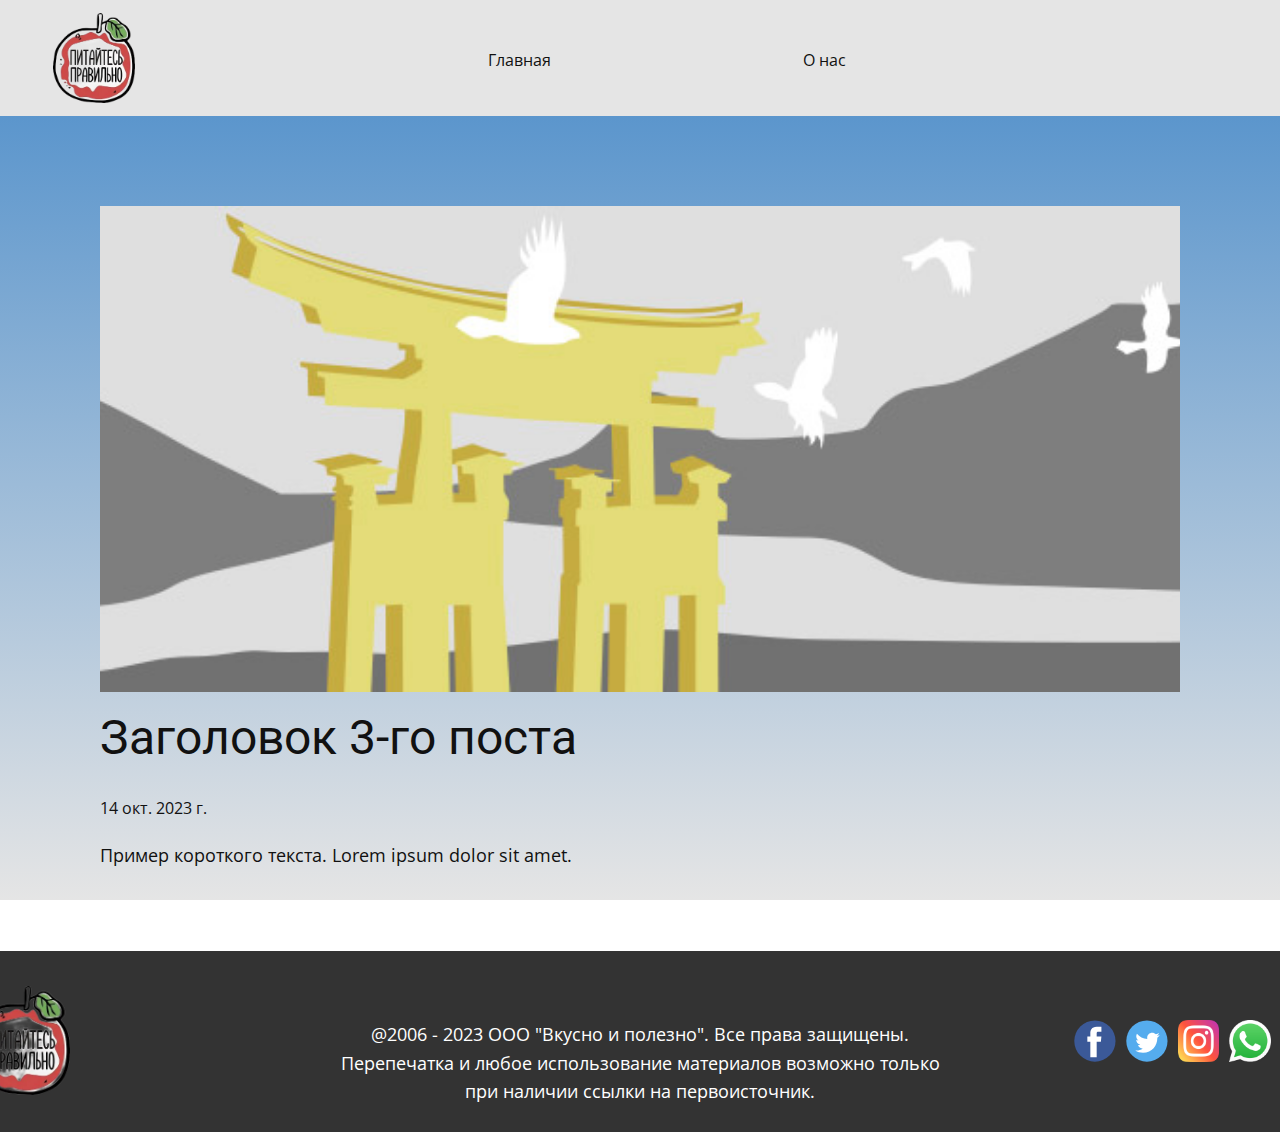
<file: blog/пост-2.html>
<!DOCTYPE html>
<html style="font-size: 16px;" lang="ru"><head>
    <meta name="viewport" content="width=device-width, initial-scale=1.0">
    <meta charset="utf-8">
    <meta name="keywords" content="Заголовок 1-го поста">
    <meta name="description" content="">
    <title>Заголовок 3-го поста</title>
    <link rel="stylesheet" href="../nicepage.css" media="screen">
<link rel="stylesheet" href="../Post-Template.css" media="screen">
    <script class="u-script" type="text/javascript" src="../jquery.js" defer=""></script>
    <script class="u-script" type="text/javascript" src="../nicepage.js" defer=""></script>
    <meta name="generator" content="Nicepage 5.19.3, nicepage.com">
    <link rel="icon" href="../images/i-8v3-69rU6-transformed.webp">
    <link id="u-theme-google-font" rel="stylesheet" href="https://fonts.googleapis.com/css?family=Roboto:100,100i,300,300i,400,400i,500,500i,700,700i,900,900i|Open+Sans:300,300i,400,400i,500,500i,600,600i,700,700i,800,800i">
    
    
    
    <script type="application/ld+json">{
		"@context": "http://schema.org",
		"@type": "Organization",
		"name": "Site2",
		"logo": "images/i-8v3-69rU6-transformed.webp?rand=ae2e",
		"sameAs": [
				"https://vk.com/id617169337"
		]
}</script>
    <meta name="theme-color" content="#478ac9">
  <meta data-intl-tel-input-cdn-path="intlTelInput/"></head>
  <body data-path-to-root="./" class="u-body u-xl-mode" data-lang="ru"><header class="u-clearfix u-grey-10 u-header" id="sec-a730" data-animation-name="" data-animation-duration="0" data-animation-delay="0" data-animation-direction=""><div class="u-clearfix u-sheet u-sheet-1">
        <a href="https://nicepage.com" class="u-image u-logo u-image-1" data-image-width="428" data-image-height="470">
          <img src="../images/i-8v3-69rU6-transformed.webp?rand=ae2e" class="u-logo-image u-logo-image-1">
        </a>
        <nav class="u-menu u-menu-one-level u-offcanvas u-menu-1">
          <div class="menu-collapse" style="font-size: 1rem; letter-spacing: 0px;">
            <a class="u-button-style u-custom-left-right-menu-spacing u-custom-padding-bottom u-custom-top-bottom-menu-spacing u-nav-link u-text-active-palette-1-base u-text-hover-palette-2-base" href="#">
              <svg class="u-svg-link" viewBox="0 0 24 24"><use xmlns:xlink="http://www.w3.org/1999/xlink" xlink:href="#menu-hamburger"></use></svg>
              <svg class="u-svg-content" version="1.1" id="menu-hamburger" viewBox="0 0 16 16" x="0px" y="0px" xmlns:xlink="http://www.w3.org/1999/xlink" xmlns="http://www.w3.org/2000/svg"><g><rect y="1" width="16" height="2"></rect><rect y="7" width="16" height="2"></rect><rect y="13" width="16" height="2"></rect>
</g></svg>
            </a>
          </div>
          <div class="u-custom-menu u-nav-container">
            <ul class="u-nav u-unstyled u-nav-1"><li class="u-nav-item"><a class="u-button-style u-nav-link u-text-active-palette-1-base u-text-hover-palette-2-base" href="../Вкусная-и-полезная-еда.html#sec-dd91" style="padding: 10px 126px;">Главная</a>
</li><li class="u-nav-item"><a class="u-button-style u-nav-link u-text-active-palette-1-base u-text-hover-palette-2-base" href="../Вкусная-и-полезная-еда.html#sec-05ae" style="padding: 10px 126px;">О нас</a>
</li></ul>
          </div>
          <div class="u-custom-menu u-nav-container-collapse">
            <div class="u-black u-container-style u-inner-container-layout u-opacity u-opacity-95 u-sidenav">
              <div class="u-inner-container-layout u-sidenav-overflow">
                <div class="u-menu-close"></div>
                <ul class="u-align-center u-nav u-popupmenu-items u-unstyled u-nav-2"><li class="u-nav-item"><a class="u-button-style u-nav-link" href="../Вкусная-и-полезная-еда.html#sec-dd91">Главная</a>
</li><li class="u-nav-item"><a class="u-button-style u-nav-link" href="../Вкусная-и-полезная-еда.html#sec-05ae">О нас</a>
</li></ul>
              </div>
            </div>
            <div class="u-black u-menu-overlay u-opacity u-opacity-70"></div>
          </div>
        </nav>
      </div></header>
    <section class="u-align-center u-clearfix u-section-1" id="sec-50e0">
      <div class="u-clearfix u-sheet u-valign-middle-md u-valign-middle-sm u-valign-middle-xs u-sheet-1"><!--post_details--><!--post_details_options_json--><!--{"source":""}--><!--/post_details_options_json--><!--blog_post-->
        <div class="u-container-style u-expanded-width u-post-details u-post-details-1">
          <div class="u-container-layout u-valign-middle u-container-layout-1"><!--blog_post_image-->
            <img alt="" class="u-blog-control u-expanded-width u-image u-image-default u-image-1" src="../images/8ad73f3c.jpeg"><!--/blog_post_image--><!--blog_post_header-->
            <h2 class="u-blog-control u-text u-text-1">Заголовок 3-го поста</h2><!--/blog_post_header--><!--blog_post_metadata-->
            <div class="u-blog-control u-metadata u-metadata-1"><!--blog_post_metadata_date-->
              <span class="u-meta-date u-meta-icon">14 окт. 2023 г.</span><!--/blog_post_metadata_date--><!--blog_post_metadata_category-->
              <!--/blog_post_metadata_category--><!--blog_post_metadata_comments-->
              <!--/blog_post_metadata_comments-->
            </div><!--/blog_post_metadata--><!--blog_post_content-->
            <div class="u-align-justify u-blog-control u-post-content u-text u-text-2 fr-view">
  Пример короткого текста. Lorem ipsum dolor sit amet.
  </div><!--/blog_post_content-->
          </div>
        </div><!--/blog_post--><!--/post_details-->
      </div>
    </section>
    
    
    
    <footer class="u-align-center-md u-align-center-sm u-align-center-xs u-clearfix u-footer u-grey-80" id="sec-36a5"><div class="u-clearfix u-sheet u-sheet-1">
        <a href="https://nicepage.com" class="u-image u-logo u-image-1" data-image-width="428" data-image-height="470">
          <img src="../images/i-8v3-69rU6-transformed.webp?rand=8ef8" class="u-logo-image u-logo-image-1">
        </a>
        <div class="u-align-left u-social-icons u-spacing-10 u-social-icons-1">
          <a class="u-social-url" title="facebook" target="_blank" href=""><span class="u-icon u-social-facebook u-social-icon u-icon-1"><svg class="u-svg-link" preserveAspectRatio="xMidYMin slice" viewBox="0 0 112 112" style=""><use xmlns:xlink="http://www.w3.org/1999/xlink" xlink:href="#svg-a14a"></use></svg><svg class="u-svg-content" viewBox="0 0 112 112" x="0" y="0" id="svg-a14a"><circle fill="currentColor" cx="56.1" cy="56.1" r="55"></circle><path fill="#FFFFFF" d="M73.5,31.6h-9.1c-1.4,0-3.6,0.8-3.6,3.9v8.5h12.6L72,58.3H60.8v40.8H43.9V58.3h-8V43.9h8v-9.2
      c0-6.7,3.1-17,17-17h12.5v13.9H73.5z"></path></svg></span>
          </a>
          <a class="u-social-url" title="vk" target="_blank" href="https://vk.com/id617169337"><span class="u-icon u-social-icon u-social-twitter u-icon-2"><svg class="u-svg-link" preserveAspectRatio="xMidYMin slice" viewBox="0 0 112 112" style=""><use xmlns:xlink="http://www.w3.org/1999/xlink" xlink:href="#svg-2a29"></use></svg><svg class="u-svg-content" viewBox="0 0 112 112" x="0" y="0" id="svg-2a29"><circle fill="currentColor" class="st0" cx="56.1" cy="56.1" r="55"></circle><path fill="#FFFFFF" d="M83.8,47.3c0,0.6,0,1.2,0,1.7c0,17.7-13.5,38.2-38.2,38.2C38,87.2,31,85,25,81.2c1,0.1,2.1,0.2,3.2,0.2
      c6.3,0,12.1-2.1,16.7-5.7c-5.9-0.1-10.8-4-12.5-9.3c0.8,0.2,1.7,0.2,2.5,0.2c1.2,0,2.4-0.2,3.5-0.5c-6.1-1.2-10.8-6.7-10.8-13.1
      c0-0.1,0-0.1,0-0.2c1.8,1,3.9,1.6,6.1,1.7c-3.6-2.4-6-6.5-6-11.2c0-2.5,0.7-4.8,1.8-6.7c6.6,8.1,16.5,13.5,27.6,14
      c-0.2-1-0.3-2-0.3-3.1c0-7.4,6-13.4,13.4-13.4c3.9,0,7.3,1.6,9.8,4.2c3.1-0.6,5.9-1.7,8.5-3.3c-1,3.1-3.1,5.8-5.9,7.4
      c2.7-0.3,5.3-1,7.7-2.1C88.7,43,86.4,45.4,83.8,47.3z"></path></svg></span>
          </a>
          <a class="u-social-url" title="instagram" target="_blank" href=""><span class="u-file-icon u-icon u-social-icon u-social-instagram u-icon-3"><img src="../images/2111463.png" alt=""></span>
          </a>
          <a class="u-social-url" title="linkedin" target="_blank" href=""><span class="u-file-icon u-icon u-social-icon u-social-linkedin u-icon-4"><img src="../images/5968841.png" alt=""></span>
          </a>
        </div>
        <p class="u-align-center-lg u-align-center-md u-align-center-xl u-text u-text-1">@2006 - 2023 OOO "Вкусно и полезно". Все права защищены.<br>Перепечатка и любое использование материалов возможно только при наличии ссылки на первоисточник.
        </p>
      </div></footer>
  
</body></html>
</file>
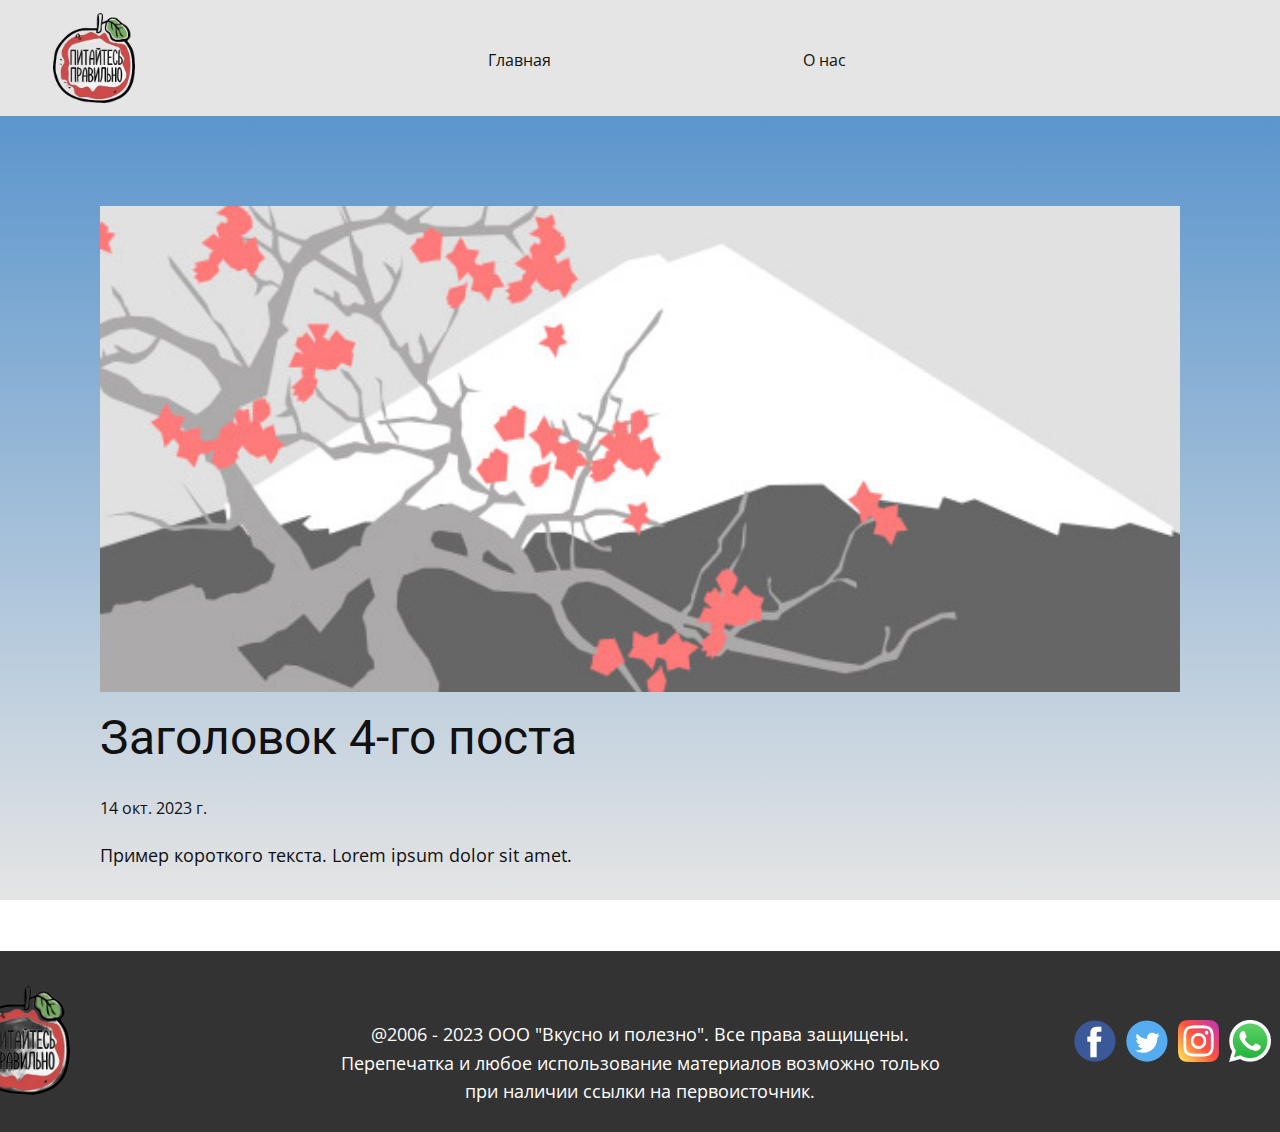
<file: blog/пост-3.html>
<!DOCTYPE html>
<html style="font-size: 16px;" lang="ru"><head>
    <meta name="viewport" content="width=device-width, initial-scale=1.0">
    <meta charset="utf-8">
    <meta name="keywords" content="Заголовок 1-го поста">
    <meta name="description" content="">
    <title>Заголовок 4-го поста</title>
    <link rel="stylesheet" href="../nicepage.css" media="screen">
<link rel="stylesheet" href="../Post-Template.css" media="screen">
    <script class="u-script" type="text/javascript" src="../jquery.js" defer=""></script>
    <script class="u-script" type="text/javascript" src="../nicepage.js" defer=""></script>
    <meta name="generator" content="Nicepage 5.19.3, nicepage.com">
    <link rel="icon" href="../images/i-8v3-69rU6-transformed.webp">
    <link id="u-theme-google-font" rel="stylesheet" href="https://fonts.googleapis.com/css?family=Roboto:100,100i,300,300i,400,400i,500,500i,700,700i,900,900i|Open+Sans:300,300i,400,400i,500,500i,600,600i,700,700i,800,800i">
    
    
    
    <script type="application/ld+json">{
		"@context": "http://schema.org",
		"@type": "Organization",
		"name": "Site2",
		"logo": "images/i-8v3-69rU6-transformed.webp?rand=ae2e",
		"sameAs": [
				"https://vk.com/id617169337"
		]
}</script>
    <meta name="theme-color" content="#478ac9">
  <meta data-intl-tel-input-cdn-path="intlTelInput/"></head>
  <body data-path-to-root="./" class="u-body u-xl-mode" data-lang="ru"><header class="u-clearfix u-grey-10 u-header" id="sec-a730" data-animation-name="" data-animation-duration="0" data-animation-delay="0" data-animation-direction=""><div class="u-clearfix u-sheet u-sheet-1">
        <a href="https://nicepage.com" class="u-image u-logo u-image-1" data-image-width="428" data-image-height="470">
          <img src="../images/i-8v3-69rU6-transformed.webp?rand=ae2e" class="u-logo-image u-logo-image-1">
        </a>
        <nav class="u-menu u-menu-one-level u-offcanvas u-menu-1">
          <div class="menu-collapse" style="font-size: 1rem; letter-spacing: 0px;">
            <a class="u-button-style u-custom-left-right-menu-spacing u-custom-padding-bottom u-custom-top-bottom-menu-spacing u-nav-link u-text-active-palette-1-base u-text-hover-palette-2-base" href="#">
              <svg class="u-svg-link" viewBox="0 0 24 24"><use xmlns:xlink="http://www.w3.org/1999/xlink" xlink:href="#menu-hamburger"></use></svg>
              <svg class="u-svg-content" version="1.1" id="menu-hamburger" viewBox="0 0 16 16" x="0px" y="0px" xmlns:xlink="http://www.w3.org/1999/xlink" xmlns="http://www.w3.org/2000/svg"><g><rect y="1" width="16" height="2"></rect><rect y="7" width="16" height="2"></rect><rect y="13" width="16" height="2"></rect>
</g></svg>
            </a>
          </div>
          <div class="u-custom-menu u-nav-container">
            <ul class="u-nav u-unstyled u-nav-1"><li class="u-nav-item"><a class="u-button-style u-nav-link u-text-active-palette-1-base u-text-hover-palette-2-base" href="../Вкусная-и-полезная-еда.html#sec-dd91" style="padding: 10px 126px;">Главная</a>
</li><li class="u-nav-item"><a class="u-button-style u-nav-link u-text-active-palette-1-base u-text-hover-palette-2-base" href="../Вкусная-и-полезная-еда.html#sec-05ae" style="padding: 10px 126px;">О нас</a>
</li></ul>
          </div>
          <div class="u-custom-menu u-nav-container-collapse">
            <div class="u-black u-container-style u-inner-container-layout u-opacity u-opacity-95 u-sidenav">
              <div class="u-inner-container-layout u-sidenav-overflow">
                <div class="u-menu-close"></div>
                <ul class="u-align-center u-nav u-popupmenu-items u-unstyled u-nav-2"><li class="u-nav-item"><a class="u-button-style u-nav-link" href="../Вкусная-и-полезная-еда.html#sec-dd91">Главная</a>
</li><li class="u-nav-item"><a class="u-button-style u-nav-link" href="../Вкусная-и-полезная-еда.html#sec-05ae">О нас</a>
</li></ul>
              </div>
            </div>
            <div class="u-black u-menu-overlay u-opacity u-opacity-70"></div>
          </div>
        </nav>
      </div></header>
    <section class="u-align-center u-clearfix u-section-1" id="sec-50e0">
      <div class="u-clearfix u-sheet u-valign-middle-md u-valign-middle-sm u-valign-middle-xs u-sheet-1"><!--post_details--><!--post_details_options_json--><!--{"source":""}--><!--/post_details_options_json--><!--blog_post-->
        <div class="u-container-style u-expanded-width u-post-details u-post-details-1">
          <div class="u-container-layout u-valign-middle u-container-layout-1"><!--blog_post_image-->
            <img alt="" class="u-blog-control u-expanded-width u-image u-image-default u-image-1" src="../images/0fd3416c.jpeg"><!--/blog_post_image--><!--blog_post_header-->
            <h2 class="u-blog-control u-text u-text-1">Заголовок 4-го поста</h2><!--/blog_post_header--><!--blog_post_metadata-->
            <div class="u-blog-control u-metadata u-metadata-1"><!--blog_post_metadata_date-->
              <span class="u-meta-date u-meta-icon">14 окт. 2023 г.</span><!--/blog_post_metadata_date--><!--blog_post_metadata_category-->
              <!--/blog_post_metadata_category--><!--blog_post_metadata_comments-->
              <!--/blog_post_metadata_comments-->
            </div><!--/blog_post_metadata--><!--blog_post_content-->
            <div class="u-align-justify u-blog-control u-post-content u-text u-text-2 fr-view">
  Пример короткого текста. Lorem ipsum dolor sit amet.
  </div><!--/blog_post_content-->
          </div>
        </div><!--/blog_post--><!--/post_details-->
      </div>
    </section>
    
    
    
    <footer class="u-align-center-md u-align-center-sm u-align-center-xs u-clearfix u-footer u-grey-80" id="sec-36a5"><div class="u-clearfix u-sheet u-sheet-1">
        <a href="https://nicepage.com" class="u-image u-logo u-image-1" data-image-width="428" data-image-height="470">
          <img src="../images/i-8v3-69rU6-transformed.webp?rand=8ef8" class="u-logo-image u-logo-image-1">
        </a>
        <div class="u-align-left u-social-icons u-spacing-10 u-social-icons-1">
          <a class="u-social-url" title="facebook" target="_blank" href=""><span class="u-icon u-social-facebook u-social-icon u-icon-1"><svg class="u-svg-link" preserveAspectRatio="xMidYMin slice" viewBox="0 0 112 112" style=""><use xmlns:xlink="http://www.w3.org/1999/xlink" xlink:href="#svg-a14a"></use></svg><svg class="u-svg-content" viewBox="0 0 112 112" x="0" y="0" id="svg-a14a"><circle fill="currentColor" cx="56.1" cy="56.1" r="55"></circle><path fill="#FFFFFF" d="M73.5,31.6h-9.1c-1.4,0-3.6,0.8-3.6,3.9v8.5h12.6L72,58.3H60.8v40.8H43.9V58.3h-8V43.9h8v-9.2
      c0-6.7,3.1-17,17-17h12.5v13.9H73.5z"></path></svg></span>
          </a>
          <a class="u-social-url" title="vk" target="_blank" href="https://vk.com/id617169337"><span class="u-icon u-social-icon u-social-twitter u-icon-2"><svg class="u-svg-link" preserveAspectRatio="xMidYMin slice" viewBox="0 0 112 112" style=""><use xmlns:xlink="http://www.w3.org/1999/xlink" xlink:href="#svg-2a29"></use></svg><svg class="u-svg-content" viewBox="0 0 112 112" x="0" y="0" id="svg-2a29"><circle fill="currentColor" class="st0" cx="56.1" cy="56.1" r="55"></circle><path fill="#FFFFFF" d="M83.8,47.3c0,0.6,0,1.2,0,1.7c0,17.7-13.5,38.2-38.2,38.2C38,87.2,31,85,25,81.2c1,0.1,2.1,0.2,3.2,0.2
      c6.3,0,12.1-2.1,16.7-5.7c-5.9-0.1-10.8-4-12.5-9.3c0.8,0.2,1.7,0.2,2.5,0.2c1.2,0,2.4-0.2,3.5-0.5c-6.1-1.2-10.8-6.7-10.8-13.1
      c0-0.1,0-0.1,0-0.2c1.8,1,3.9,1.6,6.1,1.7c-3.6-2.4-6-6.5-6-11.2c0-2.5,0.7-4.8,1.8-6.7c6.6,8.1,16.5,13.5,27.6,14
      c-0.2-1-0.3-2-0.3-3.1c0-7.4,6-13.4,13.4-13.4c3.9,0,7.3,1.6,9.8,4.2c3.1-0.6,5.9-1.7,8.5-3.3c-1,3.1-3.1,5.8-5.9,7.4
      c2.7-0.3,5.3-1,7.7-2.1C88.7,43,86.4,45.4,83.8,47.3z"></path></svg></span>
          </a>
          <a class="u-social-url" title="instagram" target="_blank" href=""><span class="u-file-icon u-icon u-social-icon u-social-instagram u-icon-3"><img src="../images/2111463.png" alt=""></span>
          </a>
          <a class="u-social-url" title="linkedin" target="_blank" href=""><span class="u-file-icon u-icon u-social-icon u-social-linkedin u-icon-4"><img src="../images/5968841.png" alt=""></span>
          </a>
        </div>
        <p class="u-align-center-lg u-align-center-md u-align-center-xl u-text u-text-1">@2006 - 2023 OOO "Вкусно и полезно". Все права защищены.<br>Перепечатка и любое использование материалов возможно только при наличии ссылки на первоисточник.
        </p>
      </div></footer>
  
</body></html>
</file>
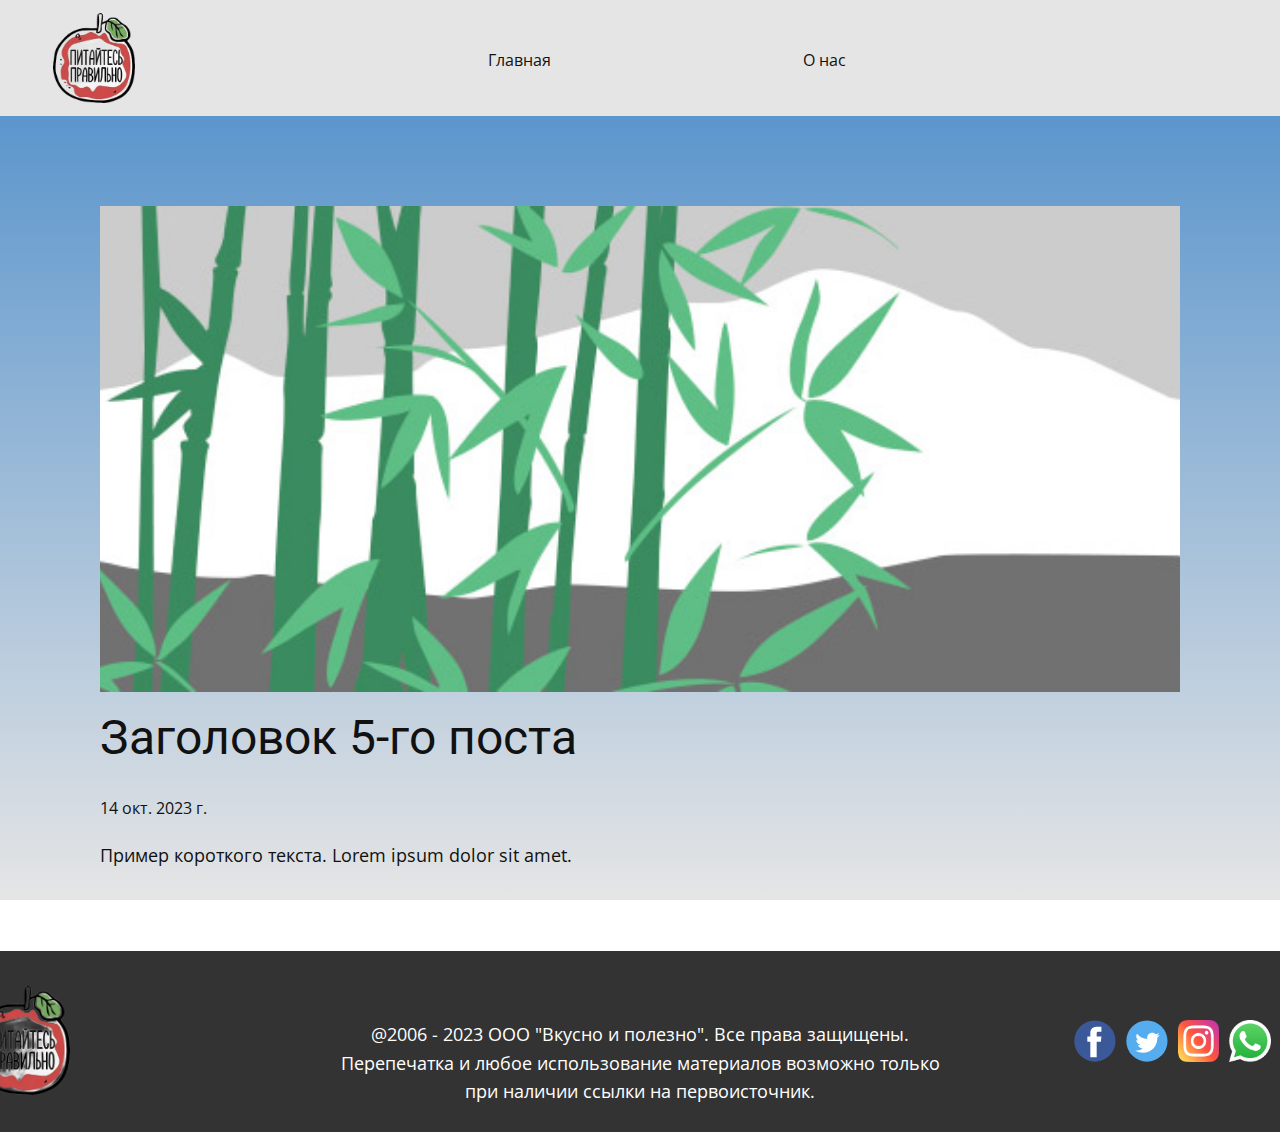
<file: blog/пост-4.html>
<!DOCTYPE html>
<html style="font-size: 16px;" lang="ru"><head>
    <meta name="viewport" content="width=device-width, initial-scale=1.0">
    <meta charset="utf-8">
    <meta name="keywords" content="Заголовок 1-го поста">
    <meta name="description" content="">
    <title>Заголовок 5-го поста</title>
    <link rel="stylesheet" href="../nicepage.css" media="screen">
<link rel="stylesheet" href="../Post-Template.css" media="screen">
    <script class="u-script" type="text/javascript" src="../jquery.js" defer=""></script>
    <script class="u-script" type="text/javascript" src="../nicepage.js" defer=""></script>
    <meta name="generator" content="Nicepage 5.19.3, nicepage.com">
    <link rel="icon" href="../images/i-8v3-69rU6-transformed.webp">
    <link id="u-theme-google-font" rel="stylesheet" href="https://fonts.googleapis.com/css?family=Roboto:100,100i,300,300i,400,400i,500,500i,700,700i,900,900i|Open+Sans:300,300i,400,400i,500,500i,600,600i,700,700i,800,800i">
    
    
    
    <script type="application/ld+json">{
		"@context": "http://schema.org",
		"@type": "Organization",
		"name": "Site2",
		"logo": "images/i-8v3-69rU6-transformed.webp?rand=ae2e",
		"sameAs": [
				"https://vk.com/id617169337"
		]
}</script>
    <meta name="theme-color" content="#478ac9">
  <meta data-intl-tel-input-cdn-path="intlTelInput/"></head>
  <body data-path-to-root="./" class="u-body u-xl-mode" data-lang="ru"><header class="u-clearfix u-grey-10 u-header" id="sec-a730" data-animation-name="" data-animation-duration="0" data-animation-delay="0" data-animation-direction=""><div class="u-clearfix u-sheet u-sheet-1">
        <a href="https://nicepage.com" class="u-image u-logo u-image-1" data-image-width="428" data-image-height="470">
          <img src="../images/i-8v3-69rU6-transformed.webp?rand=ae2e" class="u-logo-image u-logo-image-1">
        </a>
        <nav class="u-menu u-menu-one-level u-offcanvas u-menu-1">
          <div class="menu-collapse" style="font-size: 1rem; letter-spacing: 0px;">
            <a class="u-button-style u-custom-left-right-menu-spacing u-custom-padding-bottom u-custom-top-bottom-menu-spacing u-nav-link u-text-active-palette-1-base u-text-hover-palette-2-base" href="#">
              <svg class="u-svg-link" viewBox="0 0 24 24"><use xmlns:xlink="http://www.w3.org/1999/xlink" xlink:href="#menu-hamburger"></use></svg>
              <svg class="u-svg-content" version="1.1" id="menu-hamburger" viewBox="0 0 16 16" x="0px" y="0px" xmlns:xlink="http://www.w3.org/1999/xlink" xmlns="http://www.w3.org/2000/svg"><g><rect y="1" width="16" height="2"></rect><rect y="7" width="16" height="2"></rect><rect y="13" width="16" height="2"></rect>
</g></svg>
            </a>
          </div>
          <div class="u-custom-menu u-nav-container">
            <ul class="u-nav u-unstyled u-nav-1"><li class="u-nav-item"><a class="u-button-style u-nav-link u-text-active-palette-1-base u-text-hover-palette-2-base" href="../Вкусная-и-полезная-еда.html#sec-dd91" style="padding: 10px 126px;">Главная</a>
</li><li class="u-nav-item"><a class="u-button-style u-nav-link u-text-active-palette-1-base u-text-hover-palette-2-base" href="../Вкусная-и-полезная-еда.html#sec-05ae" style="padding: 10px 126px;">О нас</a>
</li></ul>
          </div>
          <div class="u-custom-menu u-nav-container-collapse">
            <div class="u-black u-container-style u-inner-container-layout u-opacity u-opacity-95 u-sidenav">
              <div class="u-inner-container-layout u-sidenav-overflow">
                <div class="u-menu-close"></div>
                <ul class="u-align-center u-nav u-popupmenu-items u-unstyled u-nav-2"><li class="u-nav-item"><a class="u-button-style u-nav-link" href="../Вкусная-и-полезная-еда.html#sec-dd91">Главная</a>
</li><li class="u-nav-item"><a class="u-button-style u-nav-link" href="../Вкусная-и-полезная-еда.html#sec-05ae">О нас</a>
</li></ul>
              </div>
            </div>
            <div class="u-black u-menu-overlay u-opacity u-opacity-70"></div>
          </div>
        </nav>
      </div></header>
    <section class="u-align-center u-clearfix u-section-1" id="sec-50e0">
      <div class="u-clearfix u-sheet u-valign-middle-md u-valign-middle-sm u-valign-middle-xs u-sheet-1"><!--post_details--><!--post_details_options_json--><!--{"source":""}--><!--/post_details_options_json--><!--blog_post-->
        <div class="u-container-style u-expanded-width u-post-details u-post-details-1">
          <div class="u-container-layout u-valign-middle u-container-layout-1"><!--blog_post_image-->
            <img alt="" class="u-blog-control u-expanded-width u-image u-image-default u-image-1" src="../images/68f64b9d.jpeg"><!--/blog_post_image--><!--blog_post_header-->
            <h2 class="u-blog-control u-text u-text-1">Заголовок 5-го поста</h2><!--/blog_post_header--><!--blog_post_metadata-->
            <div class="u-blog-control u-metadata u-metadata-1"><!--blog_post_metadata_date-->
              <span class="u-meta-date u-meta-icon">14 окт. 2023 г.</span><!--/blog_post_metadata_date--><!--blog_post_metadata_category-->
              <!--/blog_post_metadata_category--><!--blog_post_metadata_comments-->
              <!--/blog_post_metadata_comments-->
            </div><!--/blog_post_metadata--><!--blog_post_content-->
            <div class="u-align-justify u-blog-control u-post-content u-text u-text-2 fr-view">
  Пример короткого текста. Lorem ipsum dolor sit amet.
  </div><!--/blog_post_content-->
          </div>
        </div><!--/blog_post--><!--/post_details-->
      </div>
    </section>
    
    
    
    <footer class="u-align-center-md u-align-center-sm u-align-center-xs u-clearfix u-footer u-grey-80" id="sec-36a5"><div class="u-clearfix u-sheet u-sheet-1">
        <a href="https://nicepage.com" class="u-image u-logo u-image-1" data-image-width="428" data-image-height="470">
          <img src="../images/i-8v3-69rU6-transformed.webp?rand=8ef8" class="u-logo-image u-logo-image-1">
        </a>
        <div class="u-align-left u-social-icons u-spacing-10 u-social-icons-1">
          <a class="u-social-url" title="facebook" target="_blank" href=""><span class="u-icon u-social-facebook u-social-icon u-icon-1"><svg class="u-svg-link" preserveAspectRatio="xMidYMin slice" viewBox="0 0 112 112" style=""><use xmlns:xlink="http://www.w3.org/1999/xlink" xlink:href="#svg-a14a"></use></svg><svg class="u-svg-content" viewBox="0 0 112 112" x="0" y="0" id="svg-a14a"><circle fill="currentColor" cx="56.1" cy="56.1" r="55"></circle><path fill="#FFFFFF" d="M73.5,31.6h-9.1c-1.4,0-3.6,0.8-3.6,3.9v8.5h12.6L72,58.3H60.8v40.8H43.9V58.3h-8V43.9h8v-9.2
      c0-6.7,3.1-17,17-17h12.5v13.9H73.5z"></path></svg></span>
          </a>
          <a class="u-social-url" title="vk" target="_blank" href="https://vk.com/id617169337"><span class="u-icon u-social-icon u-social-twitter u-icon-2"><svg class="u-svg-link" preserveAspectRatio="xMidYMin slice" viewBox="0 0 112 112" style=""><use xmlns:xlink="http://www.w3.org/1999/xlink" xlink:href="#svg-2a29"></use></svg><svg class="u-svg-content" viewBox="0 0 112 112" x="0" y="0" id="svg-2a29"><circle fill="currentColor" class="st0" cx="56.1" cy="56.1" r="55"></circle><path fill="#FFFFFF" d="M83.8,47.3c0,0.6,0,1.2,0,1.7c0,17.7-13.5,38.2-38.2,38.2C38,87.2,31,85,25,81.2c1,0.1,2.1,0.2,3.2,0.2
      c6.3,0,12.1-2.1,16.7-5.7c-5.9-0.1-10.8-4-12.5-9.3c0.8,0.2,1.7,0.2,2.5,0.2c1.2,0,2.4-0.2,3.5-0.5c-6.1-1.2-10.8-6.7-10.8-13.1
      c0-0.1,0-0.1,0-0.2c1.8,1,3.9,1.6,6.1,1.7c-3.6-2.4-6-6.5-6-11.2c0-2.5,0.7-4.8,1.8-6.7c6.6,8.1,16.5,13.5,27.6,14
      c-0.2-1-0.3-2-0.3-3.1c0-7.4,6-13.4,13.4-13.4c3.9,0,7.3,1.6,9.8,4.2c3.1-0.6,5.9-1.7,8.5-3.3c-1,3.1-3.1,5.8-5.9,7.4
      c2.7-0.3,5.3-1,7.7-2.1C88.7,43,86.4,45.4,83.8,47.3z"></path></svg></span>
          </a>
          <a class="u-social-url" title="instagram" target="_blank" href=""><span class="u-file-icon u-icon u-social-icon u-social-instagram u-icon-3"><img src="../images/2111463.png" alt=""></span>
          </a>
          <a class="u-social-url" title="linkedin" target="_blank" href=""><span class="u-file-icon u-icon u-social-icon u-social-linkedin u-icon-4"><img src="../images/5968841.png" alt=""></span>
          </a>
        </div>
        <p class="u-align-center-lg u-align-center-md u-align-center-xl u-text u-text-1">@2006 - 2023 OOO "Вкусно и полезно". Все права защищены.<br>Перепечатка и любое использование материалов возможно только при наличии ссылки на первоисточник.
        </p>
      </div></footer>
  
</body></html>
</file>
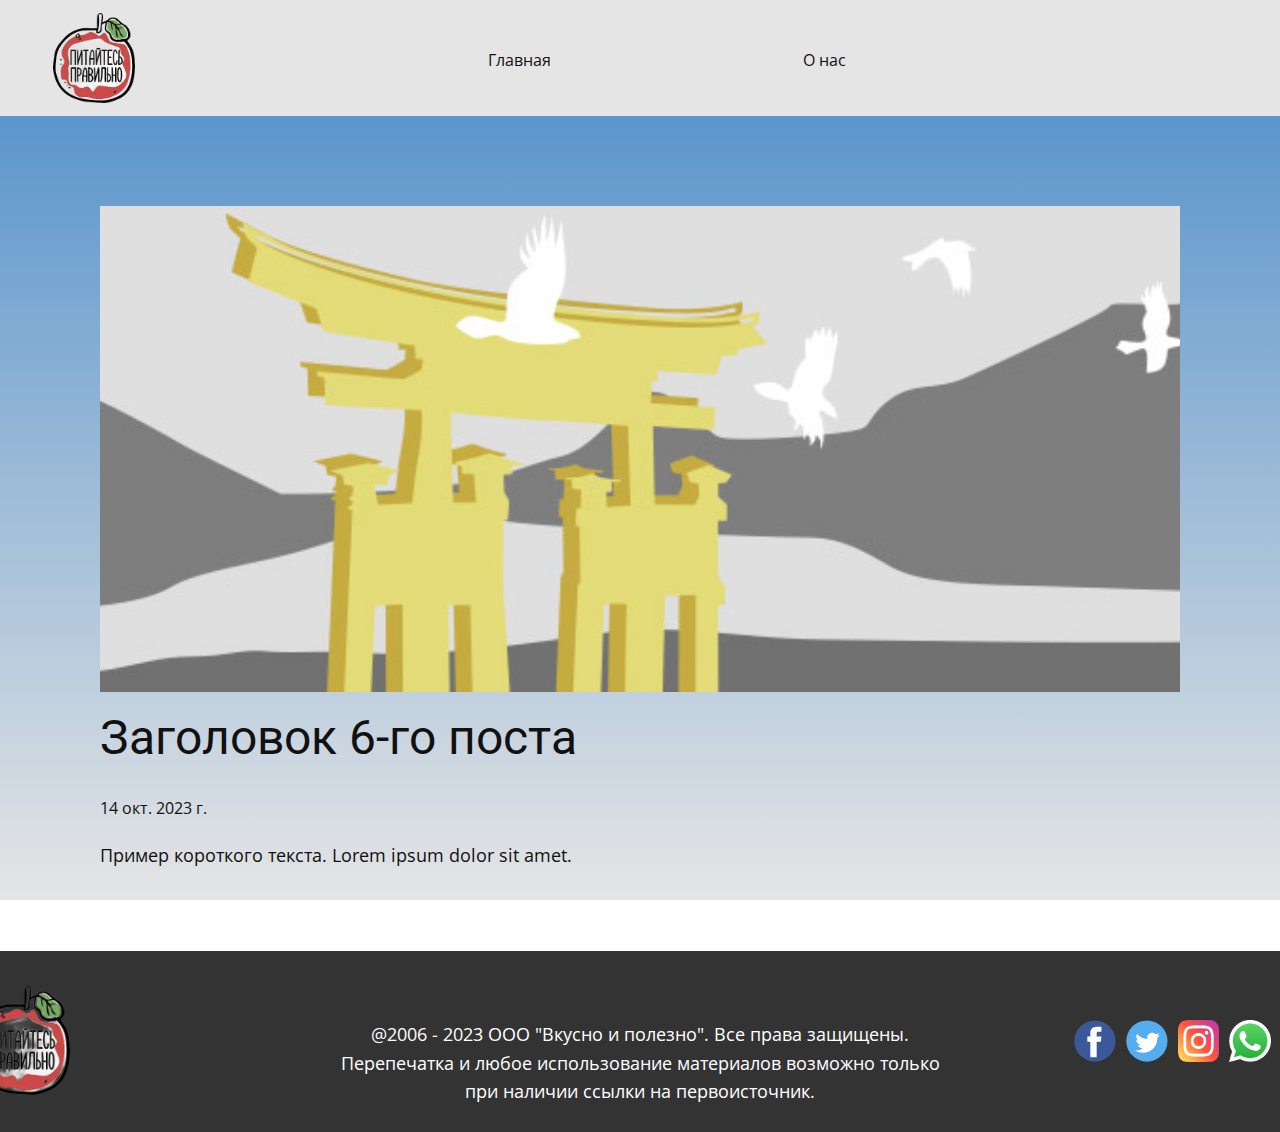
<file: blog/пост-5.html>
<!DOCTYPE html>
<html style="font-size: 16px;" lang="ru"><head>
    <meta name="viewport" content="width=device-width, initial-scale=1.0">
    <meta charset="utf-8">
    <meta name="keywords" content="Заголовок 1-го поста">
    <meta name="description" content="">
    <title>Заголовок 6-го поста</title>
    <link rel="stylesheet" href="../nicepage.css" media="screen">
<link rel="stylesheet" href="../Post-Template.css" media="screen">
    <script class="u-script" type="text/javascript" src="../jquery.js" defer=""></script>
    <script class="u-script" type="text/javascript" src="../nicepage.js" defer=""></script>
    <meta name="generator" content="Nicepage 5.19.3, nicepage.com">
    <link rel="icon" href="../images/i-8v3-69rU6-transformed.webp">
    <link id="u-theme-google-font" rel="stylesheet" href="https://fonts.googleapis.com/css?family=Roboto:100,100i,300,300i,400,400i,500,500i,700,700i,900,900i|Open+Sans:300,300i,400,400i,500,500i,600,600i,700,700i,800,800i">
    
    
    
    <script type="application/ld+json">{
		"@context": "http://schema.org",
		"@type": "Organization",
		"name": "Site2",
		"logo": "images/i-8v3-69rU6-transformed.webp?rand=ae2e",
		"sameAs": [
				"https://vk.com/id617169337"
		]
}</script>
    <meta name="theme-color" content="#478ac9">
  <meta data-intl-tel-input-cdn-path="intlTelInput/"></head>
  <body data-path-to-root="./" class="u-body u-xl-mode" data-lang="ru"><header class="u-clearfix u-grey-10 u-header" id="sec-a730" data-animation-name="" data-animation-duration="0" data-animation-delay="0" data-animation-direction=""><div class="u-clearfix u-sheet u-sheet-1">
        <a href="https://nicepage.com" class="u-image u-logo u-image-1" data-image-width="428" data-image-height="470">
          <img src="../images/i-8v3-69rU6-transformed.webp?rand=ae2e" class="u-logo-image u-logo-image-1">
        </a>
        <nav class="u-menu u-menu-one-level u-offcanvas u-menu-1">
          <div class="menu-collapse" style="font-size: 1rem; letter-spacing: 0px;">
            <a class="u-button-style u-custom-left-right-menu-spacing u-custom-padding-bottom u-custom-top-bottom-menu-spacing u-nav-link u-text-active-palette-1-base u-text-hover-palette-2-base" href="#">
              <svg class="u-svg-link" viewBox="0 0 24 24"><use xmlns:xlink="http://www.w3.org/1999/xlink" xlink:href="#menu-hamburger"></use></svg>
              <svg class="u-svg-content" version="1.1" id="menu-hamburger" viewBox="0 0 16 16" x="0px" y="0px" xmlns:xlink="http://www.w3.org/1999/xlink" xmlns="http://www.w3.org/2000/svg"><g><rect y="1" width="16" height="2"></rect><rect y="7" width="16" height="2"></rect><rect y="13" width="16" height="2"></rect>
</g></svg>
            </a>
          </div>
          <div class="u-custom-menu u-nav-container">
            <ul class="u-nav u-unstyled u-nav-1"><li class="u-nav-item"><a class="u-button-style u-nav-link u-text-active-palette-1-base u-text-hover-palette-2-base" href="../Вкусная-и-полезная-еда.html#sec-dd91" style="padding: 10px 126px;">Главная</a>
</li><li class="u-nav-item"><a class="u-button-style u-nav-link u-text-active-palette-1-base u-text-hover-palette-2-base" href="../Вкусная-и-полезная-еда.html#sec-05ae" style="padding: 10px 126px;">О нас</a>
</li></ul>
          </div>
          <div class="u-custom-menu u-nav-container-collapse">
            <div class="u-black u-container-style u-inner-container-layout u-opacity u-opacity-95 u-sidenav">
              <div class="u-inner-container-layout u-sidenav-overflow">
                <div class="u-menu-close"></div>
                <ul class="u-align-center u-nav u-popupmenu-items u-unstyled u-nav-2"><li class="u-nav-item"><a class="u-button-style u-nav-link" href="../Вкусная-и-полезная-еда.html#sec-dd91">Главная</a>
</li><li class="u-nav-item"><a class="u-button-style u-nav-link" href="../Вкусная-и-полезная-еда.html#sec-05ae">О нас</a>
</li></ul>
              </div>
            </div>
            <div class="u-black u-menu-overlay u-opacity u-opacity-70"></div>
          </div>
        </nav>
      </div></header>
    <section class="u-align-center u-clearfix u-section-1" id="sec-50e0">
      <div class="u-clearfix u-sheet u-valign-middle-md u-valign-middle-sm u-valign-middle-xs u-sheet-1"><!--post_details--><!--post_details_options_json--><!--{"source":""}--><!--/post_details_options_json--><!--blog_post-->
        <div class="u-container-style u-expanded-width u-post-details u-post-details-1">
          <div class="u-container-layout u-valign-middle u-container-layout-1"><!--blog_post_image-->
            <img alt="" class="u-blog-control u-expanded-width u-image u-image-default u-image-1" src="../images/8ad73f3c.jpeg"><!--/blog_post_image--><!--blog_post_header-->
            <h2 class="u-blog-control u-text u-text-1">Заголовок 6-го поста</h2><!--/blog_post_header--><!--blog_post_metadata-->
            <div class="u-blog-control u-metadata u-metadata-1"><!--blog_post_metadata_date-->
              <span class="u-meta-date u-meta-icon">14 окт. 2023 г.</span><!--/blog_post_metadata_date--><!--blog_post_metadata_category-->
              <!--/blog_post_metadata_category--><!--blog_post_metadata_comments-->
              <!--/blog_post_metadata_comments-->
            </div><!--/blog_post_metadata--><!--blog_post_content-->
            <div class="u-align-justify u-blog-control u-post-content u-text u-text-2 fr-view">
  Пример короткого текста. Lorem ipsum dolor sit amet.
  </div><!--/blog_post_content-->
          </div>
        </div><!--/blog_post--><!--/post_details-->
      </div>
    </section>
    
    
    
    <footer class="u-align-center-md u-align-center-sm u-align-center-xs u-clearfix u-footer u-grey-80" id="sec-36a5"><div class="u-clearfix u-sheet u-sheet-1">
        <a href="https://nicepage.com" class="u-image u-logo u-image-1" data-image-width="428" data-image-height="470">
          <img src="../images/i-8v3-69rU6-transformed.webp?rand=8ef8" class="u-logo-image u-logo-image-1">
        </a>
        <div class="u-align-left u-social-icons u-spacing-10 u-social-icons-1">
          <a class="u-social-url" title="facebook" target="_blank" href=""><span class="u-icon u-social-facebook u-social-icon u-icon-1"><svg class="u-svg-link" preserveAspectRatio="xMidYMin slice" viewBox="0 0 112 112" style=""><use xmlns:xlink="http://www.w3.org/1999/xlink" xlink:href="#svg-a14a"></use></svg><svg class="u-svg-content" viewBox="0 0 112 112" x="0" y="0" id="svg-a14a"><circle fill="currentColor" cx="56.1" cy="56.1" r="55"></circle><path fill="#FFFFFF" d="M73.5,31.6h-9.1c-1.4,0-3.6,0.8-3.6,3.9v8.5h12.6L72,58.3H60.8v40.8H43.9V58.3h-8V43.9h8v-9.2
      c0-6.7,3.1-17,17-17h12.5v13.9H73.5z"></path></svg></span>
          </a>
          <a class="u-social-url" title="vk" target="_blank" href="https://vk.com/id617169337"><span class="u-icon u-social-icon u-social-twitter u-icon-2"><svg class="u-svg-link" preserveAspectRatio="xMidYMin slice" viewBox="0 0 112 112" style=""><use xmlns:xlink="http://www.w3.org/1999/xlink" xlink:href="#svg-2a29"></use></svg><svg class="u-svg-content" viewBox="0 0 112 112" x="0" y="0" id="svg-2a29"><circle fill="currentColor" class="st0" cx="56.1" cy="56.1" r="55"></circle><path fill="#FFFFFF" d="M83.8,47.3c0,0.6,0,1.2,0,1.7c0,17.7-13.5,38.2-38.2,38.2C38,87.2,31,85,25,81.2c1,0.1,2.1,0.2,3.2,0.2
      c6.3,0,12.1-2.1,16.7-5.7c-5.9-0.1-10.8-4-12.5-9.3c0.8,0.2,1.7,0.2,2.5,0.2c1.2,0,2.4-0.2,3.5-0.5c-6.1-1.2-10.8-6.7-10.8-13.1
      c0-0.1,0-0.1,0-0.2c1.8,1,3.9,1.6,6.1,1.7c-3.6-2.4-6-6.5-6-11.2c0-2.5,0.7-4.8,1.8-6.7c6.6,8.1,16.5,13.5,27.6,14
      c-0.2-1-0.3-2-0.3-3.1c0-7.4,6-13.4,13.4-13.4c3.9,0,7.3,1.6,9.8,4.2c3.1-0.6,5.9-1.7,8.5-3.3c-1,3.1-3.1,5.8-5.9,7.4
      c2.7-0.3,5.3-1,7.7-2.1C88.7,43,86.4,45.4,83.8,47.3z"></path></svg></span>
          </a>
          <a class="u-social-url" title="instagram" target="_blank" href=""><span class="u-file-icon u-icon u-social-icon u-social-instagram u-icon-3"><img src="../images/2111463.png" alt=""></span>
          </a>
          <a class="u-social-url" title="linkedin" target="_blank" href=""><span class="u-file-icon u-icon u-social-icon u-social-linkedin u-icon-4"><img src="../images/5968841.png" alt=""></span>
          </a>
        </div>
        <p class="u-align-center-lg u-align-center-md u-align-center-xl u-text u-text-1">@2006 - 2023 OOO "Вкусно и полезно". Все права защищены.<br>Перепечатка и любое использование материалов возможно только при наличии ссылки на первоисточник.
        </p>
      </div></footer>
  
</body></html>
</file>
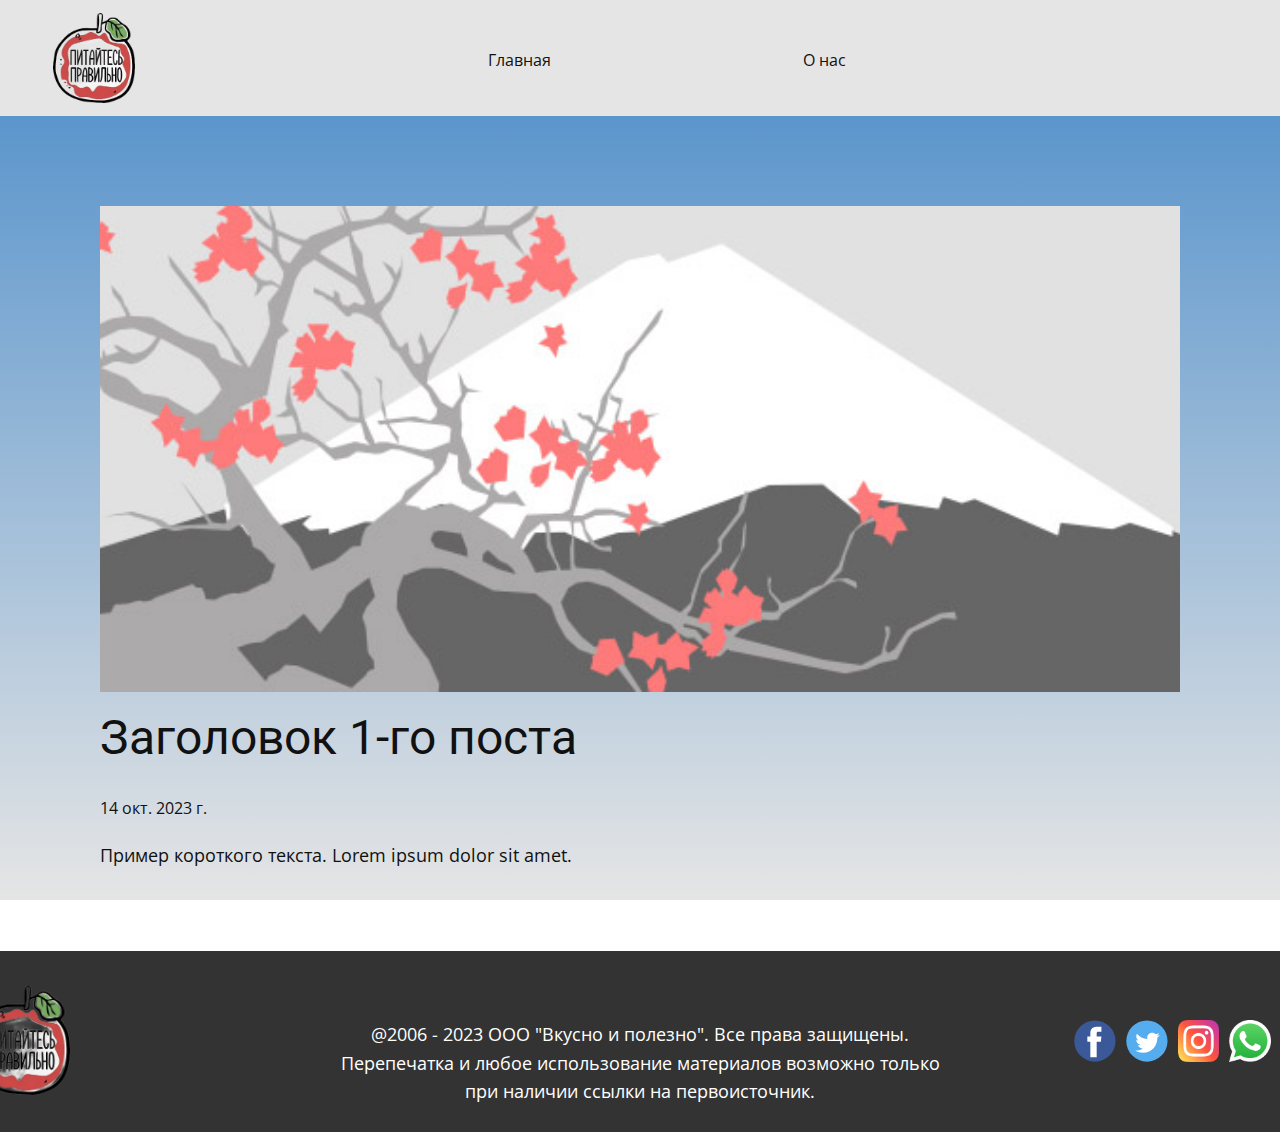
<file: blog/пост.html>
<!DOCTYPE html>
<html style="font-size: 16px;" lang="ru"><head>
    <meta name="viewport" content="width=device-width, initial-scale=1.0">
    <meta charset="utf-8">
    <meta name="keywords" content="Заголовок 1-го поста">
    <meta name="description" content="">
    <title>Заголовок 1-го поста</title>
    <link rel="stylesheet" href="../nicepage.css" media="screen">
<link rel="stylesheet" href="../Post-Template.css" media="screen">
    <script class="u-script" type="text/javascript" src="../jquery.js" defer=""></script>
    <script class="u-script" type="text/javascript" src="../nicepage.js" defer=""></script>
    <meta name="generator" content="Nicepage 5.19.3, nicepage.com">
    <link rel="icon" href="../images/i-8v3-69rU6-transformed.webp">
    <link id="u-theme-google-font" rel="stylesheet" href="https://fonts.googleapis.com/css?family=Roboto:100,100i,300,300i,400,400i,500,500i,700,700i,900,900i|Open+Sans:300,300i,400,400i,500,500i,600,600i,700,700i,800,800i">
    
    
    
    <script type="application/ld+json">{
		"@context": "http://schema.org",
		"@type": "Organization",
		"name": "Site2",
		"logo": "images/i-8v3-69rU6-transformed.webp?rand=ae2e",
		"sameAs": [
				"https://vk.com/id617169337"
		]
}</script>
    <meta name="theme-color" content="#478ac9">
  <meta data-intl-tel-input-cdn-path="intlTelInput/"></head>
  <body data-path-to-root="./" class="u-body u-xl-mode" data-lang="ru"><header class="u-clearfix u-grey-10 u-header" id="sec-a730" data-animation-name="" data-animation-duration="0" data-animation-delay="0" data-animation-direction=""><div class="u-clearfix u-sheet u-sheet-1">
        <a href="https://nicepage.com" class="u-image u-logo u-image-1" data-image-width="428" data-image-height="470">
          <img src="../images/i-8v3-69rU6-transformed.webp?rand=ae2e" class="u-logo-image u-logo-image-1">
        </a>
        <nav class="u-menu u-menu-one-level u-offcanvas u-menu-1">
          <div class="menu-collapse" style="font-size: 1rem; letter-spacing: 0px;">
            <a class="u-button-style u-custom-left-right-menu-spacing u-custom-padding-bottom u-custom-top-bottom-menu-spacing u-nav-link u-text-active-palette-1-base u-text-hover-palette-2-base" href="#">
              <svg class="u-svg-link" viewBox="0 0 24 24"><use xmlns:xlink="http://www.w3.org/1999/xlink" xlink:href="#menu-hamburger"></use></svg>
              <svg class="u-svg-content" version="1.1" id="menu-hamburger" viewBox="0 0 16 16" x="0px" y="0px" xmlns:xlink="http://www.w3.org/1999/xlink" xmlns="http://www.w3.org/2000/svg"><g><rect y="1" width="16" height="2"></rect><rect y="7" width="16" height="2"></rect><rect y="13" width="16" height="2"></rect>
</g></svg>
            </a>
          </div>
          <div class="u-custom-menu u-nav-container">
            <ul class="u-nav u-unstyled u-nav-1"><li class="u-nav-item"><a class="u-button-style u-nav-link u-text-active-palette-1-base u-text-hover-palette-2-base" href="../Вкусная-и-полезная-еда.html#sec-dd91" style="padding: 10px 126px;">Главная</a>
</li><li class="u-nav-item"><a class="u-button-style u-nav-link u-text-active-palette-1-base u-text-hover-palette-2-base" href="../Вкусная-и-полезная-еда.html#sec-05ae" style="padding: 10px 126px;">О нас</a>
</li></ul>
          </div>
          <div class="u-custom-menu u-nav-container-collapse">
            <div class="u-black u-container-style u-inner-container-layout u-opacity u-opacity-95 u-sidenav">
              <div class="u-inner-container-layout u-sidenav-overflow">
                <div class="u-menu-close"></div>
                <ul class="u-align-center u-nav u-popupmenu-items u-unstyled u-nav-2"><li class="u-nav-item"><a class="u-button-style u-nav-link" href="../Вкусная-и-полезная-еда.html#sec-dd91">Главная</a>
</li><li class="u-nav-item"><a class="u-button-style u-nav-link" href="../Вкусная-и-полезная-еда.html#sec-05ae">О нас</a>
</li></ul>
              </div>
            </div>
            <div class="u-black u-menu-overlay u-opacity u-opacity-70"></div>
          </div>
        </nav>
      </div></header>
    <section class="u-align-center u-clearfix u-section-1" id="sec-50e0">
      <div class="u-clearfix u-sheet u-valign-middle-md u-valign-middle-sm u-valign-middle-xs u-sheet-1"><!--post_details--><!--post_details_options_json--><!--{"source":""}--><!--/post_details_options_json--><!--blog_post-->
        <div class="u-container-style u-expanded-width u-post-details u-post-details-1">
          <div class="u-container-layout u-valign-middle u-container-layout-1"><!--blog_post_image-->
            <img alt="" class="u-blog-control u-expanded-width u-image u-image-default u-image-1" src="../images/0fd3416c.jpeg"><!--/blog_post_image--><!--blog_post_header-->
            <h2 class="u-blog-control u-text u-text-1">Заголовок 1-го поста</h2><!--/blog_post_header--><!--blog_post_metadata-->
            <div class="u-blog-control u-metadata u-metadata-1"><!--blog_post_metadata_date-->
              <span class="u-meta-date u-meta-icon">14 окт. 2023 г.</span><!--/blog_post_metadata_date--><!--blog_post_metadata_category-->
              <!--/blog_post_metadata_category--><!--blog_post_metadata_comments-->
              <!--/blog_post_metadata_comments-->
            </div><!--/blog_post_metadata--><!--blog_post_content-->
            <div class="u-align-justify u-blog-control u-post-content u-text u-text-2 fr-view">
  Пример короткого текста. Lorem ipsum dolor sit amet.
  </div><!--/blog_post_content-->
          </div>
        </div><!--/blog_post--><!--/post_details-->
      </div>
    </section>
    
    
    
    <footer class="u-align-center-md u-align-center-sm u-align-center-xs u-clearfix u-footer u-grey-80" id="sec-36a5"><div class="u-clearfix u-sheet u-sheet-1">
        <a href="https://nicepage.com" class="u-image u-logo u-image-1" data-image-width="428" data-image-height="470">
          <img src="../images/i-8v3-69rU6-transformed.webp?rand=8ef8" class="u-logo-image u-logo-image-1">
        </a>
        <div class="u-align-left u-social-icons u-spacing-10 u-social-icons-1">
          <a class="u-social-url" title="facebook" target="_blank" href=""><span class="u-icon u-social-facebook u-social-icon u-icon-1"><svg class="u-svg-link" preserveAspectRatio="xMidYMin slice" viewBox="0 0 112 112" style=""><use xmlns:xlink="http://www.w3.org/1999/xlink" xlink:href="#svg-a14a"></use></svg><svg class="u-svg-content" viewBox="0 0 112 112" x="0" y="0" id="svg-a14a"><circle fill="currentColor" cx="56.1" cy="56.1" r="55"></circle><path fill="#FFFFFF" d="M73.5,31.6h-9.1c-1.4,0-3.6,0.8-3.6,3.9v8.5h12.6L72,58.3H60.8v40.8H43.9V58.3h-8V43.9h8v-9.2
      c0-6.7,3.1-17,17-17h12.5v13.9H73.5z"></path></svg></span>
          </a>
          <a class="u-social-url" title="vk" target="_blank" href="https://vk.com/id617169337"><span class="u-icon u-social-icon u-social-twitter u-icon-2"><svg class="u-svg-link" preserveAspectRatio="xMidYMin slice" viewBox="0 0 112 112" style=""><use xmlns:xlink="http://www.w3.org/1999/xlink" xlink:href="#svg-2a29"></use></svg><svg class="u-svg-content" viewBox="0 0 112 112" x="0" y="0" id="svg-2a29"><circle fill="currentColor" class="st0" cx="56.1" cy="56.1" r="55"></circle><path fill="#FFFFFF" d="M83.8,47.3c0,0.6,0,1.2,0,1.7c0,17.7-13.5,38.2-38.2,38.2C38,87.2,31,85,25,81.2c1,0.1,2.1,0.2,3.2,0.2
      c6.3,0,12.1-2.1,16.7-5.7c-5.9-0.1-10.8-4-12.5-9.3c0.8,0.2,1.7,0.2,2.5,0.2c1.2,0,2.4-0.2,3.5-0.5c-6.1-1.2-10.8-6.7-10.8-13.1
      c0-0.1,0-0.1,0-0.2c1.8,1,3.9,1.6,6.1,1.7c-3.6-2.4-6-6.5-6-11.2c0-2.5,0.7-4.8,1.8-6.7c6.6,8.1,16.5,13.5,27.6,14
      c-0.2-1-0.3-2-0.3-3.1c0-7.4,6-13.4,13.4-13.4c3.9,0,7.3,1.6,9.8,4.2c3.1-0.6,5.9-1.7,8.5-3.3c-1,3.1-3.1,5.8-5.9,7.4
      c2.7-0.3,5.3-1,7.7-2.1C88.7,43,86.4,45.4,83.8,47.3z"></path></svg></span>
          </a>
          <a class="u-social-url" title="instagram" target="_blank" href=""><span class="u-file-icon u-icon u-social-icon u-social-instagram u-icon-3"><img src="../images/2111463.png" alt=""></span>
          </a>
          <a class="u-social-url" title="linkedin" target="_blank" href=""><span class="u-file-icon u-icon u-social-icon u-social-linkedin u-icon-4"><img src="../images/5968841.png" alt=""></span>
          </a>
        </div>
        <p class="u-align-center-lg u-align-center-md u-align-center-xl u-text u-text-1">@2006 - 2023 OOO "Вкусно и полезно". Все права защищены.<br>Перепечатка и любое использование материалов возможно только при наличии ссылки на первоисточник.
        </p>
      </div></footer>
  
</body></html>
</file>
